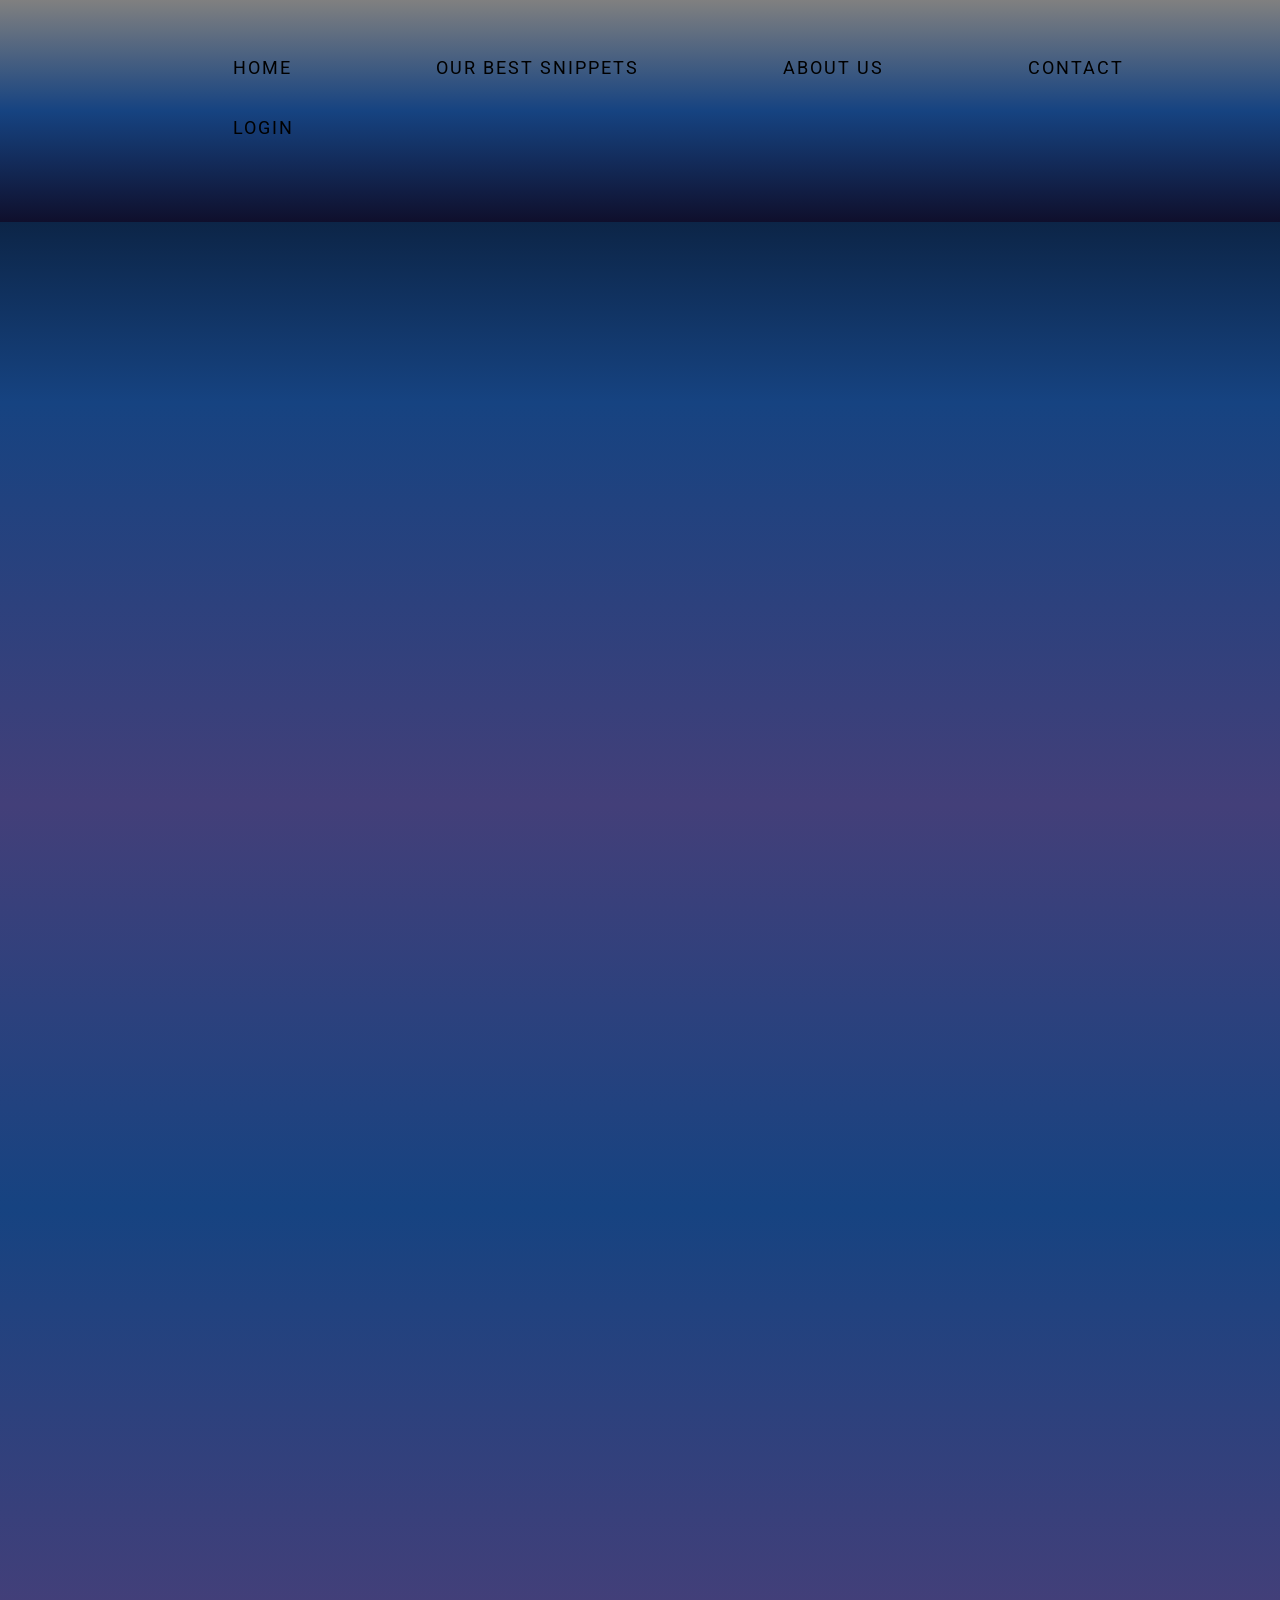
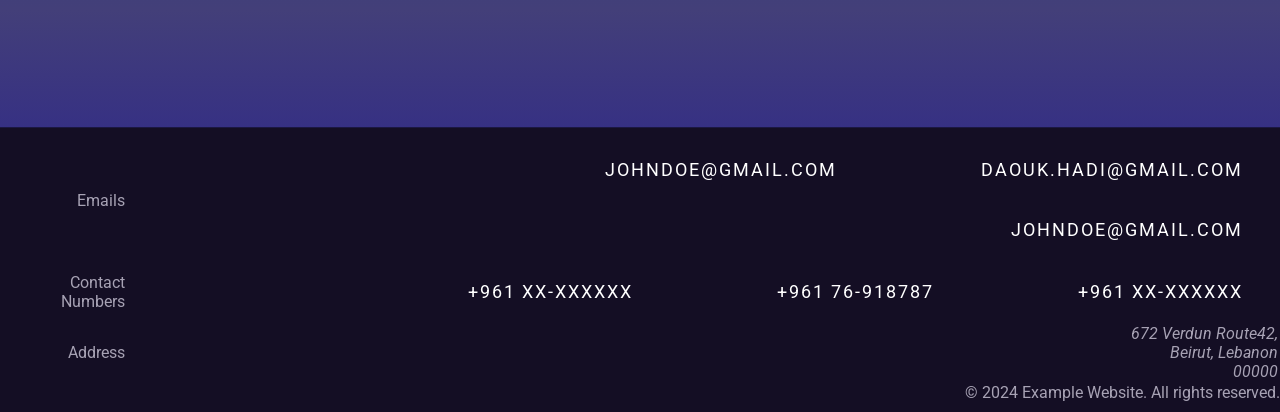
<file: index.html>
<!DOCTYPE html>
<html lang="en">

<head>
    <meta charset="UTF-8">
    <meta name="viewport" content="width=, initial-scale=1.0">
    <title>Document</title>
    <link rel="stylesheet" href="neonstyle.css">
    <link
        href="https://fonts.googleapis.com/css2?family=Roboto:ital,wght@0,100;0,300;0,400;0,500;0,700;0,900;1,100;1,300;1,400;1,500;1,700;1,900&display=swap"
        rel="stylesheet">


</head>

<body>

    <section id="header">
        <div>
            <ul>
                <li><a href="index.html">Home</a></li>
                <li><a href="ourbstsnp.html">Our best snippets</a></li>
                <li><a href="About_us.html">About us</a></li>
                <li><a href="#contact">Contact</a></li>
                <li><a href="loginpage.html">Login</a></li>
            </ul>
        </div>
    </section>



    <div class="container">
        <div class="box item-1 item-name">
            <video class="video" loop muted>
                <source src="box effects.mp4" type="video/mp4">

            </video>
        </div>
        <div class="box item-2 item-name">
            <video class="video" loop muted>
                <source src="button styles.mp4" type="video/mp4">
            </video>
        </div>
        <div class="box item-3 item-name">
            <video class="video" loop muted>
                <source src="Email Template.mp4" type="video/mp4">
            </video>
        </div>
        <div class="box item-4 item-name">
            <video class="video" loop muted>
                <source src="Modern Login Page.mp4" type="video/mp4">
            </video>
        </div>
    </div>


    <footer id="contact" style=" border-top: 1px solid #1b1842;
background-color: #140e24;
color: #a7a2b4;
text-align: right;
bottom: 0;
margin-top: 20px;
padding: 10px 0;
width: 100%;

">
        <div class="contact-info">
            <table>

                <tr>
                    <td>Emails</td>
                    <td>
                        <ul>
                            <li><a class="bottom-info" href="mailto:hdrdiab069@gmail.com">johndoe@gmail.com</a></li>
                            <li><a class="bottom-info" href="mailto:hadi@gmail.com">daouk.hadi@gmail.com</a></li>
                            <li><a class="bottom-info" href="mailto:sary@gmail.com">johndoe@gmail.com</a></li>
                        </ul>
                    </td>
                </tr>
                <tr>
                    <td>Contact Numbers</td>
                    <td>
                        <ul>
                            <li><a class="bottom-info" href="tel:+96181137136">+961 xx-xxxxxx</a></li>
                            <li><a class="bottom-info" href="tel:+96179137136">+961 76-918787</a></li>
                            <li><a class="bottom-info" href="tel:+96101137136">+961 xx-xxxxxx</a></li>
                        </ul>
                    </td>
                </tr>
                <tr>
                    <td>Address</td>
                    <td>
                        <address>
                            672 Verdun Route42, <br>
                            Beirut, Lebanon <br>
                            00000
                        </address>
                    </td>
                </tr>
            </table>
        </div>
        <p>&copy; 2024 Example Website. All rights reserved.</p>
    </footer>
</body>
<script src="script.js"></script>

</html>
</file>
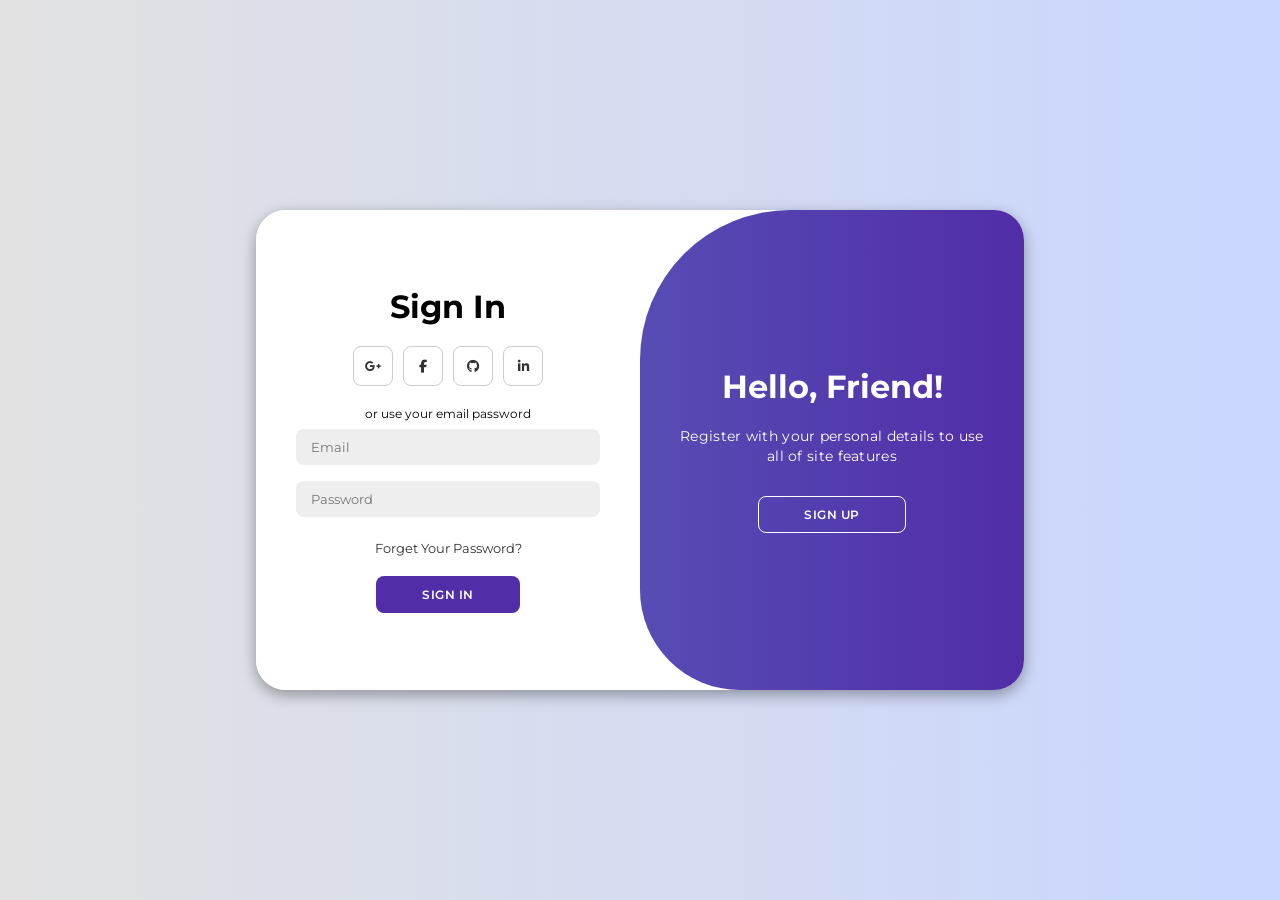
<file: Modern-Login-Page/index.html>
<!DOCTYPE html>
<html lang="en">

<head>
    <meta charset="UTF-8">
    <meta name="viewport" content="width=device-width, initial-scale=1.0">
    <link rel="stylesheet" href="https://cdnjs.cloudflare.com/ajax/libs/font-awesome/6.4.2/css/all.min.css">
    <link rel="stylesheet" href="style.css">
    <title>Modern Login Page</title>
</head>

<body>

    <div class="container" id="container">
        <div class="form-container sign-up">
            <form>
                <h1>Create Account</h1>
                <div class="social-icons">
                    <a href="#" class="icon"><i class="fa-brands fa-google-plus-g"></i></a>
                    <a href="#" class="icon"><i class="fa-brands fa-facebook-f"></i></a>
                    <a href="#" class="icon"><i class="fa-brands fa-github"></i></a>
                    <a href="#" class="icon"><i class="fa-brands fa-linkedin-in"></i></a>
                </div>
                <span>or use your email for registeration</span>
                <input type="text" placeholder="Name">
                <input type="email" placeholder="Email">
                <input type="password" placeholder="Password">
                <button>Sign Up</button>
            </form>
        </div>
        <div class="form-container sign-in">
            <form>
                <h1>Sign In</h1>
                <div class="social-icons">
                    <a href="#" class="icon"><i class="fa-brands fa-google-plus-g"></i></a>
                    <a href="#" class="icon"><i class="fa-brands fa-facebook-f"></i></a>
                    <a href="#" class="icon"><i class="fa-brands fa-github"></i></a>
                    <a href="#" class="icon"><i class="fa-brands fa-linkedin-in"></i></a>
                </div>
                <span>or use your email password</span>
                <input type="email" placeholder="Email">
                <input type="password" placeholder="Password">
                <a href="#">Forget Your Password?</a>
                <button>Sign In</button>
            </form>
        </div>
        <div class="toggle-container">
            <div class="toggle">
                <div class="toggle-panel toggle-left">
                    <h1>Welcome Back!</h1>
                    <p>Enter your personal details to use all of site features</p>
                    <button class="hidden" id="login">Sign In</button>
                </div>
                <div class="toggle-panel toggle-right">
                    <h1>Hello, Friend!</h1>
                    <p>Register with your personal details to use all of site features</p>
                    <button class="hidden" id="register">Sign Up</button>
                </div>
            </div>
        </div>
    </div>

    <script src="script.js"></script>
</body>

</html>
</file>
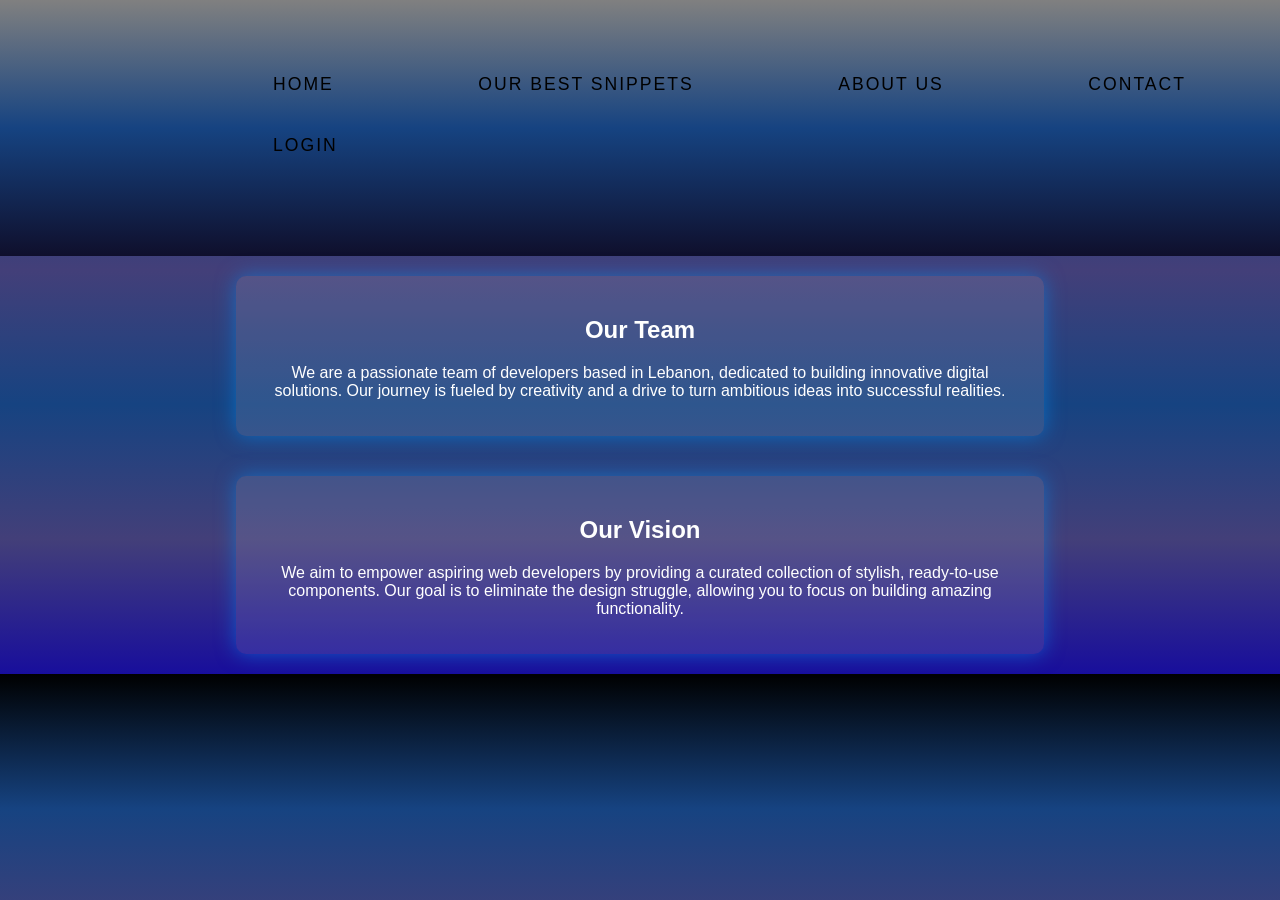
<file: About_us.html>
<!DOCTYPE html>
<html lang="en">

<head>
    <meta charset="UTF-8">
    <meta name="viewport" content="width=device-width, initial-scale=1.0">
    <title>About Us</title>
    <link rel="stylesheet" href="aboutusstyle.css"> <!-- Replace with your actual CSS file -->
</head>

<body>
    <div id="header">
        <ul>
            <li><a href="index.html">Home</a></li>
            <li><a href="construction.html">Our best snippets</a></li>
            <li><a href="About_us.html">About us</a></li>
            <li><a href="index.html#contact">Contact</a></li>
            <li><a href="loginpage.html">Login</a></li>
        </ul>
    </div>

    <div class="container">

        <div class="box">
            <h2 class="item-name">Our Team</h2>
            <p>We are a passionate team of developers based in Lebanon, dedicated to building innovative digital
                solutions. Our journey is fueled by creativity and a drive to turn ambitious ideas into successful
                realities.</p>
        </div>

        <div class="box">
            <h2 class="item-name">Our Vision</h2>
            <p>We aim to empower aspiring web developers by providing a curated collection of stylish, ready-to-use
                components. Our goal is to eliminate the design struggle, allowing you to focus on building amazing
                functionality.
            </p>
        </div>

        <!-- <div class="box">
            <h2 class="item-name">Watch Our Video</h2>
            <video class="video" controls>
                <source src="your-video.mp4" type="video/mp4"> 
                Your browser does not support the video tag.
            </video>
        </div> -->
    </div>


</body>

</html>
</file>
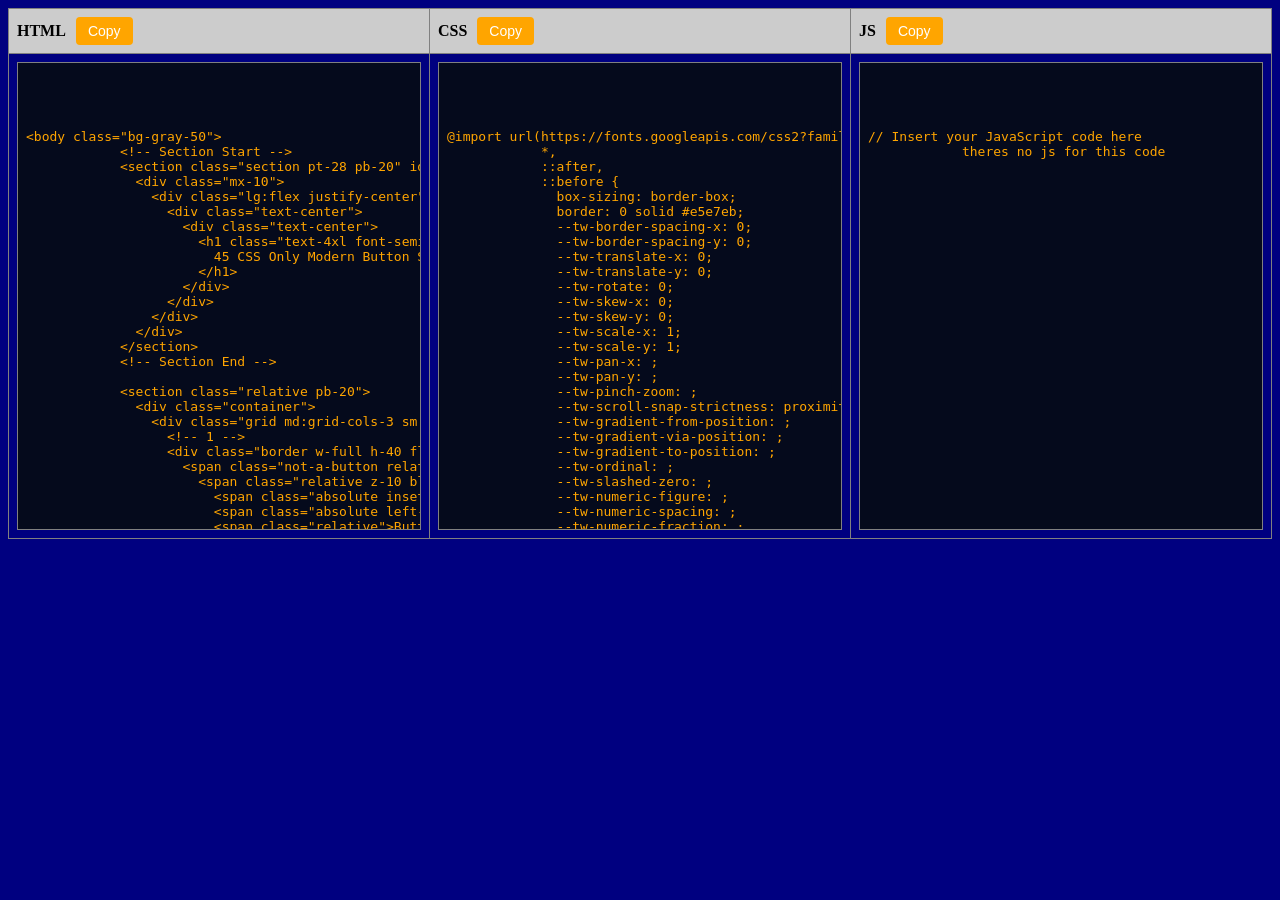
<file: boxshadow.html>
<!DOCTYPE html>
<html lang="en">
<head>
<meta charset="UTF-8">
<meta name="viewport" content="width=device-width, initial-scale=1.0">
<title>Code View in Table</title>
<link rel="stylesheet" type="text/css" href="styleforcode.css">
</head>
<body>

<table class="code-table">
  <thead>
    <tr>
      <th class="header-html">HTML<button class="copy-button" onclick="copyToClipboard('htmlCode')">Copy</button></th>
      <th class="header-css">CSS<button class="copy-button" onclick="copyToClipboard('cssCode')">Copy</button></th>
      <th class="header-js">JS<button class="copy-button" onclick="copyToClipboard('jsCode')">Copy</button></th>
    </tr>
  </thead>
  <tbody>
    <tr>
      <td>
        <!-- HTML Code Section -->
        <div class="code-section" id="htmlCode">
          
          <pre>&lt;body class="bg-gray-50"&gt;
            &lt;!-- Section Start --&gt;
            &lt;section class="section pt-28 pb-20" id="home"&gt;
              &lt;div class="mx-10"&gt;
                &lt;div class="lg:flex justify-center"&gt;
                  &lt;div class="text-center"&gt;
                    &lt;div class="text-center"&gt;
                      &lt;h1 class="text-4xl font-semibold leading-[50px] tracking-wide text-transparent bg-clip-text bg-gradient-to-l from-pink-400 to-blue-600 mb-10"&gt;
                        45 CSS Only Modern Button Styles
                      &lt;/h1&gt;
                    &lt;/div&gt;
                  &lt;/div&gt;
                &lt;/div&gt;
              &lt;/div&gt;
            &lt;/section&gt;
            &lt;!-- Section End --&gt;
          
            &lt;section class="relative pb-20"&gt;
              &lt;div class="container"&gt;
                &lt;div class="grid md:grid-cols-3 sm:grid-cols-2 grid-cols-1 gap-6"&gt;
                  &lt;!-- 1 --&gt;
                  &lt;div class="border w-full h-40 flex items-center justify-center"&gt;
                    &lt;span class="not-a-button relative inline-block text-lg group"&gt;
                      &lt;span class="relative z-10 block px-5 py-3 overflow-hidden font-medium leading-tight text-gray-800 transition-colors duration-300 ease-out border-2 border-gray-900 rounded-lg group-hover:text-white"&gt;
                        &lt;span class="absolute inset-0 w-full h-full px-5 py-3 rounded-lg bg-gray-50"&gt;&lt;/span&gt;
                        &lt;span class="absolute left-0 w-48 h-48 -ml-2 transition-all duration-300 origin-top-right -rotate-90 -translate-x-full translate-y-12 bg-gray-900 group-hover:-rotate-180 ease"&gt;&lt;/span&gt;
                        &lt;span class="relative"&gt;Button&lt;/span&gt;
                      &lt;/span&gt;
                      &lt;span class="absolute bottom-0 right-0 w-full h-12 -mb-1 -mr-1 transition-all duration-200 ease-linear bg-gray-900 rounded-lg group-hover:mb-0 group-hover:mr-0" data-rounded="rounded-lg"&gt;&lt;/span&gt;
                    &lt;/span&gt;
                  &lt;/div&gt;
                  &lt;!-- 2 --&gt;
                  &lt;div class="border w-full h-40 flex items-center justify-center"&gt;
                    &lt;span class="not-a-button relative inline-flex items-center justify-start py-3 pl-4 pr-12 overflow-hidden font-semibold shadow text-indigo-600 transition-all duration-150 ease-in-out rounded hover:pl-10 hover:pr-6 bg-gray-50 group"&gt;
                      &lt;span class="absolute bottom-0 left-0 w-full h-1 transition-all duration-150 ease-in-out bg-indigo-600 group-hover:h-full"&gt;&lt;/span&gt;
                      &lt;span class="absolute right-0 pr-4 duration-200 ease-out group-hover:translate-x-12"&gt;
                        &lt;svg class="w-5 h-5 text-green-400" fill="none" stroke="currentColor" viewBox="0 0 24 24" xmlns="http://www.w3.org/2000/svg"&gt;
                          &lt;path stroke-linecap="round" stroke-linejoin="round" stroke-width="2" d="M14 5l7 7m0 0l-7 7m7-7H3"&gt;&lt;/path&gt;
                        &lt;/svg&gt;
                      &lt;/span&gt;
                      &lt;span class="absolute left-0 pl-2.5 -translate-x-12 group-hover:translate-x-0 ease-out duration-200"&gt;
                        &lt;svg class="w-5 h-5 text-green-400" fill="none" stroke="currentColor" viewBox="0 0 24 24" xmlns="http://www.w3.org/2000/svg"&gt;
                          &lt;path stroke-linecap="round" stroke-linejoin="round" stroke-width="2" d="M14 5l7 7m0 0l-7 7m7-7H3"&gt;&lt;/path&gt;
                        &lt;/svg&gt;
                      &lt;/span&gt;
                      &lt;span class="relative w-full text-left transition-colors duration-200 ease-in-out group-hover:text-white"&gt;Button&lt;/span&gt;
                    &lt;/span&gt;
                  &lt;/div&gt;
                  &lt;!-- 3 --&gt;
                  &lt;div class="border w-full h-40 flex items-center justify-center"&gt;
                    &lt;span class="not-a-button relative px-5 py-2 font-medium text-white group"&gt;
                      &lt;span class="absolute inset-0 w-full h-full transition-all duration-300 ease-out transform translate-x-0 -skew-x-12 bg-purple-500 group-hover:bg-purple-700 group-hover:skew-x-12"&gt;&lt;/span&gt;
                      &lt;span class="absolute inset-0 w-full h-full transition-all duration-300 ease-out transform skew-x-12 bg-purple-700 group-hover:bg-purple-500 group-hover:-skew-x-12"&gt;&lt;/span&gt;
                      &lt;span class="absolute bottom-0 left-0 hidden w-10 h-20 transition-all duration-100 ease-out transform -translate-x-8 translate-y-10 bg-purple-600 -rotate-12"&gt;&lt;/span&gt;
                      &lt;span class="absolute bottom-0 right-0 hidden w-10 h-20 transition-all duration-100 ease-out transform translate-x-10 translate-y-8 bg-purple-400 -rotate-12"&gt;&lt;/span&gt;
                      &lt;span class="relative"&gt;Button&lt;/span&gt;
                    &lt;/span&gt;
                  &lt;/div&gt;
                &lt;/div&gt;
              &lt;/div&gt;
            &lt;/section&gt;
        &lt;/body&gt;
        &lt;/div&gt;
          &lt;!-- 4  --&gt;
          &lt;div class="border w-full h-40 flex items-center justify-center"&gt;
            &lt;a href="#_" class="rounded-md px-3.5 py-2 m-1 overflow-hidden relative group cursor-pointer border-2 font-medium border-indigo-600 text-indigo-600 "&gt;
              &lt;span class="absolute w-64 h-0 transition-all duration-300 origin-center rotate-45 -translate-x-20 bg-indigo-600 top-1/2 group-hover:h-64 group-hover:-translate-y-32 ease"&gt;&lt;/span&gt;
              &lt;span class="relative text-indigo-600 transition duration-300 group-hover:text-white ease"&gt;Button&lt;/span&gt;
            &lt;/a&gt;
          &lt;/div&gt;
          &lt;!-- 5 --&gt;
          &lt;div class="border w-full h-40 flex items-center justify-center"&gt;
            &lt;a href="#_" class="px-5 py-2.5 relative rounded group font-medium text-white inline-block"&gt;
              &lt;span class="absolute top-0 left-0 w-full h-full rounded opacity-50 filter blur-sm bg-gradient-to-br from-purple-600 to-blue-500"&gt;&lt;/span&gt;
              &lt;span class="h-full w-full inset-0 absolute mt-0.5 ml-0.5 bg-gradient-to-br filter group-active:opacity-0 rounded opacity-50 from-purple-600 to-blue-500"&gt;&lt;/span&gt;
              &lt;span class="absolute inset-0 w-full h-full transition-all duration-200 ease-out rounded shadow-xl bg-gradient-to-br filter group-active:opacity-0 group-hover:blur-sm from-purple-600 to-blue-500"&gt;&lt;/span&gt;
              &lt;span class="absolute inset-0 w-full h-full transition duration-200 ease-out rounded bg-gradient-to-br to-purple-600 from-blue-500"&gt;&lt;/span&gt;
              &lt;span class="relative"&gt;Button&lt;/span&gt;
            &lt;/a&gt;
          &lt;/div&gt;
          &lt;!-- 6 --&gt;
          &lt;div class="border w-full h-40 flex items-center justify-center"&gt;
            &lt;a href="#_" class="px-5 py-2.5 relative rounded group overflow-hidden font-medium bg-white text-purple-600 inline-block"&gt;
              &lt;span class="absolute top-0 left-0 flex w-full h-0 mb-0 transition-all duration-200 ease-out transform translate-y-0 bg-purple-600 group-hover:h-full opacity-90"&gt;&lt;/span&gt;
              &lt;span class="relative group-hover:text-white"&gt;Button&lt;/span&gt;
            &lt;/a&gt;
          &lt;/div&gt;
          &lt;!-- 7 --&gt;
          &lt;div class="border w-full h-40 flex items-center justify-center"&gt;
            &lt;a href="#_" class="rounded relative inline-flex group items-center justify-center px-3.5 py-2 m-1 cursor-pointer border-b-4 border-l-2 active:border-purple-600 active:shadow-none shadow-lg bg-gradient-to-tr from-purple-600 to-purple-500 border-purple-700 text-white"&gt;
              &lt;span class="absolute w-0 h-0 transition-all duration-300 ease-out bg-white rounded-full group-hover:w-32 group-hover:h-32 opacity-10"&gt;&lt;/span&gt;
              &lt;span class="relative"&gt;Button&lt;/span&gt;
            &lt;/a&gt;
          &lt;/div&gt;
          &lt;!-- 8 --&gt;
          &lt;div class="border w-full h-40 flex items-center justify-center"&gt;
            &lt;a href="#_" class="inline-flex overflow-hidden text-white bg-gray-900 rounded group"&gt;
              &lt;span class="px-3.5 py-2 text-white bg-purple-500 group-hover:bg-purple-600 flex items-center justify-center"&gt;
                &lt;svg class="w-5 h-5" fill="none" stroke="currentColor" viewBox="0 0 24 24" xmlns="http://www.w3.org/2000/svg"&gt;
                  &lt;path stroke-linecap="round" stroke-linejoin="round" stroke-width="2" d="M16 11V7a4 4 0 00-8 0v4M5 9h14l1 12H4L5 9z"&gt;&lt;/path&gt;
                &lt;/svg&gt;
              &lt;/span&gt;
              &lt;span class="pl-4 pr-5 py-2.5"&gt;Button&lt;/span&gt;
            &lt;/a&gt;
          &lt;/div&gt;
          &lt;!-- 9 --&gt;
          &lt;div class="border w-full h-40 flex items-center justify-center"&gt;
            &lt;a href="#_" class="relative inline-flex items-center px-12 py-3 overflow-hidden text-lg font-medium text-indigo-600 border-2 border-indigo-600 rounded-full hover:text-white group hover:bg-gray-50"&gt;
              &lt;span class="absolute left-0 block w-full h-0 transition-all bg-indigo-600 opacity-100 group-hover:h-full top-1/2 group-hover:top-0 duration-400 ease"&gt;&lt;/span&gt;
              &lt;span class="absolute right-0 flex items-center justify-start w-10 h-10 duration-300 transform translate-x-full group-hover:translate-x-0 ease"&gt;
                &lt;svg class="w-5 h-5" fill="none" stroke="currentColor" viewBox="0 0 24 24" xmlns="http://www.w3.org/2000/svg"&gt;
                  &lt;path stroke-linecap="round" stroke-linejoin="round" stroke-width="2" d="M14 5l7 7m0 0l-7 7m7-7H3"&gt;&lt;/path&gt;
                &lt;/svg&gt;
              &lt;/span&gt;
              &lt;span class="relative"&gt;Button&lt;/span&gt;
            &lt;/a&gt;
          &lt;/div&gt;
          &lt;!-- 10 --&gt;
          &lt;div class="border w-full h-40 flex items-center justify-center"&gt;
            &lt;a href="#_" class="relative px-6 py-3 font-bold text-black group"&gt;
              &lt;span class="absolute inset-0 w-full h-full transition duration-300 ease-out transform -translate-x-2 -translate-y-2 bg-red-300 group-hover:translate-x-0 group-hover:translate-y-0"&gt;&lt;/span&gt;
              &lt;span class="absolute inset-0 w-full h-full border-4 border-black"&gt;&lt;/span&gt;
              &lt;span class="relative"&gt;Button&lt;/span&gt;
            &lt;/a&gt;
          &lt;/div&gt;
          &lt;!-- 11 --&gt;
          &lt;div class="border w-full h-40 flex items-center justify-center"&gt;
            &lt;a href="#_" class="relative rounded px-5 py-2.5 overflow-hidden group bg-green-500 hover:bg-gradient-to-r hover:from-green-500 hover:to-green-400 text-white hover:ring-2 hover:ring-offset-2 hover:ring-green-400 transition-all ease-out duration-300"&gt;
              &lt;span class="absolute right-0 w-8 h-32 -mt-12 transition-all duration-1000 transform translate-x-12 bg-white opacity-10 rotate-12 group-hover:-translate-x-40 ease"&gt;&lt;/span&gt;
              &lt;span class="relative"&gt;Button&lt;/span&gt;
            &lt;/a&gt;
          &lt;/div&gt;
          &lt;/div&gt;
          &lt;!-- 12 --&gt;
          &lt;div class="border w-full h-40 flex items-center justify-center"&gt;
            &lt;a href="#_" class="relative inline-flex items-center justify-center p-4 px-5 py-3 overflow-hidden font-medium text-indigo-600 transition duration-300 ease-out rounded-full shadow-xl group hover:ring-1 hover:ring-purple-500"&gt;
              &lt;span class="absolute inset-0 w-full h-full bg-gradient-to-br from-blue-600 via-purple-600 to-pink-700"&gt;&lt;/span&gt;
              &lt;span class="absolute bottom-0 right-0 block w-64 h-64 mb-32 mr-4 transition duration-500 origin-bottom-left transform rotate-45 translate-x-24 bg-pink-500 rounded-full opacity-30 group-hover:rotate-90 ease"&gt;&lt;/span&gt;
              &lt;span class="relative text-white"&gt;Button&lt;/span&gt;
            &lt;/a&gt;
          &lt;/div&gt;
          &lt;!-- 13 --&gt;
          &lt;div class="border w-full h-40 flex items-center justify-center"&gt;
            &lt;a href="#_" class="relative px-10 py-3 font-medium text-white transition duration-300 bg-green-400 rounded-md hover:bg-green-500 ease"&gt;
              &lt;span class="absolute bottom-0 left-0 h-full -ml-2"&gt;
                &lt;svg viewBox="0 0 487 487" class="w-auto h-full opacity-100 object-stretch" xmlns="http://www.w3.org/2000/svg"&gt;
                  &lt;path d="M0 .3c67 2.1 134.1 4.3 186.3 37 52.2 32.7 89.6 95.8 112.8 150.6 23.2 54.8 32.3 101.4 61.2 149.9 28.9 48.4 77.7 98.8 126.4 149.2H0V.3z" fill="#FFF" fill-rule="nonzero" fill-opacity=".1"&gt;&lt;/path&gt;
                &lt;/svg&gt;
              &lt;/span&gt;
              &lt;span class="absolute top-0 right-0 w-12 h-full -mr-3"&gt;
                &lt;svg viewBox="0 0 487 487" class="object-cover w-full h-full" xmlns="http://www.w3.org/2000/svg"&gt;
                  &lt;path d="M487 486.7c-66.1-3.6-132.3-7.3-186.3-37s-95.9-85.3-126.2-137.2c-30.4-51.8-49.3-99.9-76.5-151.4C70.9 109.6 35.6 54.8.3 0H487v486.7z" fill="#FFF" fill-rule="nonzero" fill-opacity=".1"&gt;&lt;/path&gt;
                &lt;/svg&gt;
              &lt;/span&gt;
              &lt;span class="relative"&gt;Button&lt;/span&gt;
            &lt;/a&gt;
          &lt;/div&gt;
          &lt;!-- 14 --&gt;
          &lt;div class="border w-full h-40 flex items-center justify-center"&gt;
            &lt;a href="#_" class="relative px-5 py-3 overflow-hidden font-medium text-gray-600 bg-white border border-gray-100 rounded-lg shadow-inner group"&gt;
              &lt;span class="absolute top-0 left-0 w-0 h-0 transition-all duration-200 border-t-2 border-gray-600 group-hover:w-full ease"&gt;&lt;/span&gt;
              &lt;span class="absolute bottom-0 right-0 w-0 h-0 transition-all duration-200 border-b-2 border-gray-600 group-hover:w-full ease"&gt;&lt;/span&gt;
              &lt;span class="absolute top-0 left-0 w-full h-0 transition-all duration-300 delay-200 bg-gray-600 group-hover:h-full ease"&gt;&lt;/span&gt;
              &lt;span class="absolute bottom-0 left-0 w-full h-0 transition-all duration-300 delay-200 bg-gray-600 group-hover:h-full ease"&gt;&lt;/span&gt;
              &lt;span class="absolute inset-0 w-full h-full duration-300 delay-300 bg-gray-900 opacity-0 group-hover:opacity-100"&gt;&lt;/span&gt;
              &lt;span class="relative transition-colors duration-300 delay-200 group-hover:text-white ease"&gt;Button&lt;/span&gt;
            &lt;/a&gt;
          &lt;/div&gt;
          &lt;!-- 15 --&gt;
          &lt;div class="border w-full h-40 flex items-center justify-center"&gt;
            &lt;a href="#_" class="box-border relative z-30 inline-flex items-center justify-center w-auto px-8 py-3 overflow-hidden font-bold text-white transition-all duration-300 bg-indigo-600 rounded-md cursor-pointer group ring-offset-2 ring-1 ring-indigo-300 ring-offset-indigo-200 hover:ring-offset-indigo-500 ease focus:outline-none"&gt;
              &lt;span class="absolute bottom-0 right-0 w-8 h-20 -mb-8 -mr-5 transition-all duration-300 ease-out transform rotate-45 translate-x-1 bg-white opacity-10 group-hover:translate-x-0"&gt;&lt;/span&gt;
              &lt;span class="absolute top-0 left-0 w-20 h-8 -mt-1 -ml-12 transition-all duration-300 ease-out transform -rotate-45 -translate-x-1 bg-white opacity-10 group-hover:translate-x-0"&gt;&lt;/span&gt;
              &lt;span class="relative z-20 flex items-center text-sm"&gt;
                &lt;svg class="relative w-5 h-5 mr-2 text-white" fill="none" stroke="currentColor" viewBox="0 0 24 24" xmlns="http://www.w3.org/2000/svg"&gt;
                  &lt;path stroke-linecap="round" stroke-linejoin="round" stroke-width="2" d="M13 10V3L4 14h7v7l9-11h-7z"&gt;&lt;/path&gt;
                &lt;/svg&gt;
                Button
              &lt;/span&gt;
            &lt;/a&gt;
          &lt;/div&gt;
          &lt;!-- 16 --&gt;
          &lt;div class="border w-full h-40 flex items-center justify-center"&gt;
            &lt;a href="#_" class="relative z-30 inline-flex items-center justify-center w-auto px-8 py-3 overflow-hidden font-bold text-gray-500 transition-all duration-500 border border-gray-200 rounded-md cursor-pointer group ease bg-gradient-to-b from-white to-gray-50 hover:from-gray-50 hover:to-white active:to-white"&gt;
              &lt;span class="w-full h-0.5 absolute bottom-0 group-active:bg-transparent left-0 bg-gray-100"&gt;&lt;/span&gt;
              &lt;span class="h-full w-0.5 absolute bottom-0 group-active:bg-transparent right-0 bg-gray-100"&gt;&lt;/span&gt;
              Button
            &lt;/a&gt;
          &lt;/div&gt;
          &lt;!-- 17 --&gt;
          &lt;div class="border w-full h-40 flex items-center justify-center"&gt;
            &lt;a href="#_" class="relative inline-block px-4 py-2 font-medium group"&gt;
              &lt;span class="absolute inset-0 w-full h-full transition duration-200 ease-out transform translate-x-1 translate-y-1 bg-black group-hover:-translate-x-0 group-hover:-translate-y-0"&gt;&lt;/span&gt;
              &lt;span class="absolute inset-0 w-full h-full bg-white border-2 border-black group-hover:bg-black"&gt;&lt;/span&gt;
              &lt;span class="relative text-black group-hover:text-white"&gt;Button&lt;/span&gt;
            &lt;/a&gt;
          &lt;/div&gt;
          &lt;!-- 18 --&gt;
          &lt;div class="border w-full h-40 flex items-center justify-center"&gt;
            &lt;a href="#_" class="relative inline-flex items-center justify-center p-4 px-6 py-3 overflow-hidden font-medium text-indigo-600 transition duration-300 ease-out border-2 border-purple-500 rounded-full shadow-md group"&gt;
              &lt;span class="absolute inset-0 flex items-center justify-center w-full h-full text-white duration-300 -translate-x-full bg-purple-500 group-hover:translate-x-0 ease"&gt;
                &lt;svg class="w-6 h-6" fill="none" stroke="currentColor" viewBox="0 0 24 24" xmlns="http://www.w3.org/2000/svg"&gt;
                  &lt;path stroke-linecap="round" stroke-linejoin="round" stroke-width="2" d="M14 5l7 7m0 0l-7 7m7-7H3"&gt;&lt;/path&gt;
                &lt;/svg&gt;
              &lt;/span&gt;
              &lt;span class="absolute flex items-center justify-center w-full h-full text-purple-500 transition-all duration-300 transform group-hover:translate-x-full ease"&gt;Button&lt;/span&gt;
              &lt;span class="relative invisible"&gt;Button&lt;/span&gt;
            &lt;/a&gt;
          &lt;/div&gt;
          &lt;!-- 19 --&gt;
          &lt;div class="border w-full h-40 flex items-center justify-center"&gt;
            &lt;a href="#_" class="relative items-center justify-center inline-block p-4 px-5 py-3 overflow-hidden font-medium text-indigo-600 rounded-lg shadow-2xl group"&gt;
              &lt;span class="absolute top-0 left-0 w-40 h-40 -mt-10 -ml-3 transition-all duration-700 bg-red-500 rounded-full blur-md ease"&gt;&lt;/span&gt;
              &lt;span class="absolute inset-0 w-full h-full transition duration-700 group-hover:rotate-180 ease"&gt;
                &lt;span class="absolute bottom-0 left-0 w-24 h-24 -ml-10 bg-purple-500 rounded-full blur-md"&gt;&lt;/span&gt;
                &lt;span class="absolute bottom-0 right-0 w-24 h-24 -mr-10 bg-pink-500 rounded-full blur-md"&gt;&lt;/span&gt;
              &lt;/span&gt;
              &lt;span class="relative text-white"&gt;Button&lt;/span&gt;
            &lt;/a&gt;
          &lt;/div&gt;```
          &lt;/div&gt; &lt;!-- 20 --&gt;
          &lt;div class="border w-full h-40 flex items-center justify-center"&gt;
            &lt;a href="#_" class="relative inline-flex items-center justify-start px-6 py-3 overflow-hidden font-medium transition-all bg-red-500 rounded-xl group"&gt;
              &lt;span class="absolute top-0 right-0 inline-block w-4 h-4 transition-all duration-500 ease-in-out bg-red-700 rounded group-hover:-mr-4 group-hover:-mt-4"&gt;
                &lt;span class="absolute top-0 right-0 w-5 h-5 rotate-45 translate-x-1/2 -translate-y-1/2 bg-white"&gt;&lt;/span&gt;
              &lt;/span&gt;
              &lt;span class="absolute bottom-0 left-0 w-full h-full transition-all duration-500 ease-in-out delay-200 -translate-x-full translate-y-full bg-red-600 rounded-2xl group-hover:mb-12 group-hover:translate-x-0"&gt;&lt;/span&gt;
              &lt;span class="relative w-full text-left text-white transition-colors duration-200 ease-in-out group-hover:text-white"&gt;Button&lt;/span&gt;
            &lt;/a&gt;
          &lt;/div&gt;
          &lt;!-- 21 --&gt;
          &lt;div class="border w-full h-40 flex items-center justify-center"&gt;
            &lt;a href="#_" class="px-5 py-2.5 font-medium bg-blue-100/60 hover:bg-blue-100 hover:text-blue-600 text-blue-500 rounded-lg text-sm"&gt;
              Button
            &lt;/a&gt;
          &lt;/div&gt;
          &lt;!-- 22 --&gt;
          &lt;div class="border w-full h-40 flex items-center justify-center"&gt;
            &lt;a href="#_" class="inline-flex items-center justify-center px-4 py-2 text-base font-medium leading-6 text-white whitespace-no-wrap bg-blue-600 border border-blue-700 rounded-md shadow-sm hover:bg-blue-700 focus:outline-none focus:ring-2 focus:ring-offset-2 focus:ring-blue-500" data-rounded="rounded-md" data-primary="blue-600" data-primary-reset="{}"&gt;
              Button
            &lt;/a&gt;
          &lt;/div&gt;
          &lt;!-- 23 --&gt;
          &lt;div class="border w-full h-40 flex items-center justify-center"&gt;
            &lt;a href="#_" class="inline-flex items-center px-6 py-3 text-gray-500 bg-gray-100 rounded-md hover:bg-gray-200 hover:text-gray-600"&gt;
              Button
            &lt;/a&gt;
          &lt;/div&gt;
          &lt;!-- 24 --&gt;
          &lt;div class="border w-full h-40 flex items-center justify-center"&gt;
            &lt;a href="#_" class="inline-flex items-center justify-center px-4 py-2 text-base font-medium leading-6 text-gray-600 whitespace-no-wrap bg-white border border-gray-200 rounded-md shadow-sm hover:bg-gray-50 focus:outline-none focus:shadow-none"&gt;
              Button
            &lt;/a&gt;
          &lt;/div&gt;
          &lt;!-- 25 --&gt;
          &lt;div class="border w-full h-40 flex items-center justify-center"&gt;
            &lt;a href="#_" class="inline-flex items-center justify-center h-12 px-6 font-medium tracking-wide text-white transition duration-200 bg-gray-900 rounded-lg hover:bg-gray-800 focus:shadow-outline focus:outline-none"&gt;
              Button
            &lt;/a&gt;
          &lt;/div&gt;
          &lt;!-- 26 --&gt;
          &lt;div class="border w-full h-40 flex items-center justify-center"&gt;
            &lt;a href="#_" class="inline-flex items-center justify-center px-5 py-3 text-base font-medium text-center text-indigo-100 border border-indigo-500 rounded-lg shadow-sm cursor-pointer hover:text-white bg-gradient-to-br from-purple-500 via-indigo-500 to-indigo-500"&gt;
              &lt;svg class="w-5 h-5 mr-2" fill="none" stroke="currentColor" viewBox="0 0 24 24" xmlns="http://www.w3.org/2000/svg"&gt;
                &lt;path stroke-linecap="round" stroke-linejoin="round" stroke-width="2" d="M13 10V3L4 14h7v7l9-11h-7z"&gt;&lt;/path&gt;
              &lt;/svg&gt;
              &lt;span class="relative"&gt;Button&lt;/span&gt;
            &lt;/a&gt;
          &lt;/div&gt;
          &lt;!-- 27 --&gt;
          &lt;div class="border w-full h-40 flex items-center justify-center"&gt;
            &lt;a href="#_" class="inline-flex items-center justify-center w-full px-8 py-4 text-base font-bold leading-6 text-white bg-indigo-600 border border-transparent rounded-full md:w-auto hover:bg-indigo-500 focus:outline-none focus:ring-2 focus:ring-offset-2 focus:ring-indigo-600"&gt;
              Button
            &lt;/a&gt;
          &lt;/div&gt;
          &lt;!-- 28 --&gt;
          &lt;div class="border w-full h-40 flex items-center justify-center"&gt;
            &lt;a href="#_" class="inline-flex items-center justify-center w-full px-6 py-3 mb-2 text-lg text-white bg-green-500 rounded-md hover:bg-green-400 sm:w-auto sm:mb-0" data-primary="green-400" data-rounded="rounded-2xl" data-primary-reset="{}"&gt;
              Get Started
              &lt;svg class="w-4 h-4 ml-1" xmlns="http://www.w3.org/2000/svg" viewBox="0 0 20 20" fill="currentColor"&gt;
                &lt;path fill-rule="evenodd" d="M10.293 3.293a1 1 0 011.414 0l6 6a1 1 0 010 1.414l-6 6a1 1 0 01-1.414-1.414L14.586 11H3a1 1 0 110-2h11.586l-4.293-4.293a1 1 0 010-1.414z" clip-rule="evenodd"&gt;&lt;/path&gt;
              &lt;/svg&gt;
            &lt;/a&gt;
          &lt;/div&gt;
          &lt;!-- 29 --&gt;
          &lt;div class="border w-full h-40 flex items-center justify-center"&gt;
            &lt;a href="#_" class="relative px-6 py-3 font-bold text-white rounded-lg group"&gt;
              &lt;span class="absolute inset-0 w-full h-full transition duration-300 transform -translate-x-1 -translate-y-1 bg-purple-800 ease opacity-80 group-hover:translate-x-0 group-hover:translate-y-0"&gt;&lt;/span&gt;
              &lt;span class="absolute inset-0 w-full h-full transition duration-300 transform translate-x-1 translate-y-1 bg-pink-800 ease opacity-80 group-hover:translate-x-0 group-hover:translate-y-0 mix-blend-screen"&gt;&lt;/span&gt;
              &lt;span class="relative"&gt;Button&lt;/span&gt;
            &lt;/a&gt;
          &lt;/div&gt;
          &lt;!-- 30 --&gt;
          &lt;div class="border w-full h-40 flex items-center justify-center"&gt;
            &lt;a href="#_" class="relative inline-flex items-center justify-center px-6 py-3 overflow-hidden font-bold text-black hover:text-white rounded-md shadow-2xl group"&gt;
              &lt;span class="absolute inset-0 w-full h-full transition duration-300 ease-out opacity-0 bg-gradient-to-br from-pink-600 via-purple-700 to-blue-400 group-hover:opacity-100"&gt;&lt;/span&gt;
              &lt;!-- Top glass gradient --&gt;
              &lt;span class="absolute top-0 left-0 w-full bg-gradient-to-b from-white to-transparent opacity-5 h-1/3"&gt;&lt;/span&gt;
              &lt;!-- Bottom gradient --&gt;
              &lt;span class="absolute bottom-0 left-0 w-full h-1/3 bg-gradient-to-t from-white to-transparent opacity-5"&gt;&lt;/span&gt;
              &lt;!-- Left gradient --&gt;
              &lt;span class="absolute bottom-0 left-0 w-4 h-full bg-gradient-to-r from-white to-transparent opacity-5"&gt;&lt;/span&gt;
              &lt;!-- Right gradient --&gt;
              &lt;span class="absolute bottom-0 right-0 w-4 h-full bg-gradient-to-l from-white to-transparent opacity-5"&gt;&lt;/span&gt;
              &lt;span class="absolute inset-0 w-full h-full border border-white rounded-md opacity-10"&gt;&lt;/span&gt;
              &lt;span class="absolute w-0 h-0 transition-all duration-300 ease-out bg-white rounded-full group-hover:w-56 group-hover:h-56 opacity-5"&gt;&lt;/span&gt;
              &lt;span class="relative"&gt;Button&lt;/span&gt;
            &lt;/a&gt;
          &lt;/div&gt;
          &lt;!-- 31 --&gt;
          &lt;div class="border w-full h-40 flex items-center justify-center"&gt;
            &lt;a href="#_" class="relative p-0.5 inline-flex items-center justify-center font-bold overflow-hidden group rounded-md"&gt;
              &lt;span class="w-full h-full bg-gradient-to-br from-[#ff8a05] via-[#ff5478] to-[#ff00c6] group-hover:from-[#ff00c6] group-hover:via-[#ff5478] group-hover:to-[#ff8a05] absolute"&gt;&lt;/span&gt;
              &lt;span class="relative px-6 py-3 transition-all ease-out bg-gray-900 rounded-md group-hover:bg-opacity-0 duration-400"&gt;
                &lt;span class="relative text-white"&gt;Button&lt;/span&gt;
              &lt;/span&gt;
            &lt;/a&gt;
          &lt;/div&gt;
          &lt;!-- 32 --&gt;
          &lt;div class="border w-full h-40 flex items-center justify-center"&gt;
            &lt;a href="#_" class="relative inline-flex items-center justify-start px-5 py-3 overflow-hidden font-bold rounded-full group"&gt;
              &lt;span class="w-32 h-32 rotate-45 translate-x-12 -translate-y-2 absolute left-0 top-0 bg-black opacity-[3%]"&gt;&lt;/span&gt;
              &lt;span class="absolute top-0 left-0 w-48 h-48 -mt-1 transition-all duration-500 ease-in-out rotate-45 -translate-x-56 -translate-y-24 bg-black opacity-100 group-hover:-translate-x-8"&gt;&lt;/span&gt;
              &lt;span class="relative w-full text-left text-blbg-black transition-colors duration-200 ease-in-out group-hover:text-gray-200"&gt;Button&lt;/span&gt;
              &lt;span class="absolute inset-0 border-2 border-blbg-black rounded-full"&gt;&lt;/span&gt;
            &lt;/a&gt;
          &lt;/div&gt;
          &lt;!-- 33 --&gt;
          &lt;div class="border w-full h-40 flex items-center justify-center"&gt;
            &lt;a href="#_" class="relative items-center justify-start inline-block px-5 py-3 overflow-hidden font-medium transition-all shadow bg-blue-600 rounded-full hover:bg-white group"&gt;
              &lt;span class="absolute inset-0 border-0 group-hover:border-[25px] ease-linear duration-100 transition-all border-white rounded-full"&gt;&lt;/span&gt;
              &lt;span class="relative w-full text-left text-white transition-colors duration-200 ease-in-out group-hover:text-blue-600"&gt;Button&lt;/span&gt;
            &lt;/a&gt;
          &lt;/div&gt;
          &lt;!-- 34 --&gt;
          &lt;div class="border w-full h-40 flex items-center justify-center"&gt;
            &lt;a href="#_" class="relative inline-flex items-center justify-start px-6 py-3 overflow-hidden font-medium transition-all shadow bg-white rounded hover:bg-white group"&gt;
              &lt;span class="w-48 h-48 rounded rotate-[-40deg] bg-purple-600 absolute bottom-0 left-0 -translate-x-full ease-out duration-500 transition-all translate-y-full mb-9 ml-9 group-hover:ml-0 group-hover:mb-32 group-hover:translate-x-0"&gt;&lt;/span&gt;
              &lt;span class="relative w-full text-left text-black transition-colors duration-300 ease-in-out group-hover:text-white"&gt;Button&lt;/span&gt;
            &lt;/a&gt;
          &lt;/div&gt;
          &lt;!-- 35 --   &lt;
          &lt;div class="border w-full h-40 flex items-center justify-center"&gt;
  &lt;a href="#_" class="relative inline-flex items-center justify-center px-6 py-3 text-lg font-medium tracking-tighter text-white bg-transparent shadow rounded-md group"&gt;
    &lt;span class="absolute inset-0 w-full h-full mt-1 ml-1 transition-all duration-300 ease-in-out bg-purple-600 rounded-md group-hover:mt-0 group-hover:ml-0"&gt;&lt;/span&gt;
    &lt;span class="absolute inset-0 w-full h-full bg-white rounded-md "&gt;&lt;/span&gt;
    &lt;span class="absolute inset-0 w-full h-full transition-all duration-200 ease-in-out delay-100 bg-purple-600 rounded-md opacity-0 group-hover:opacity-100 "&gt;&lt;/span&gt;
    &lt;span class="relative text-purple-600 transition-colors duration-200 ease-in-out delay-100 group-hover:text-white"&gt;Button&lt;/span&gt;
  &lt;/a&gt;
&lt;/div&gt;
&lt;!-- 36 --&gt;
&lt;div class="border w-full h-40 flex items-center justify-center"&gt;
  &lt;a href="#_" class="relative inline-flex items-center justify-center px-10 py-4 overflow-hidden font-mono font-medium tracking-tighter text-white bg-gray-800 rounded-lg group"&gt;
    &lt;span class="absolute w-0 h-0 transition-all duration-500 ease-out bg-green-500 rounded-full group-hover:w-56 group-hover:h-56"&gt;&lt;/span&gt;
    &lt;span class="absolute inset-0 w-full h-full -mt-1 rounded-lg opacity-30 bg-gradient-to-b from-transparent via-transparent to-gray-700"&gt;&lt;/span&gt;
    &lt;span class="relative"&gt;Button&lt;/span&gt;
  &lt;/a&gt;
&lt;/div&gt;
&lt;!-- 37 --&gt;
&lt;div class="border w-full h-40 flex items-center justify-center"&gt;
  &lt;a href="#_" class="inline-flex items-center w-full px-5 py-3 mb-3 mr-1 text-base font-semibold text-white no-underline align-middle bg-blue-600 border border-transparent border-solid rounded-md cursor-pointer select-none sm:mb-0 sm:w-auto hover:bg-blue-700 hover:border-blue-700 hover:text-white focus-within:bg-blue-700 focus-within:border-blue-700"&gt;
    Button
    &lt;svg class="w-4 h-4 ml-2" fill="none" stroke="currentColor" viewBox="0 0 24 24" xmlns="http://www.w3.org/2000/svg"&gt;
      &lt;path stroke-linecap="round" stroke-linejoin="round" stroke-width="2" d="M14 5l7 7m0 0l-7 7m7-7H3"&gt;&lt;/path&gt;
    &lt;/svg&gt;
  &lt;/a&gt;
&lt;/div&gt;
&lt;!-- 38 --&gt;
&lt;div class="border w-full h-40 flex items-center justify-center"&gt;
  &lt;a href="#_" class="relative inline-block w-auto px-6 py-3 overflow-hidden text-base font-semibold text-center shadow text-gray-800 rounded-lg bg-gray-50 hover:text-black hover:bg-white"&gt;
    Button
  &lt;/a&gt;
&lt;/div&gt;
&lt;!-- 39 --&gt;
&lt;div class="border w-full h-40 flex items-center justify-center"&gt;
  &lt;a href="#_" class="px-10 py-4 text-xl font-semibold text-center text-white transition duration-300 rounded-lg hover:from-purple-600 hover:to-pink-600 ease bg-gradient-to-br from-purple-500 to-pink-500 md:w-auto"&gt;
    Button
  &lt;/a&gt;
&lt;/div&gt;
&lt;!-- 40 --&gt;
&lt;div class="border w-full h-40 flex items-center justify-center"&gt;
  &lt;a href="#_" class="inline-flex items-center justify-center h-16 px-10 py-0 text-xl font-semibold text-center text-gray-900 no-underline align-middle transition-all duration-300 ease-in-out bg-transparent border-2 border-gray-600 border-solid rounded-full cursor-pointer select-none hover:text-blue-600 hover:border-blue-600 focus:shadow-xs focus:no-underline"&gt;
    Button
  &lt;/a&gt;
&lt;/div&gt;
&lt;!-- 41 --&gt;
&lt;div class="border w-full h-40 flex items-center justify-center"&gt;
  &lt;a href="#_" class="inline-block py-4 text-xl text-white bg-gray-800 px-7 hover:bg-gray-700 rounded-xl"&gt;
    Button
  &lt;/a&gt;
&lt;/div&gt;
&lt;!-- 42 --&gt;
&lt;div class="border w-full h-40 flex items-center justify-center"&gt;
  &lt;a href="#_" class="inline-block px-5 py-2 mx-auto text-white bg-blue-600 rounded-full hover:bg-blue-700 md:mx-0"&gt;
    Button
  &lt;/a&gt;
&lt;/div&gt;
&lt;!-- 43 --&gt;
&lt;div class="border w-full h-40 flex items-center justify-center"&gt;
  &lt;a href="#_" class="inline-block items-center justify-center px-4 py-2 text-base font-medium leading-6 text-white whitespace-no-wrap bg-sky-500 border-2 border-transparent rounded-full shadow-sm hover:bg-transparent hover:text-sky-500 hover:border-sky-500 focus:outline-none"&gt;
    Button
  &lt;/a&gt;
&lt;/div&gt;
&lt;!-- 44 --&gt;
&lt;div class="border w-full h-40 flex items-center justify-center"&gt;
  &lt;a href="#_" class="w-full py-4 text-xl text-center text-white transition-colors duration-300 bg-green-400 rounded-full hover:bg-green-500 ease px-9 md:w-auto"&gt;
    Button
  &lt;/a&gt;
&lt;/div&gt;
&lt;!-- 45 --&gt;
&lt;div class="border w-full h-40 flex items-center justify-center"&gt;
  &lt;button class="btn p-4 relative border-0 uppercase text-amber-300 shadow bg-transparent hover:delay-[.5s] transition-all duration-500 hover:text-white before:absolute before:left-0 before:bottom-0 before:h-[2px] before:w-0 before:transition-all before:duration-500 before:bg-amber-300 before:hover:w-full after:absolute after:left-0 after:bottom-0 after:h-0 after:w-full after:transition-all after:duration-500 after:bg-amber-300 after:hover:h-full after:text-white after:-z-10 after:hover:delay-[0.4s]"&gt;
    Hover me
  &lt;/button&gt;
&lt;/div&gt;
       
            


             
</pre>
        </div>
      </td>
      <td>
        <!-- CSS Code Section -->
        <div class="code-section" id="cssCode">
          <!-- Insert your CSS code here -->
          <pre>@import url(https://fonts.googleapis.com/css2?family=REM:wght@100;200;400;500;600;700;800&display=swap);
            *,
            ::after,
            ::before {
              box-sizing: border-box;
              border: 0 solid #e5e7eb;
              --tw-border-spacing-x: 0;
              --tw-border-spacing-y: 0;
              --tw-translate-x: 0;
              --tw-translate-y: 0;
              --tw-rotate: 0;
              --tw-skew-x: 0;
              --tw-skew-y: 0;
              --tw-scale-x: 1;
              --tw-scale-y: 1;
              --tw-pan-x: ;
              --tw-pan-y: ;
              --tw-pinch-zoom: ;
              --tw-scroll-snap-strictness: proximity;
              --tw-gradient-from-position: ;
              --tw-gradient-via-position: ;
              --tw-gradient-to-position: ;
              --tw-ordinal: ;
              --tw-slashed-zero: ;
              --tw-numeric-figure: ;
              --tw-numeric-spacing: ;
              --tw-numeric-fraction: ;
              --tw-ring-inset: ;
              --tw-ring-offset-width: 0px;
              --tw-ring-offset-color: #fff;
              --tw-ring-color: rgb(59 130 246 / 0.5);
              --tw-ring-offset-shadow: 0 0 #0000;
              --tw-ring-shadow: 0 0 #0000;
              --tw-shadow: 0 0 #0000;
              --tw-shadow-colored: 0 0 #0000;
              --tw-blur: ;
              --tw-brightness: ;
              --tw-contrast: ;
              --tw-grayscale: ;
              --tw-hue-rotate: ;
              --tw-invert: ;
              --tw-saturate: ;
              --tw-sepia: ;
              --tw-drop-shadow: ;
              --tw-backdrop-blur: ;
              --tw-backdrop-brightness: ;
              --tw-backdrop-contrast: ;
              --tw-backdrop-grayscale: ;
              --tw-backdrop-hue-rotate: ;
              --tw-backdrop-invert: ;
              --tw-backdrop-opacity: ;
              --tw-backdrop-saturate: ;
              --tw-backdrop-sepia: ;
            }
            ::after,
            ::before {
              --tw-content: "";
            }
            html {
              line-height: 1.5;
              -webkit-text-size-adjust: 100%;
              -moz-tab-size: 4;
              -o-tab-size: 4;
              tab-size: 4;
              font-family: REM, sans-serif;
              font-feature-settings: normal;
              font-variation-settings: normal;
              position: relative;
              scroll-behavior: smooth;
            }
            body {
              margin: 0;
              line-height: inherit;
            }
            hr {
              height: 0;
              color: inherit;
              border-top-width: 1px;
            }
            abbr:where([title]) {
              -webkit-text-decoration: underline dotted;
              text-decoration: underline dotted;
            }
            h1,
            h2,
            h3,
            h4,
            h5,
            h6 {
              font-size: inherit;
            }
            a {
              color: inherit;
              text-decoration: inherit;
            }
            b,
            strong {
              font-weight: bolder;
            }
            code,
            kbd,
            pre,
            samp {
              font-family: ui-monospace, SFMono-Regular, Menlo, Monaco, Consolas,
                "Liberation Mono", "Courier New", monospace;
              font-size: 1em;
            }
            small {
              font-size: 80%;
            }
            sub,
            sup {
              font-size: 75%;
              line-height: 0;
              position: relative;
              vertical-align: baseline;
            }
            sub {
              bottom: -0.25em;
            }
            sup {
              top: -0.5em;
            }
            table {
              text-indent: 0;
              border-color: inherit;
              border-collapse: collapse;
            }
            button,
            input,
            optgroup,
            select,
            textarea {
              font-family: inherit;
              font-feature-settings: inherit;
              font-variation-settings: inherit;
              font-size: 100%;
              font-weight: inherit;
              line-height: inherit;
              color: inherit;
              margin: 0;
              padding: 0;
            }
            button,
            select {
              text-transform: none;
            }
            [type="button"],
            [type="reset"],
            [type="submit"],
            button {
              -webkit-appearance: button;
              background-color: transparent;
              background-image: none;
            }
            :-moz-focusring {
              outline: auto;
            }
            :-moz-ui-invalid {
              box-shadow: none;
            }
            progress {
              vertical-align: baseline;
            }
            ::-webkit-inner-spin-button,
            ::-webkit-outer-spin-button {
              height: auto;
            }
            [type="search"] {
              -webkit-appearance: textfield;
              outline-offset: -2px;
            }
            ::-webkit-search-decoration {
              -webkit-appearance: none;
            }
            ::-webkit-file-upload-button {
              -webkit-appearance: button;
              font: inherit;
            }
            summary {
              display: list-item;
            }
            blockquote,
            dd,
            dl,
            figure,
            h1,
            h2,
            h3,
            h4,
            h5,
            h6,
            hr,
            p,
            pre {
              margin: 0;
            }
            fieldset {
              margin: 0;
              padding: 0;
            }
            dialog,
            legend {
              padding: 0;
            }
            menu,
            ol,
            ul {
              list-style: none;
              margin: 0;
              padding: 0;
            }
            textarea {
              resize: vertical;
            }
            input::-moz-placeholder,
            textarea::-moz-placeholder {
              opacity: 1;
              color: #9ca3af;
            }
            input::placeholder,
            textarea::placeholder {
              opacity: 1;
              color: #9ca3af;
            }
            [role="button"],
            button {
              cursor: pointer;
            }
            :disabled {
              cursor: default;
            }
            audio,
            canvas,
            embed,
            iframe,
            img,
            object,
            svg,
            video {
              display: block;
              vertical-align: middle;
            }
            img,
            video {
              max-width: 100%;
              height: auto;
            }
            [hidden] {
              display: none;
            }
            ::backdrop {
              --tw-border-spacing-x: 0;
              --tw-border-spacing-y: 0;
              --tw-translate-x: 0;
              --tw-translate-y: 0;
              --tw-rotate: 0;
              --tw-skew-x: 0;
              --tw-skew-y: 0;
              --tw-scale-x: 1;
              --tw-scale-y: 1;
              --tw-pan-x: ;
              --tw-pan-y: ;
              --tw-pinch-zoom: ;
              --tw-scroll-snap-strictness: proximity;
              --tw-gradient-from-position: ;
              --tw-gradient-via-position: ;
              --tw-gradient-to-position: ;
              --tw-ordinal: ;
              --tw-slashed-zero: ;
              --tw-numeric-figure: ;
              --tw-numeric-spacing: ;
              --tw-numeric-fraction: ;
              --tw-ring-inset: ;
              --tw-ring-offset-width: 0px;
              --tw-ring-offset-color: #fff;
              --tw-ring-color: rgb(59 130 246 / 0.5);
              --tw-ring-offset-shadow: 0 0 #0000;
              --tw-ring-shadow: 0 0 #0000;
              --tw-shadow: 0 0 #0000;
              --tw-shadow-colored: 0 0 #0000;
              --tw-blur: ;
              --tw-brightness: ;
              --tw-contrast: ;
              --tw-grayscale: ;
              --tw-hue-rotate: ;
              --tw-invert: ;
              --tw-saturate: ;
              --tw-sepia: ;
              --tw-drop-shadow: ;
              --tw-backdrop-blur: ;
              --tw-backdrop-brightness: ;
              --tw-backdrop-contrast: ;
              --tw-backdrop-grayscale: ;
              --tw-backdrop-hue-rotate: ;
              --tw-backdrop-invert: ;
              --tw-backdrop-opacity: ;
              --tw-backdrop-saturate: ;
              --tw-backdrop-sepia: ;
            }
            .container {
              width: 100%;
              margin-right: auto;
              margin-left: auto;
              padding-right: 1rem;
              padding-left: 1rem;
            }
            @media (min-width: 640px) {
              .container {
                max-width: 640px;
                padding-right: 1rem;
                padding-left: 1rem;
              }
            }
            @media (min-width: 768px) {
              .container {
                max-width: 768px;
                padding-right: 1rem;
                padding-left: 1rem;
              }
            }
            @media (min-width: 1024px) {
              .container {
                max-width: 1024px;
                padding-right: 1rem;
                padding-left: 1rem;
              }
            }
            @media (min-width: 1280px) {
              .container {
                max-width: 1280px;
                padding-right: 3rem;
                padding-left: 3rem;
              }
            }
            @media (min-width: 1536px) {
              .container {
                max-width: 1536px;
                padding-right: 14rem;
                padding-left: 14rem;
              }
            }
            .invisible {
              visibility: hidden;
            }
            .absolute {
              position: absolute;
            }
            .relative {
              position: relative;
            }
            .inset-0 {
              inset: 0px;
            }
            .bottom-0 {
              bottom: 0;
            }
            .left-0 {
              left: 0;
            }
            .right-0 {
              right: 0;
            }
            .top-0 {
              top: 0;
            }
            .top-1\/2 {
              top: 50%;
            }
            .z-10 {
              z-index: 10;
            }
            .z-20 {
              z-index: 20;
            }
            .z-30 {
              z-index: 30;
            }
            .m-1 {
              margin: 0.25rem;
            }
            .mx-10 {
              margin-left: 2.5rem;
              margin-right: 2.5rem;
            }
            .mx-auto {
              margin-left: auto;
              margin-right: auto;
            }
            .-mb-1 {
              margin-bottom: -0.25rem;
            }
            .-mb-8 {
              margin-bottom: -2rem;
            }
            .-ml-10 {
              margin-left: -2.5rem;
            }
            .-ml-12 {
              margin-left: -3rem;
            }
            .-ml-2 {
              margin-left: -0.5rem;
            }
            .-ml-3 {
              margin-left: -0.75rem;
            }
            .-mr-1 {
              margin-right: -0.25rem;
            }
            .-mr-10 {
              margin-right: -2.5rem;
            }
            .-mr-3 {
              margin-right: -0.75rem;
            }
            .-mr-5 {
              margin-right: -1.25rem;
            }
            .-mt-1 {
              margin-top: -0.25rem;
            }
            .-mt-10 {
              margin-top: -2.5rem;
            }
            .-mt-12 {
              margin-top: -3rem;
            }
            .mb-0 {
              margin-bottom: 0;
            }
            .mb-10 {
              margin-bottom: 2.5rem;
            }
            .mb-2 {
              margin-bottom: 0.5rem;
            }
            .mb-3 {
              margin-bottom: 0.75rem;
            }
            .mb-32 {
              margin-bottom: 8rem;
            }
            .mb-9 {
              margin-bottom: 2.25rem;
            }
            .ml-0 {
              margin-left: 0;
            }
            .ml-0\.5 {
              margin-left: 0.125rem;
            }
            .ml-1 {
              margin-left: 0.25rem;
            }
            .ml-2 {
              margin-left: 0.5rem;
            }
            .ml-9 {
              margin-left: 2.25rem;
            }
            .mr-1 {
              margin-right: 0.25rem;
            }
            .mr-2 {
              margin-right: 0.5rem;
            }
            .mr-4 {
              margin-right: 1rem;
            }
            .mt-0 {
              margin-top: 0;
            }
            .mt-0\.5 {
              margin-top: 0.125rem;
            }
            .mt-1 {
              margin-top: 0.25rem;
            }
            .box-border {
              box-sizing: border-box;
            }
            .block {
              display: block;
            }
            .inline-block {
              display: inline-block;
            }
            .flex {
              display: flex;
            }
            .inline-flex {
              display: inline-flex;
            }
            .grid {
              display: grid;
            }
            .hidden {
              display: none;
            }
            .h-0 {
              height: 0;
            }
            .h-0\.5 {
              height: 0.125rem;
            }
            .h-1 {
              height: 0.25rem;
            }
            .h-1\/3 {
              height: 33.333333%;
            }
            .h-10 {
              height: 2.5rem;
            }
            .h-12 {
              height: 3rem;
            }
            .h-16 {
              height: 4rem;
            }
            .h-20 {
              height: 5rem;
            }
            .h-24 {
              height: 6rem;
            }
            .h-32 {
              height: 8rem;
            }
            .h-4 {
              height: 1rem;
            }
            .h-40 {
              height: 10rem;
            }
            .h-48 {
              height: 12rem;
            }
            .h-5 {
              height: 1.25rem;
            }
            .h-6 {
              height: 1.5rem;
            }
            .h-64 {
              height: 16rem;
            }
            .h-8 {
              height: 2rem;
            }
            .h-full {
              height: 100%;
            }
            .w-0 {
              width: 0;
            }
            .w-0\.5 {
              width: 0.125rem;
            }
            .w-10 {
              width: 2.5rem;
            }
            .w-12 {
              width: 3rem;
            }
            .w-20 {
              width: 5rem;
            }
            .w-24 {
              width: 6rem;
            }
            .w-32 {
              width: 8rem;
            }
            .w-4 {
              width: 1rem;
            }
            .w-40 {
              width: 10rem;
            }
            .w-48 {
              width: 12rem;
            }
            .w-5 {
              width: 1.25rem;
            }
            .w-6 {
              width: 1.5rem;
            }
            .w-64 {
              width: 16rem;
            }
            .w-8 {
              width: 2rem;
            }
            .w-auto {
              width: auto;
            }
            .w-full {
              width: 100%;
            }
            .origin-bottom-left {
              transform-origin: bottom left;
            }
            .origin-center {
              transform-origin: center;
            }
            .origin-top-right {
              transform-origin: top right;
            }
            .-translate-x-1 {
              --tw-translate-x: -0.25rem;
              transform: translate(var(--tw-translate-x), var(--tw-translate-y))
                rotate(var(--tw-rotate)) skewX(var(--tw-skew-x)) skewY(var(--tw-skew-y))
                scaleX(var(--tw-scale-x)) scaleY(var(--tw-scale-y));
            }
            .-translate-x-12 {
              --tw-translate-x: -3rem;
              transform: translate(var(--tw-translate-x), var(--tw-translate-y))
                rotate(var(--tw-rotate)) skewX(var(--tw-skew-x)) skewY(var(--tw-skew-y))
                scaleX(var(--tw-scale-x)) scaleY(var(--tw-scale-y));
            }
            .-translate-x-2 {
              --tw-translate-x: -0.5rem;
              transform: translate(var(--tw-translate-x), var(--tw-translate-y))
                rotate(var(--tw-rotate)) skewX(var(--tw-skew-x)) skewY(var(--tw-skew-y))
                scaleX(var(--tw-scale-x)) scaleY(var(--tw-scale-y));
            }
            .-translate-x-20 {
              --tw-translate-x: -5rem;
              transform: translate(var(--tw-translate-x), var(--tw-translate-y))
                rotate(var(--tw-rotate)) skewX(var(--tw-skew-x)) skewY(var(--tw-skew-y))
                scaleX(var(--tw-scale-x)) scaleY(var(--tw-scale-y));
            }
            .-translate-x-56 {
              --tw-translate-x: -14rem;
              transform: translate(var(--tw-translate-x), var(--tw-translate-y))
                rotate(var(--tw-rotate)) skewX(var(--tw-skew-x)) skewY(var(--tw-skew-y))
                scaleX(var(--tw-scale-x)) scaleY(var(--tw-scale-y));
            }
            .-translate-x-8 {
              --tw-translate-x: -2rem;
              transform: translate(var(--tw-translate-x), var(--tw-translate-y))
                rotate(var(--tw-rotate)) skewX(var(--tw-skew-x)) skewY(var(--tw-skew-y))
                scaleX(var(--tw-scale-x)) scaleY(var(--tw-scale-y));
            }
            .-translate-x-full {
              --tw-translate-x: -100%;
              transform: translate(var(--tw-translate-x), var(--tw-translate-y))
                rotate(var(--tw-rotate)) skewX(var(--tw-skew-x)) skewY(var(--tw-skew-y))
                scaleX(var(--tw-scale-x)) scaleY(var(--tw-scale-y));
            }
            .-translate-y-1 {
              --tw-translate-y: -0.25rem;
              transform: translate(var(--tw-translate-x), var(--tw-translate-y))
                rotate(var(--tw-rotate)) skewX(var(--tw-skew-x)) skewY(var(--tw-skew-y))
                scaleX(var(--tw-scale-x)) scaleY(var(--tw-scale-y));
            }
            .-translate-y-1\/2 {
              --tw-translate-y: -50%;
              transform: translate(var(--tw-translate-x), var(--tw-translate-y))
                rotate(var(--tw-rotate)) skewX(var(--tw-skew-x)) skewY(var(--tw-skew-y))
                scaleX(var(--tw-scale-x)) scaleY(var(--tw-scale-y));
            }
            .-translate-y-2 {
              --tw-translate-y: -0.5rem;
              transform: translate(var(--tw-translate-x), var(--tw-translate-y))
                rotate(var(--tw-rotate)) skewX(var(--tw-skew-x)) skewY(var(--tw-skew-y))
                scaleX(var(--tw-scale-x)) scaleY(var(--tw-scale-y));
            }
            .-translate-y-24 {
              --tw-translate-y: -6rem;
              transform: translate(var(--tw-translate-x), var(--tw-translate-y))
                rotate(var(--tw-rotate)) skewX(var(--tw-skew-x)) skewY(var(--tw-skew-y))
                scaleX(var(--tw-scale-x)) scaleY(var(--tw-scale-y));
            }
            .translate-x-0 {
              --tw-translate-x: 0px;
              transform: translate(var(--tw-translate-x), var(--tw-translate-y))
                rotate(var(--tw-rotate)) skewX(var(--tw-skew-x)) skewY(var(--tw-skew-y))
                scaleX(var(--tw-scale-x)) scaleY(var(--tw-scale-y));
            }
            .translate-x-1 {
              --tw-translate-x: 0.25rem;
              transform: translate(var(--tw-translate-x), var(--tw-translate-y))
                rotate(var(--tw-rotate)) skewX(var(--tw-skew-x)) skewY(var(--tw-skew-y))
                scaleX(var(--tw-scale-x)) scaleY(var(--tw-scale-y));
            }
            .translate-x-1\/2 {
              --tw-translate-x: 50%;
              transform: translate(var(--tw-translate-x), var(--tw-translate-y))
                rotate(var(--tw-rotate)) skewX(var(--tw-skew-x)) skewY(var(--tw-skew-y))
                scaleX(var(--tw-scale-x)) scaleY(var(--tw-scale-y));
            }
            .translate-x-10 {
              --tw-translate-x: 2.5rem;
              transform: translate(var(--tw-translate-x), var(--tw-translate-y))
                rotate(var(--tw-rotate)) skewX(var(--tw-skew-x)) skewY(var(--tw-skew-y))
                scaleX(var(--tw-scale-x)) scaleY(var(--tw-scale-y));
            }
            .translate-x-12 {
              --tw-translate-x: 3rem;
              transform: translate(var(--tw-translate-x), var(--tw-translate-y))
                rotate(var(--tw-rotate)) skewX(var(--tw-skew-x)) skewY(var(--tw-skew-y))
                scaleX(var(--tw-scale-x)) scaleY(var(--tw-scale-y));
            }
            .translate-x-24 {
              --tw-translate-x: 6rem;
              transform: translate(var(--tw-translate-x), var(--tw-translate-y))
                rotate(var(--tw-rotate)) skewX(var(--tw-skew-x)) skewY(var(--tw-skew-y))
                scaleX(var(--tw-scale-x)) scaleY(var(--tw-scale-y));
            }
            .translate-x-full {
              --tw-translate-x: 100%;
              transform: translate(var(--tw-translate-x), var(--tw-translate-y))
                rotate(var(--tw-rotate)) skewX(var(--tw-skew-x)) skewY(var(--tw-skew-y))
                scaleX(var(--tw-scale-x)) scaleY(var(--tw-scale-y));
            }
            .translate-y-0 {
              --tw-translate-y: 0px;
              transform: translate(var(--tw-translate-x), var(--tw-translate-y))
                rotate(var(--tw-rotate)) skewX(var(--tw-skew-x)) skewY(var(--tw-skew-y))
                scaleX(var(--tw-scale-x)) scaleY(var(--tw-scale-y));
            }
            .translate-y-1 {
              --tw-translate-y: 0.25rem;
              transform: translate(var(--tw-translate-x), var(--tw-translate-y))
                rotate(var(--tw-rotate)) skewX(var(--tw-skew-x)) skewY(var(--tw-skew-y))
                scaleX(var(--tw-scale-x)) scaleY(var(--tw-scale-y));
            }
            .translate-y-10 {
              --tw-translate-y: 2.5rem;
              transform: translate(var(--tw-translate-x), var(--tw-translate-y))
                rotate(var(--tw-rotate)) skewX(var(--tw-skew-x)) skewY(var(--tw-skew-y))
                scaleX(var(--tw-scale-x)) scaleY(var(--tw-scale-y));
            }
            .translate-y-12 {
              --tw-translate-y: 3rem;
              transform: translate(var(--tw-translate-x), var(--tw-translate-y))
                rotate(var(--tw-rotate)) skewX(var(--tw-skew-x)) skewY(var(--tw-skew-y))
                scaleX(var(--tw-scale-x)) scaleY(var(--tw-scale-y));
            }
            .translate-y-8 {
              --tw-translate-y: 2rem;
              transform: translate(var(--tw-translate-x), var(--tw-translate-y))
                rotate(var(--tw-rotate)) skewX(var(--tw-skew-x)) skewY(var(--tw-skew-y))
                scaleX(var(--tw-scale-x)) scaleY(var(--tw-scale-y));
            }
            .translate-y-full {
              --tw-translate-y: 100%;
              transform: translate(var(--tw-translate-x), var(--tw-translate-y))
                rotate(var(--tw-rotate)) skewX(var(--tw-skew-x)) skewY(var(--tw-skew-y))
                scaleX(var(--tw-scale-x)) scaleY(var(--tw-scale-y));
            }
            .-rotate-12 {
              --tw-rotate: -12deg;
              transform: translate(var(--tw-translate-x), var(--tw-translate-y))
                rotate(var(--tw-rotate)) skewX(var(--tw-skew-x)) skewY(var(--tw-skew-y))
                scaleX(var(--tw-scale-x)) scaleY(var(--tw-scale-y));
            }
            .-rotate-45 {
              --tw-rotate: -45deg;
              transform: translate(var(--tw-translate-x), var(--tw-translate-y))
                rotate(var(--tw-rotate)) skewX(var(--tw-skew-x)) skewY(var(--tw-skew-y))
                scaleX(var(--tw-scale-x)) scaleY(var(--tw-scale-y));
            }
            .-rotate-90 {
              --tw-rotate: -90deg;
              transform: translate(var(--tw-translate-x), var(--tw-translate-y))
                rotate(var(--tw-rotate)) skewX(var(--tw-skew-x)) skewY(var(--tw-skew-y))
                scaleX(var(--tw-scale-x)) scaleY(var(--tw-scale-y));
            }
            .rotate-12 {
              --tw-rotate: 12deg;
              transform: translate(var(--tw-translate-x), var(--tw-translate-y))
                rotate(var(--tw-rotate)) skewX(var(--tw-skew-x)) skewY(var(--tw-skew-y))
                scaleX(var(--tw-scale-x)) scaleY(var(--tw-scale-y));
            }
            .rotate-45 {
              --tw-rotate: 45deg;
              transform: translate(var(--tw-translate-x), var(--tw-translate-y))
                rotate(var(--tw-rotate)) skewX(var(--tw-skew-x)) skewY(var(--tw-skew-y))
                scaleX(var(--tw-scale-x)) scaleY(var(--tw-scale-y));
            }
            .rotate-\[-40deg\] {
              --tw-rotate: -40deg;
              transform: translate(var(--tw-translate-x), var(--tw-translate-y))
                rotate(var(--tw-rotate)) skewX(var(--tw-skew-x)) skewY(var(--tw-skew-y))
                scaleX(var(--tw-scale-x)) scaleY(var(--tw-scale-y));
            }
            .-skew-x-12 {
              --tw-skew-x: -12deg;
              transform: translate(var(--tw-translate-x), var(--tw-translate-y))
                rotate(var(--tw-rotate)) skewX(var(--tw-skew-x)) skewY(var(--tw-skew-y))
                scaleX(var(--tw-scale-x)) scaleY(var(--tw-scale-y));
            }
            .skew-x-12 {
              --tw-skew-x: 12deg;
              transform: translate(var(--tw-translate-x), var(--tw-translate-y))
                rotate(var(--tw-rotate)) skewX(var(--tw-skew-x)) skewY(var(--tw-skew-y))
                scaleX(var(--tw-scale-x)) scaleY(var(--tw-scale-y));
            }
            .transform {
              transform: translate(var(--tw-translate-x), var(--tw-translate-y))
                rotate(var(--tw-rotate)) skewX(var(--tw-skew-x)) skewY(var(--tw-skew-y))
                scaleX(var(--tw-scale-x)) scaleY(var(--tw-scale-y));
            }
            .cursor-pointer {
              cursor: pointer;
            }
            .select-none {
              -webkit-user-select: none;
              -moz-user-select: none;
              user-select: none;
            }
            .grid-cols-1 {
              grid-template-columns: repeat(1, minmax(0, 1fr));
            }
            .items-center {
              align-items: center;
            }
            .justify-start {
              justify-content: flex-start;
            }
            .justify-center {
              justify-content: center;
            }
            .gap-6 {
              gap: 1.5rem;
            }
            .overflow-hidden {
              overflow: hidden;
            }
            .rounded {
              border-radius: 0.25rem;
            }
            .rounded-2xl {
              border-radius: 1rem;
            }
            .rounded-full {
              border-radius: 9999px;
            }
            .rounded-lg {
              border-radius: 0.5rem;
            }
            .rounded-md {
              border-radius: 0.375rem;
            }
            .rounded-xl {
              border-radius: 0.75rem;
            }
            .border {
              border-width: 1px;
            }
            .border-0 {
              border-width: 0;
            }
            .border-2 {
              border-width: 2px;
            }
            .border-4 {
              border-width: 4px;
            }
            .border-b-2 {
              border-bottom-width: 2px;
            }
            .border-b-4 {
              border-bottom-width: 4px;
            }
            .border-l-2 {
              border-left-width: 2px;
            }
            .border-t-2 {
              border-top-width: 2px;
            }
            .border-solid {
              border-style: solid;
            }
            .border-black {
              --tw-border-opacity: 1;
              border-color: rgb(0 0 0 / var(--tw-border-opacity));
            }
            .border-blue-700 {
              --tw-border-opacity: 1;
              border-color: rgb(29 78 216 / var(--tw-border-opacity));
            }
            .border-gray-100 {
              --tw-border-opacity: 1;
              border-color: rgb(243 244 246 / var(--tw-border-opacity));
            }
            .border-gray-200 {
              --tw-border-opacity: 1;
              border-color: rgb(229 231 235 / var(--tw-border-opacity));
            }
            .border-gray-600 {
              --tw-border-opacity: 1;
              border-color: rgb(75 85 99 / var(--tw-border-opacity));
            }
            .border-gray-900 {
              --tw-border-opacity: 1;
              border-color: rgb(17 24 39 / var(--tw-border-opacity));
            }
            .border-indigo-500 {
              --tw-border-opacity: 1;
              border-color: rgb(99 102 241 / var(--tw-border-opacity));
            }
            .border-indigo-600 {
              --tw-border-opacity: 1;
              border-color: rgb(79 70 229 / var(--tw-border-opacity));
            }
            .border-purple-500 {
              --tw-border-opacity: 1;
              border-color: rgb(168 85 247 / var(--tw-border-opacity));
            }
            .border-purple-700 {
              --tw-border-opacity: 1;
              border-color: rgb(126 34 206 / var(--tw-border-opacity));
            }
            .border-transparent {
              border-color: transparent;
            }
            .border-white {
              --tw-border-opacity: 1;
              border-color: rgb(255 255 255 / var(--tw-border-opacity));
            }
            .bg-black {
              --tw-bg-opacity: 1;
              background-color: rgb(0 0 0 / var(--tw-bg-opacity));
            }
            .bg-blue-100\/60 {
              background-color: rgb(219 234 254 / 0.6);
            }
            .bg-blue-600 {
              --tw-bg-opacity: 1;
              background-color: rgb(37 99 235 / var(--tw-bg-opacity));
            }
            .bg-gray-100 {
              --tw-bg-opacity: 1;
              background-color: rgb(243 244 246 / var(--tw-bg-opacity));
            }
            .bg-gray-50 {
              --tw-bg-opacity: 1;
              background-color: rgb(249 250 251 / var(--tw-bg-opacity));
            }
            .bg-gray-600 {
              --tw-bg-opacity: 1;
              background-color: rgb(75 85 99 / var(--tw-bg-opacity));
            }
            .bg-gray-800 {
              --tw-bg-opacity: 1;
              background-color: rgb(31 41 55 / var(--tw-bg-opacity));
            }
            .bg-gray-900 {
              --tw-bg-opacity: 1;
              background-color: rgb(17 24 39 / var(--tw-bg-opacity));
            }
            .bg-green-400 {
              --tw-bg-opacity: 1;
              background-color: rgb(74 222 128 / var(--tw-bg-opacity));
            }
            .bg-green-500 {
              --tw-bg-opacity: 1;
              background-color: rgb(34 197 94 / var(--tw-bg-opacity));
            }
            .bg-indigo-600 {
              --tw-bg-opacity: 1;
              background-color: rgb(79 70 229 / var(--tw-bg-opacity));
            }
            .bg-pink-500 {
              --tw-bg-opacity: 1;
              background-color: rgb(236 72 153 / var(--tw-bg-opacity));
            }
            .bg-pink-800 {
              --tw-bg-opacity: 1;
              background-color: rgb(157 23 77 / var(--tw-bg-opacity));
            }
            .bg-purple-400 {
              --tw-bg-opacity: 1;
              background-color: rgb(192 132 252 / var(--tw-bg-opacity));
            }
            .bg-purple-500 {
              --tw-bg-opacity: 1;
              background-color: rgb(168 85 247 / var(--tw-bg-opacity));
            }
            .bg-purple-600 {
              --tw-bg-opacity: 1;
              background-color: rgb(147 51 234 / var(--tw-bg-opacity));
            }
            .bg-purple-700 {
              --tw-bg-opacity: 1;
              background-color: rgb(126 34 206 / var(--tw-bg-opacity));
            }
            .bg-purple-800 {
              --tw-bg-opacity: 1;
              background-color: rgb(107 33 168 / var(--tw-bg-opacity));
            }
            .bg-red-300 {
              --tw-bg-opacity: 1;
              background-color: rgb(252 165 165 / var(--tw-bg-opacity));
            }
            .bg-red-500 {
              --tw-bg-opacity: 1;
              background-color: rgb(239 68 68 / var(--tw-bg-opacity));
            }
            .bg-red-600 {
              --tw-bg-opacity: 1;
              background-color: rgb(220 38 38 / var(--tw-bg-opacity));
            }
            .bg-red-700 {
              --tw-bg-opacity: 1;
              background-color: rgb(185 28 28 / var(--tw-bg-opacity));
            }
            .bg-sky-500 {
              --tw-bg-opacity: 1;
              background-color: rgb(14 165 233 / var(--tw-bg-opacity));
            }
            .bg-transparent {
              background-color: transparent;
            }
            .bg-white {
              --tw-bg-opacity: 1;
              background-color: rgb(255 255 255 / var(--tw-bg-opacity));
            }
            .bg-gradient-to-b {
              background-image: linear-gradient(to bottom, var(--tw-gradient-stops));
            }
            .bg-gradient-to-br {
              background-image: linear-gradient(to bottom right, var(--tw-gradient-stops));
            }
            .bg-gradient-to-l {
              background-image: linear-gradient(to left, var(--tw-gradient-stops));
            }
            .bg-gradient-to-r {
              background-image: linear-gradient(to right, var(--tw-gradient-stops));
            }
            .bg-gradient-to-t {
              background-image: linear-gradient(to top, var(--tw-gradient-stops));
            }
            .bg-gradient-to-tr {
              background-image: linear-gradient(to top right, var(--tw-gradient-stops));
            }
            .from-\[\#ff8a05\] {
              --tw-gradient-from: #ff8a05 var(--tw-gradient-from-position);
              --tw-gradient-to: rgb(255 138 5 / 0) var(--tw-gradient-to-position);
              --tw-gradient-stops: var(--tw-gradient-from), var(--tw-gradient-to);
            }
            .from-blue-500 {
              --tw-gradient-from: #3b82f6 var(--tw-gradient-from-position);
              --tw-gradient-to: rgb(59 130 246 / 0) var(--tw-gradient-to-position);
              --tw-gradient-stops: var(--tw-gradient-from), var(--tw-gradient-to);
            }
            .from-blue-600 {
              --tw-gradient-from: #2563eb var(--tw-gradient-from-position);
              --tw-gradient-to: rgb(37 99 235 / 0) var(--tw-gradient-to-position);
              --tw-gradient-stops: var(--tw-gradient-from), var(--tw-gradient-to);
            }
            .from-pink-400 {
              --tw-gradient-from: #f472b6 var(--tw-gradient-from-position);
              --tw-gradient-to: rgb(244 114 182 / 0) var(--tw-gradient-to-position);
              --tw-gradient-stops: var(--tw-gradient-from), var(--tw-gradient-to);
            }
            .from-pink-600 {
              --tw-gradient-from: #db2777 var(--tw-gradient-from-position);
              --tw-gradient-to: rgb(219 39 119 / 0) var(--tw-gradient-to-position);
              --tw-gradient-stops: var(--tw-gradient-from), var(--tw-gradient-to);
            }
            .from-purple-500 {
              --tw-gradient-from: #a855f7 var(--tw-gradient-from-position);
              --tw-gradient-to: rgb(168 85 247 / 0) var(--tw-gradient-to-position);
              --tw-gradient-stops: var(--tw-gradient-from), var(--tw-gradient-to);
            }
            .from-purple-600 {
              --tw-gradient-from: #9333ea var(--tw-gradient-from-position);
              --tw-gradient-to: rgb(147 51 234 / 0) var(--tw-gradient-to-position);
              --tw-gradient-stops: var(--tw-gradient-from), var(--tw-gradient-to);
            }
            .from-transparent {
              --tw-gradient-from: transparent var(--tw-gradient-from-position);
              --tw-gradient-to: rgb(0 0 0 / 0) var(--tw-gradient-to-position);
              --tw-gradient-stops: var(--tw-gradient-from), var(--tw-gradient-to);
            }
            .from-white {
              --tw-gradient-from: #fff var(--tw-gradient-from-position);
              --tw-gradient-to: rgb(255 255 255 / 0) var(--tw-gradient-to-position);
              --tw-gradient-stops: var(--tw-gradient-from), var(--tw-gradient-to);
            }
            .via-\[\#ff5478\] {
              --tw-gradient-to: rgb(255 84 120 / 0) var(--tw-gradient-to-position);
              --tw-gradient-stops: var(--tw-gradient-from),
                #ff5478 var(--tw-gradient-via-position), var(--tw-gradient-to);
            }
            .via-indigo-500 {
              --tw-gradient-to: rgb(99 102 241 / 0) var(--tw-gradient-to-position);
              --tw-gradient-stops: var(--tw-gradient-from),
                #6366f1 var(--tw-gradient-via-position), var(--tw-gradient-to);
            }
            .via-purple-600 {
              --tw-gradient-to: rgb(147 51 234 / 0) var(--tw-gradient-to-position);
              --tw-gradient-stops: var(--tw-gradient-from),
                #9333ea var(--tw-gradient-via-position), var(--tw-gradient-to);
            }
            .via-purple-700 {
              --tw-gradient-to: rgb(126 34 206 / 0) var(--tw-gradient-to-position);
              --tw-gradient-stops: var(--tw-gradient-from),
                #7e22ce var(--tw-gradient-via-position), var(--tw-gradient-to);
            }
            .via-transparent {
              --tw-gradient-to: rgb(0 0 0 / 0) var(--tw-gradient-to-position);
              --tw-gradient-stops: var(--tw-gradient-from),
                transparent var(--tw-gradient-via-position), var(--tw-gradient-to);
            }
            .to-\[\#ff00c6\] {
              --tw-gradient-to: #ff00c6 var(--tw-gradient-to-position);
            }
            .to-blue-400 {
              --tw-gradient-to: #60a5fa var(--tw-gradient-to-position);
            }
            .to-blue-500 {
              --tw-gradient-to: #3b82f6 var(--tw-gradient-to-position);
            }
            .to-blue-600 {
              --tw-gradient-to: #2563eb var(--tw-gradient-to-position);
            }
            .to-gray-50 {
              --tw-gradient-to: #f9fafb var(--tw-gradient-to-position);
            }
            .to-gray-700 {
              --tw-gradient-to: #374151 var(--tw-gradient-to-position);
            }
            .to-indigo-500 {
              --tw-gradient-to: #6366f1 var(--tw-gradient-to-position);
            }
            .to-pink-500 {
              --tw-gradient-to: #ec4899 var(--tw-gradient-to-position);
            }
            .to-pink-700 {
              --tw-gradient-to: #be185d var(--tw-gradient-to-position);
            }
            .to-purple-500 {
              --tw-gradient-to: #a855f7 var(--tw-gradient-to-position);
            }
            .to-purple-600 {
              --tw-gradient-to: #9333ea var(--tw-gradient-to-position);
            }
            .to-transparent {
              --tw-gradient-to: transparent var(--tw-gradient-to-position);
            }
            .bg-clip-text {
              -webkit-background-clip: text;
              background-clip: text;
            }
            .object-cover {
              -o-object-fit: cover;
              object-fit: cover;
            }
            .p-0 {
              padding: 0;
            }
            .p-0\.5 {
              padding: 0.125rem;
            }
            .p-4 {
              padding: 1rem;
            }
            .px-10 {
              padding-left: 2.5rem;
              padding-right: 2.5rem;
            }
            .px-12 {
              padding-left: 3rem;
              padding-right: 3rem;
            }
            .px-3 {
              padding-left: 0.75rem;
              padding-right: 0.75rem;
            }
            .px-3\.5 {
              padding-left: 0.875rem;
              padding-right: 0.875rem;
            }
            .px-4 {
              padding-left: 1rem;
              padding-right: 1rem;
            }
            .px-5 {
              padding-left: 1.25rem;
              padding-right: 1.25rem;
            }
            .px-6 {
              padding-left: 1.5rem;
              padding-right: 1.5rem;
            }
            .px-7 {
              padding-left: 1.75rem;
              padding-right: 1.75rem;
            }
            .px-8 {
              padding-left: 2rem;
              padding-right: 2rem;
            }
            .px-9 {
              padding-left: 2.25rem;
              padding-right: 2.25rem;
            }
            .py-0 {
              padding-top: 0;
              padding-bottom: 0;
            }
            .py-2 {
              padding-top: 0.5rem;
              padding-bottom: 0.5rem;
            }
            .py-2\.5 {
              padding-top: 0.625rem;
              padding-bottom: 0.625rem;
            }
            .py-3 {
              padding-top: 0.75rem;
              padding-bottom: 0.75rem;
            }
            .py-4 {
              padding-top: 1rem;
              padding-bottom: 1rem;
            }
            .pb-20 {
              padding-bottom: 5rem;
            }
            .pl-2 {
              padding-left: 0.5rem;
            }
            .pl-2\.5 {
              padding-left: 0.625rem;
            }
            .pl-4 {
              padding-left: 1rem;
            }
            .pr-12 {
              padding-right: 3rem;
            }
            .pr-4 {
              padding-right: 1rem;
            }
            .pr-5 {
              padding-right: 1.25rem;
            }
            .pt-28 {
              padding-top: 7rem;
            }
            .text-left {
              text-align: left;
            }
            .text-center {
              text-align: center;
            }
            .align-middle {
              vertical-align: middle;
            }
            .text-4xl {
              font-size: 2.25rem;
              line-height: 2.5rem;
            }
            .text-base {
              font-size: 1rem;
              line-height: 1.5rem;
            }
            .text-lg {
              font-size: 1.125rem;
              line-height: 1.75rem;
            }
            .text-sm {
              font-size: 0.875rem;
              line-height: 1.25rem;
            }
            .text-xl {
              font-size: 1.25rem;
              line-height: 1.75rem;
            }
            .font-bold {
              font-weight: 700;
            }
            .font-medium {
              font-weight: 500;
            }
            .font-semibold {
              font-weight: 600;
            }
            .uppercase {
              text-transform: uppercase;
            }
            .leading-6 {
              line-height: 1.5rem;
            }
            .leading-\[50px\] {
              line-height: 50px;
            }
            .leading-tight {
              line-height: 1.25;
            }
            .tracking-tighter {
              letter-spacing: -0.05em;
            }
            .tracking-wide {
              letter-spacing: 0.025em;
            }
            .text-amber-300 {
              --tw-text-opacity: 1;
              color: rgb(252 211 77 / var(--tw-text-opacity));
            }
            .text-black {
              --tw-text-opacity: 1;
              color: rgb(0 0 0 / var(--tw-text-opacity));
            }
            .text-blue-500 {
              --tw-text-opacity: 1;
              color: rgb(59 130 246 / var(--tw-text-opacity));
            }
            .text-gray-500 {
              --tw-text-opacity: 1;
              color: rgb(107 114 128 / var(--tw-text-opacity));
            }
            .text-gray-600 {
              --tw-text-opacity: 1;
              color: rgb(75 85 99 / var(--tw-text-opacity));
            }
            .text-gray-800 {
              --tw-text-opacity: 1;
              color: rgb(31 41 55 / var(--tw-text-opacity));
            }
            .text-gray-900 {
              --tw-text-opacity: 1;
              color: rgb(17 24 39 / var(--tw-text-opacity));
            }
            .text-green-400 {
              --tw-text-opacity: 1;
              color: rgb(74 222 128 / var(--tw-text-opacity));
            }
            .text-indigo-100 {
              --tw-text-opacity: 1;
              color: rgb(224 231 255 / var(--tw-text-opacity));
            }
            .text-indigo-600 {
              --tw-text-opacity: 1;
              color: rgb(79 70 229 / var(--tw-text-opacity));
            }
            .text-purple-500 {
              --tw-text-opacity: 1;
              color: rgb(168 85 247 / var(--tw-text-opacity));
            }
            .text-purple-600 {
              --tw-text-opacity: 1;
              color: rgb(147 51 234 / var(--tw-text-opacity));
            }
            .text-transparent {
              color: transparent;
            }
            .text-white {
              --tw-text-opacity: 1;
              color: rgb(255 255 255 / var(--tw-text-opacity));
            }
            .no-underline {
              text-decoration-line: none;
            }
            .opacity-0 {
              opacity: 0;
            }
            .opacity-10 {
              opacity: 0.1;
            }
            .opacity-100 {
              opacity: 1;
            }
            .opacity-30 {
              opacity: 0.3;
            }
            .opacity-5 {
              opacity: 0.05;
            }
            .opacity-50 {
              opacity: 0.5;
            }
            .opacity-80 {
              opacity: 0.8;
            }
            .opacity-90 {
              opacity: 0.9;
            }
            .opacity-\[3\%\] {
              opacity: 3%;
            }
            .mix-blend-screen {
              mix-blend-mode: screen;
            }
            .shadow {
              --tw-shadow: 0 1px 3px 0 rgb(0 0 0 / 0.1), 0 1px 2px -1px rgb(0 0 0 / 0.1);
              --tw-shadow-colored: 0 1px 3px 0 var(--tw-shadow-color),
                0 1px 2px -1px var(--tw-shadow-color);
              box-shadow: var(--tw-ring-offset-shadow, 0 0 #0000),
                var(--tw-ring-shadow, 0 0 #0000), var(--tw-shadow);
            }
            .shadow-2xl {
              --tw-shadow: 0 25px 50px -12px rgb(0 0 0 / 0.25);
              --tw-shadow-colored: 0 25px 50px -12px var(--tw-shadow-color);
              box-shadow: var(--tw-ring-offset-shadow, 0 0 #0000),
                var(--tw-ring-shadow, 0 0 #0000), var(--tw-shadow);
            }
            .shadow-inner {
              --tw-shadow: inset 0 2px 4px 0 rgb(0 0 0 / 0.05);
              --tw-shadow-colored: inset 0 2px 4px 0 var(--tw-shadow-color);
              box-shadow: var(--tw-ring-offset-shadow, 0 0 #0000),
                var(--tw-ring-shadow, 0 0 #0000), var(--tw-shadow);
            }
            .shadow-lg {
              --tw-shadow: 0 10px 15px -3px rgb(0 0 0 / 0.1),
                0 4px 6px -4px rgb(0 0 0 / 0.1);
              --tw-shadow-colored: 0 10px 15px -3px var(--tw-shadow-color),
                0 4px 6px -4px var(--tw-shadow-color);
              box-shadow: var(--tw-ring-offset-shadow, 0 0 #0000),
                var(--tw-ring-shadow, 0 0 #0000), var(--tw-shadow);
            }
            .shadow-md {
              --tw-shadow: 0 4px 6px -1px rgb(0 0 0 / 0.1), 0 2px 4px -2px rgb(0 0 0 / 0.1);
              --tw-shadow-colored: 0 4px 6px -1px var(--tw-shadow-color),
                0 2px 4px -2px var(--tw-shadow-color);
              box-shadow: var(--tw-ring-offset-shadow, 0 0 #0000),
                var(--tw-ring-shadow, 0 0 #0000), var(--tw-shadow);
            }
            .shadow-sm {
              --tw-shadow: 0 1px 2px 0 rgb(0 0 0 / 0.05);
              --tw-shadow-colored: 0 1px 2px 0 var(--tw-shadow-color);
              box-shadow: var(--tw-ring-offset-shadow, 0 0 #0000),
                var(--tw-ring-shadow, 0 0 #0000), var(--tw-shadow);
            }
            .shadow-xl {
              --tw-shadow: 0 20px 25px -5px rgb(0 0 0 / 0.1),
                0 8px 10px -6px rgb(0 0 0 / 0.1);
              --tw-shadow-colored: 0 20px 25px -5px var(--tw-shadow-color),
                0 8px 10px -6px var(--tw-shadow-color);
              box-shadow: var(--tw-ring-offset-shadow, 0 0 #0000),
                var(--tw-ring-shadow, 0 0 #0000), var(--tw-shadow);
            }
            .ring-1 {
              --tw-ring-offset-shadow: var(--tw-ring-inset) 0 0 0
                var(--tw-ring-offset-width) var(--tw-ring-offset-color);
              --tw-ring-shadow: var(--tw-ring-inset) 0 0 0
                calc(1px + var(--tw-ring-offset-width)) var(--tw-ring-color);
              box-shadow: var(--tw-ring-offset-shadow), var(--tw-ring-shadow),
                var(--tw-shadow, 0 0 #0000);
            }
            .ring-indigo-300 {
              --tw-ring-opacity: 1;
              --tw-ring-color: rgb(165 180 252 / var(--tw-ring-opacity));
            }
            .ring-offset-2 {
              --tw-ring-offset-width: 2px;
            }
            .ring-offset-indigo-200 {
              --tw-ring-offset-color: #c7d2fe;
            }
            .blur-md {
              --tw-blur: blur(12px);
              filter: var(--tw-blur) var(--tw-brightness) var(--tw-contrast)
                var(--tw-grayscale) var(--tw-hue-rotate) var(--tw-invert) var(--tw-saturate)
                var(--tw-sepia) var(--tw-drop-shadow);
            }
            .blur-sm {
              --tw-blur: blur(4px);
              filter: var(--tw-blur) var(--tw-brightness) var(--tw-contrast)
                var(--tw-grayscale) var(--tw-hue-rotate) var(--tw-invert) var(--tw-saturate)
                var(--tw-sepia) var(--tw-drop-shadow);
            }
            .filter {
              filter: var(--tw-blur) var(--tw-brightness) var(--tw-contrast)
                var(--tw-grayscale) var(--tw-hue-rotate) var(--tw-invert) var(--tw-saturate)
                var(--tw-sepia) var(--tw-drop-shadow);
            }
            .transition {
              transition-property: color, background-color, border-color,
                text-decoration-color, fill, stroke, opacity, box-shadow, transform, filter,
                backdrop-filter, -webkit-backdrop-filter;
              transition-timing-function: cubic-bezier(0.4, 0, 0.2, 1);
              transition-duration: 150ms;
            }
            .transition-all {
              transition-property: all;
              transition-timing-function: cubic-bezier(0.4, 0, 0.2, 1);
              transition-duration: 150ms;
            }
            .transition-colors {
              transition-property: color, background-color, border-color,
                text-decoration-color, fill, stroke;
              transition-timing-function: cubic-bezier(0.4, 0, 0.2, 1);
              transition-duration: 150ms;
            }
            .delay-100 {
              transition-delay: 0.1s;
            }
            .delay-200 {
              transition-delay: 0.2s;
            }
            .delay-300 {
              transition-delay: 0.3s;
            }
            .duration-100 {
              transition-duration: 0.1s;
            }
            .duration-1000 {
              transition-duration: 1s;
            }
            .duration-150 {
              transition-duration: 150ms;
            }
            .duration-200 {
              transition-duration: 0.2s;
            }
            .duration-300 {
              transition-duration: 0.3s;
            }
            .duration-500 {
              transition-duration: 0.5s;
            }
            .duration-700 {
              transition-duration: 0.7s;
            }
            .ease-in-out {
              transition-timing-function: cubic-bezier(0.4, 0, 0.2, 1);
            }
            .ease-linear {
              transition-timing-function: linear;
            }
            .ease-out {
              transition-timing-function: cubic-bezier(0, 0, 0.2, 1);
            }
            body {
              font-size: 15px;
              overflow-x: hidden;
              --tw-text-opacity: 1;
              color: rgb(55 65 81 / var(--tw-text-opacity));
            }
            h1,
            h2,
            h3,
            h4,
            h5,
            h6 {
              font-weight: 600;
            }
            .before\:absolute::before {
              content: var(--tw-content);
              position: absolute;
            }
            .before\:bottom-0::before {
              content: var(--tw-content);
              bottom: 0;
            }
            .before\:left-0::before {
              content: var(--tw-content);
              left: 0;
            }
            .before\:h-\[2px\]::before {
              content: var(--tw-content);
              height: 2px;
            }
            .before\:w-0::before {
              content: var(--tw-content);
              width: 0;
            }
            .before\:bg-amber-300::before {
              content: var(--tw-content);
              --tw-bg-opacity: 1;
              background-color: rgb(252 211 77 / var(--tw-bg-opacity));
            }
            .before\:transition-all::before {
              content: var(--tw-content);
              transition-property: all;
              transition-timing-function: cubic-bezier(0.4, 0, 0.2, 1);
              transition-duration: 150ms;
            }
            .before\:duration-500::before {
              content: var(--tw-content);
              transition-duration: 0.5s;
            }
            .after\:absolute::after {
              content: var(--tw-content);
              position: absolute;
            }
            .after\:bottom-0::after {
              content: var(--tw-content);
              bottom: 0;
            }
            .after\:left-0::after {
              content: var(--tw-content);
              left: 0;
            }
            .after\:-z-10::after {
              content: var(--tw-content);
              z-index: -10;
            }
            .after\:h-0::after {
              content: var(--tw-content);
              height: 0;
            }
            .after\:w-full::after {
              content: var(--tw-content);
              width: 100%;
            }
            .after\:bg-amber-300::after {
              content: var(--tw-content);
              --tw-bg-opacity: 1;
              background-color: rgb(252 211 77 / var(--tw-bg-opacity));
            }
            .after\:text-white::after {
              content: var(--tw-content);
              --tw-text-opacity: 1;
              color: rgb(255 255 255 / var(--tw-text-opacity));
            }
            .after\:transition-all::after {
              content: var(--tw-content);
              transition-property: all;
              transition-timing-function: cubic-bezier(0.4, 0, 0.2, 1);
              transition-duration: 150ms;
            }
            .after\:duration-500::after {
              content: var(--tw-content);
              transition-duration: 0.5s;
            }
            .focus-within\:border-blue-700:focus-within {
              --tw-border-opacity: 1;
              border-color: rgb(29 78 216 / var(--tw-border-opacity));
            }
            .focus-within\:bg-blue-700:focus-within {
              --tw-bg-opacity: 1;
              background-color: rgb(29 78 216 / var(--tw-bg-opacity));
            }
            .hover\:border-blue-600:hover {
              --tw-border-opacity: 1;
              border-color: rgb(37 99 235 / var(--tw-border-opacity));
            }
            .hover\:border-blue-700:hover {
              --tw-border-opacity: 1;
              border-color: rgb(29 78 216 / var(--tw-border-opacity));
            }
            .hover\:border-sky-500:hover {
              --tw-border-opacity: 1;
              border-color: rgb(14 165 233 / var(--tw-border-opacity));
            }
            .hover\:bg-blue-100:hover {
              --tw-bg-opacity: 1;
              background-color: rgb(219 234 254 / var(--tw-bg-opacity));
            }
            .hover\:bg-blue-700:hover {
              --tw-bg-opacity: 1;
              background-color: rgb(29 78 216 / var(--tw-bg-opacity));
            }
            .hover\:bg-gray-200:hover {
              --tw-bg-opacity: 1;
              background-color: rgb(229 231 235 / var(--tw-bg-opacity));
            }
            .hover\:bg-gray-50:hover {
              --tw-bg-opacity: 1;
              background-color: rgb(249 250 251 / var(--tw-bg-opacity));
            }
            .hover\:bg-gray-700:hover {
              --tw-bg-opacity: 1;
              background-color: rgb(55 65 81 / var(--tw-bg-opacity));
            }
            .hover\:bg-gray-800:hover {
              --tw-bg-opacity: 1;
              background-color: rgb(31 41 55 / var(--tw-bg-opacity));
            }
            .hover\:bg-green-400:hover {
              --tw-bg-opacity: 1;
              background-color: rgb(74 222 128 / var(--tw-bg-opacity));
            }
            .hover\:bg-green-500:hover {
              --tw-bg-opacity: 1;
              background-color: rgb(34 197 94 / var(--tw-bg-opacity));
            }
            .hover\:bg-indigo-500:hover {
              --tw-bg-opacity: 1;
              background-color: rgb(99 102 241 / var(--tw-bg-opacity));
            }
            .hover\:bg-transparent:hover {
              background-color: transparent;
            }
            .hover\:bg-white:hover {
              --tw-bg-opacity: 1;
              background-color: rgb(255 255 255 / var(--tw-bg-opacity));
            }
            .hover\:bg-gradient-to-r:hover {
              background-image: linear-gradient(to right, var(--tw-gradient-stops));
            }
            .hover\:from-gray-50:hover {
              --tw-gradient-from: #f9fafb var(--tw-gradient-from-position);
              --tw-gradient-to: rgb(249 250 251 / 0) var(--tw-gradient-to-position);
              --tw-gradient-stops: var(--tw-gradient-from), var(--tw-gradient-to);
            }
            .hover\:from-green-500:hover {
              --tw-gradient-from: #22c55e var(--tw-gradient-from-position);
              --tw-gradient-to: rgb(34 197 94 / 0) var(--tw-gradient-to-position);
              --tw-gradient-stops: var(--tw-gradient-from), var(--tw-gradient-to);
            }
            .hover\:from-purple-600:hover {
              --tw-gradient-from: #9333ea var(--tw-gradient-from-position);
              --tw-gradient-to: rgb(147 51 234 / 0) var(--tw-gradient-to-position);
              --tw-gradient-stops: var(--tw-gradient-from), var(--tw-gradient-to);
            }
            .hover\:to-green-400:hover {
              --tw-gradient-to: #4ade80 var(--tw-gradient-to-position);
            }
            .hover\:to-pink-600:hover {
              --tw-gradient-to: #db2777 var(--tw-gradient-to-position);
            }
            .hover\:to-white:hover {
              --tw-gradient-to: #fff var(--tw-gradient-to-position);
            }
            .hover\:pl-10:hover {
              padding-left: 2.5rem;
            }
            .hover\:pr-6:hover {
              padding-right: 1.5rem;
            }
            .hover\:text-black:hover {
              --tw-text-opacity: 1;
              color: rgb(0 0 0 / var(--tw-text-opacity));
            }
            .hover\:text-blue-600:hover {
              --tw-text-opacity: 1;
              color: rgb(37 99 235 / var(--tw-text-opacity));
            }
            .hover\:text-gray-600:hover {
              --tw-text-opacity: 1;
              color: rgb(75 85 99 / var(--tw-text-opacity));
            }
            .hover\:text-sky-500:hover {
              --tw-text-opacity: 1;
              color: rgb(14 165 233 / var(--tw-text-opacity));
            }
            .hover\:text-white:hover {
              --tw-text-opacity: 1;
              color: rgb(255 255 255 / var(--tw-text-opacity));
            }
            .hover\:ring-1:hover {
              --tw-ring-offset-shadow: var(--tw-ring-inset) 0 0 0
                var(--tw-ring-offset-width) var(--tw-ring-offset-color);
              --tw-ring-shadow: var(--tw-ring-inset) 0 0 0
                calc(1px + var(--tw-ring-offset-width)) var(--tw-ring-color);
              box-shadow: var(--tw-ring-offset-shadow), var(--tw-ring-shadow),
                var(--tw-shadow, 0 0 #0000);
            }
            .hover\:ring-2:hover {
              --tw-ring-offset-shadow: var(--tw-ring-inset) 0 0 0
                var(--tw-ring-offset-width) var(--tw-ring-offset-color);
              --tw-ring-shadow: var(--tw-ring-inset) 0 0 0
                calc(2px + var(--tw-ring-offset-width)) var(--tw-ring-color);
              box-shadow: var(--tw-ring-offset-shadow), var(--tw-ring-shadow),
                var(--tw-shadow, 0 0 #0000);
            }
            .hover\:ring-green-400:hover {
              --tw-ring-opacity: 1;
              --tw-ring-color: rgb(74 222 128 / var(--tw-ring-opacity));
            }
            .hover\:ring-purple-500:hover {
              --tw-ring-opacity: 1;
              --tw-ring-color: rgb(168 85 247 / var(--tw-ring-opacity));
            }
            .hover\:ring-offset-2:hover {
              --tw-ring-offset-width: 2px;
            }
            .hover\:ring-offset-indigo-500:hover {
              --tw-ring-offset-color: #6366f1;
            }
            .hover\:delay-\[\.5s\]:hover {
              transition-delay: 0.5s;
            }
            .before\:hover\:w-full:hover::before {
              content: var(--tw-content);
              width: 100%;
            }
            .after\:hover\:h-full:hover::after {
              content: var(--tw-content);
              height: 100%;
            }
            .after\:hover\:delay-\[0\.4s\]:hover::after {
              content: var(--tw-content);
              transition-delay: 0.4s;
            }
            .focus\:no-underline:focus {
              text-decoration-line: none;
            }
            .focus\:shadow-none:focus {
              --tw-shadow: 0 0 #0000;
              --tw-shadow-colored: 0 0 #0000;
              box-shadow: var(--tw-ring-offset-shadow, 0 0 #0000),
                var(--tw-ring-shadow, 0 0 #0000), var(--tw-shadow);
            }
            .focus\:outline-none:focus {
              outline: transparent solid 2px;
              outline-offset: 2px;
            }
            .focus\:ring-2:focus {
              --tw-ring-offset-shadow: var(--tw-ring-inset) 0 0 0
                var(--tw-ring-offset-width) var(--tw-ring-offset-color);
              --tw-ring-shadow: var(--tw-ring-inset) 0 0 0
                calc(2px + var(--tw-ring-offset-width)) var(--tw-ring-color);
              box-shadow: var(--tw-ring-offset-shadow), var(--tw-ring-shadow),
                var(--tw-shadow, 0 0 #0000);
            }
            .focus\:ring-blue-500:focus {
              --tw-ring-opacity: 1;
              --tw-ring-color: rgb(59 130 246 / var(--tw-ring-opacity));
            }
            .focus\:ring-indigo-600:focus {
              --tw-ring-opacity: 1;
              --tw-ring-color: rgb(79 70 229 / var(--tw-ring-opacity));
            }
            .focus\:ring-offset-2:focus {
              --tw-ring-offset-width: 2px;
            }
            .active\:border-purple-600:active {
              --tw-border-opacity: 1;
              border-color: rgb(147 51 234 / var(--tw-border-opacity));
            }
            .active\:to-white:active {
              --tw-gradient-to: #fff var(--tw-gradient-to-position);
            }
            .active\:shadow-none:active {
              --tw-shadow: 0 0 #0000;
              --tw-shadow-colored: 0 0 #0000;
              box-shadow: var(--tw-ring-offset-shadow, 0 0 #0000),
                var(--tw-ring-shadow, 0 0 #0000), var(--tw-shadow);
            }
            .group:hover .group-hover\:top-0 {
              top: 0;
            }
            .group:hover .group-hover\:-mr-4 {
              margin-right: -1rem;
            }
            .group:hover .group-hover\:-mt-4 {
              margin-top: -1rem;
            }
            .group:hover .group-hover\:mb-0 {
              margin-bottom: 0;
            }
            .group:hover .group-hover\:mb-12 {
              margin-bottom: 3rem;
            }
            .group:hover .group-hover\:mb-32 {
              margin-bottom: 8rem;
            }
            .group:hover .group-hover\:ml-0 {
              margin-left: 0;
            }
            .group:hover .group-hover\:mr-0 {
              margin-right: 0;
            }
            .group:hover .group-hover\:mt-0 {
              margin-top: 0;
            }
            .group:hover .group-hover\:h-32 {
              height: 8rem;
            }
            .group:hover .group-hover\:h-56 {
              height: 14rem;
            }
            .group:hover .group-hover\:h-64 {
              height: 16rem;
            }
            .group:hover .group-hover\:h-full {
              height: 100%;
            }
            .group:hover .group-hover\:w-32 {
              width: 8rem;
            }
            .group:hover .group-hover\:w-56 {
              width: 14rem;
            }
            .group:hover .group-hover\:w-full {
              width: 100%;
            }
            .group:hover .group-hover\:-translate-x-0 {
              --tw-translate-x: -0px;
              transform: translate(var(--tw-translate-x), var(--tw-translate-y))
                rotate(var(--tw-rotate)) skewX(var(--tw-skew-x)) skewY(var(--tw-skew-y))
                scaleX(var(--tw-scale-x)) scaleY(var(--tw-scale-y));
            }
            .group:hover .group-hover\:-translate-x-40 {
              --tw-translate-x: -10rem;
              transform: translate(var(--tw-translate-x), var(--tw-translate-y))
                rotate(var(--tw-rotate)) skewX(var(--tw-skew-x)) skewY(var(--tw-skew-y))
                scaleX(var(--tw-scale-x)) scaleY(var(--tw-scale-y));
            }
            .group:hover .group-hover\:-translate-x-8 {
              --tw-translate-x: -2rem;
              transform: translate(var(--tw-translate-x), var(--tw-translate-y))
                rotate(var(--tw-rotate)) skewX(var(--tw-skew-x)) skewY(var(--tw-skew-y))
                scaleX(var(--tw-scale-x)) scaleY(var(--tw-scale-y));
            }
            .group:hover .group-hover\:-translate-y-0 {
              --tw-translate-y: -0px;
              transform: translate(var(--tw-translate-x), var(--tw-translate-y))
                rotate(var(--tw-rotate)) skewX(var(--tw-skew-x)) skewY(var(--tw-skew-y))
                scaleX(var(--tw-scale-x)) scaleY(var(--tw-scale-y));
            }
            .group:hover .group-hover\:-translate-y-32 {
              --tw-translate-y: -8rem;
              transform: translate(var(--tw-translate-x), var(--tw-translate-y))
                rotate(var(--tw-rotate)) skewX(var(--tw-skew-x)) skewY(var(--tw-skew-y))
                scaleX(var(--tw-scale-x)) scaleY(var(--tw-scale-y));
            }
            .group:hover .group-hover\:translate-x-0 {
              --tw-translate-x: 0px;
              transform: translate(var(--tw-translate-x), var(--tw-translate-y))
                rotate(var(--tw-rotate)) skewX(var(--tw-skew-x)) skewY(var(--tw-skew-y))
                scaleX(var(--tw-scale-x)) scaleY(var(--tw-scale-y));
            }
            .group:hover .group-hover\:translate-x-12 {
              --tw-translate-x: 3rem;
              transform: translate(var(--tw-translate-x), var(--tw-translate-y))
                rotate(var(--tw-rotate)) skewX(var(--tw-skew-x)) skewY(var(--tw-skew-y))
                scaleX(var(--tw-scale-x)) scaleY(var(--tw-scale-y));
            }
            .group:hover .group-hover\:translate-x-full {
              --tw-translate-x: 100%;
              transform: translate(var(--tw-translate-x), var(--tw-translate-y))
                rotate(var(--tw-rotate)) skewX(var(--tw-skew-x)) skewY(var(--tw-skew-y))
                scaleX(var(--tw-scale-x)) scaleY(var(--tw-scale-y));
            }
            .group:hover .group-hover\:translate-y-0 {
              --tw-translate-y: 0px;
              transform: translate(var(--tw-translate-x), var(--tw-translate-y))
                rotate(var(--tw-rotate)) skewX(var(--tw-skew-x)) skewY(var(--tw-skew-y))
                scaleX(var(--tw-scale-x)) scaleY(var(--tw-scale-y));
            }
            .group:hover .group-hover\:-rotate-180 {
              --tw-rotate: -180deg;
              transform: translate(var(--tw-translate-x), var(--tw-translate-y))
                rotate(var(--tw-rotate)) skewX(var(--tw-skew-x)) skewY(var(--tw-skew-y))
                scaleX(var(--tw-scale-x)) scaleY(var(--tw-scale-y));
            }
            .group:hover .group-hover\:rotate-180 {
              --tw-rotate: 180deg;
              transform: translate(var(--tw-translate-x), var(--tw-translate-y))
                rotate(var(--tw-rotate)) skewX(var(--tw-skew-x)) skewY(var(--tw-skew-y))
                scaleX(var(--tw-scale-x)) scaleY(var(--tw-scale-y));
            }
            .group:hover .group-hover\:rotate-90 {
              --tw-rotate: 90deg;
              transform: translate(var(--tw-translate-x), var(--tw-translate-y))
                rotate(var(--tw-rotate)) skewX(var(--tw-skew-x)) skewY(var(--tw-skew-y))
                scaleX(var(--tw-scale-x)) scaleY(var(--tw-scale-y));
            }
            .group:hover .group-hover\:-skew-x-12 {
              --tw-skew-x: -12deg;
              transform: translate(var(--tw-translate-x), var(--tw-translate-y))
                rotate(var(--tw-rotate)) skewX(var(--tw-skew-x)) skewY(var(--tw-skew-y))
                scaleX(var(--tw-scale-x)) scaleY(var(--tw-scale-y));
            }
            .group:hover .group-hover\:skew-x-12 {
              --tw-skew-x: 12deg;
              transform: translate(var(--tw-translate-x), var(--tw-translate-y))
                rotate(var(--tw-rotate)) skewX(var(--tw-skew-x)) skewY(var(--tw-skew-y))
                scaleX(var(--tw-scale-x)) scaleY(var(--tw-scale-y));
            }
            .group:hover .group-hover\:border-\[25px\] {
              border-width: 25px;
            }
            .group:hover .group-hover\:bg-black {
              --tw-bg-opacity: 1;
              background-color: rgb(0 0 0 / var(--tw-bg-opacity));
            }
            .group:hover .group-hover\:bg-purple-500 {
              --tw-bg-opacity: 1;
              background-color: rgb(168 85 247 / var(--tw-bg-opacity));
            }
            .group:hover .group-hover\:bg-purple-600 {
              --tw-bg-opacity: 1;
              background-color: rgb(147 51 234 / var(--tw-bg-opacity));
            }
            .group:hover .group-hover\:bg-purple-700 {
              --tw-bg-opacity: 1;
              background-color: rgb(126 34 206 / var(--tw-bg-opacity));
            }
            .group:hover .group-hover\:bg-opacity-0 {
              --tw-bg-opacity: 0;
            }
            .group:hover .group-hover\:from-\[\#ff00c6\] {
              --tw-gradient-from: #ff00c6 var(--tw-gradient-from-position);
              --tw-gradient-to: rgb(255 0 198 / 0) var(--tw-gradient-to-position);
              --tw-gradient-stops: var(--tw-gradient-from), var(--tw-gradient-to);
            }
            .group:hover .group-hover\:via-\[\#ff5478\] {
              --tw-gradient-to: rgb(255 84 120 / 0) var(--tw-gradient-to-position);
              --tw-gradient-stops: var(--tw-gradient-from),
                #ff5478 var(--tw-gradient-via-position), var(--tw-gradient-to);
            }
            .group:hover .group-hover\:to-\[\#ff8a05\] {
              --tw-gradient-to: #ff8a05 var(--tw-gradient-to-position);
            }
            .group:hover .group-hover\:text-blue-600 {
              --tw-text-opacity: 1;
              color: rgb(37 99 235 / var(--tw-text-opacity));
            }
            .group:hover .group-hover\:text-gray-200 {
              --tw-text-opacity: 1;
              color: rgb(229 231 235 / var(--tw-text-opacity));
            }
            .group:hover .group-hover\:text-white {
              --tw-text-opacity: 1;
              color: rgb(255 255 255 / var(--tw-text-opacity));
            }
            .group:hover .group-hover\:opacity-100 {
              opacity: 1;
            }
            .group:hover .group-hover\:blur-sm {
              --tw-blur: blur(4px);
              filter: var(--tw-blur) var(--tw-brightness) var(--tw-contrast)
                var(--tw-grayscale) var(--tw-hue-rotate) var(--tw-invert) var(--tw-saturate)
                var(--tw-sepia) var(--tw-drop-shadow);
            }
            .group:active .group-active\:bg-transparent {
              background-color: transparent;
            }
            .group:active .group-active\:opacity-0 {
              opacity: 0;
            }
            @media (min-width: 640px) {
              .sm\:mb-0 {
                margin-bottom: 0;
              }
              .sm\:w-auto {
                width: auto;
              }
              .sm\:grid-cols-2 {
                grid-template-columns: repeat(2, minmax(0, 1fr));
              }
            }
            @media (min-width: 768px) {
              .md\:mx-0 {
                margin-left: 0;
                margin-right: 0;
              }
              .md\:w-auto {
                width: auto;
              }
              .md\:grid-cols-3 {
                grid-template-columns: repeat(3, minmax(0, 1fr));
              }
            }
            @media (min-width: 1024px) {
              .lg\:flex {
                display: flex;
              }
            }
            /*# sourceMappingURL=style.min.css.map */
            </pre>
        </div>
      </td>
      <td>
        <!-- JavaScript Code Section -->
        <div class="code-section" id="jsCode">
          <!-- Insert your JavaScript code here -->
          <pre>// Insert your JavaScript code here
            theres no js for this code




























          </pre>
        </div>
      </td>
    </tr>
  </tbody>
</table>

<script src="boxshadow.js"></script>
</body>
</html>
</file>
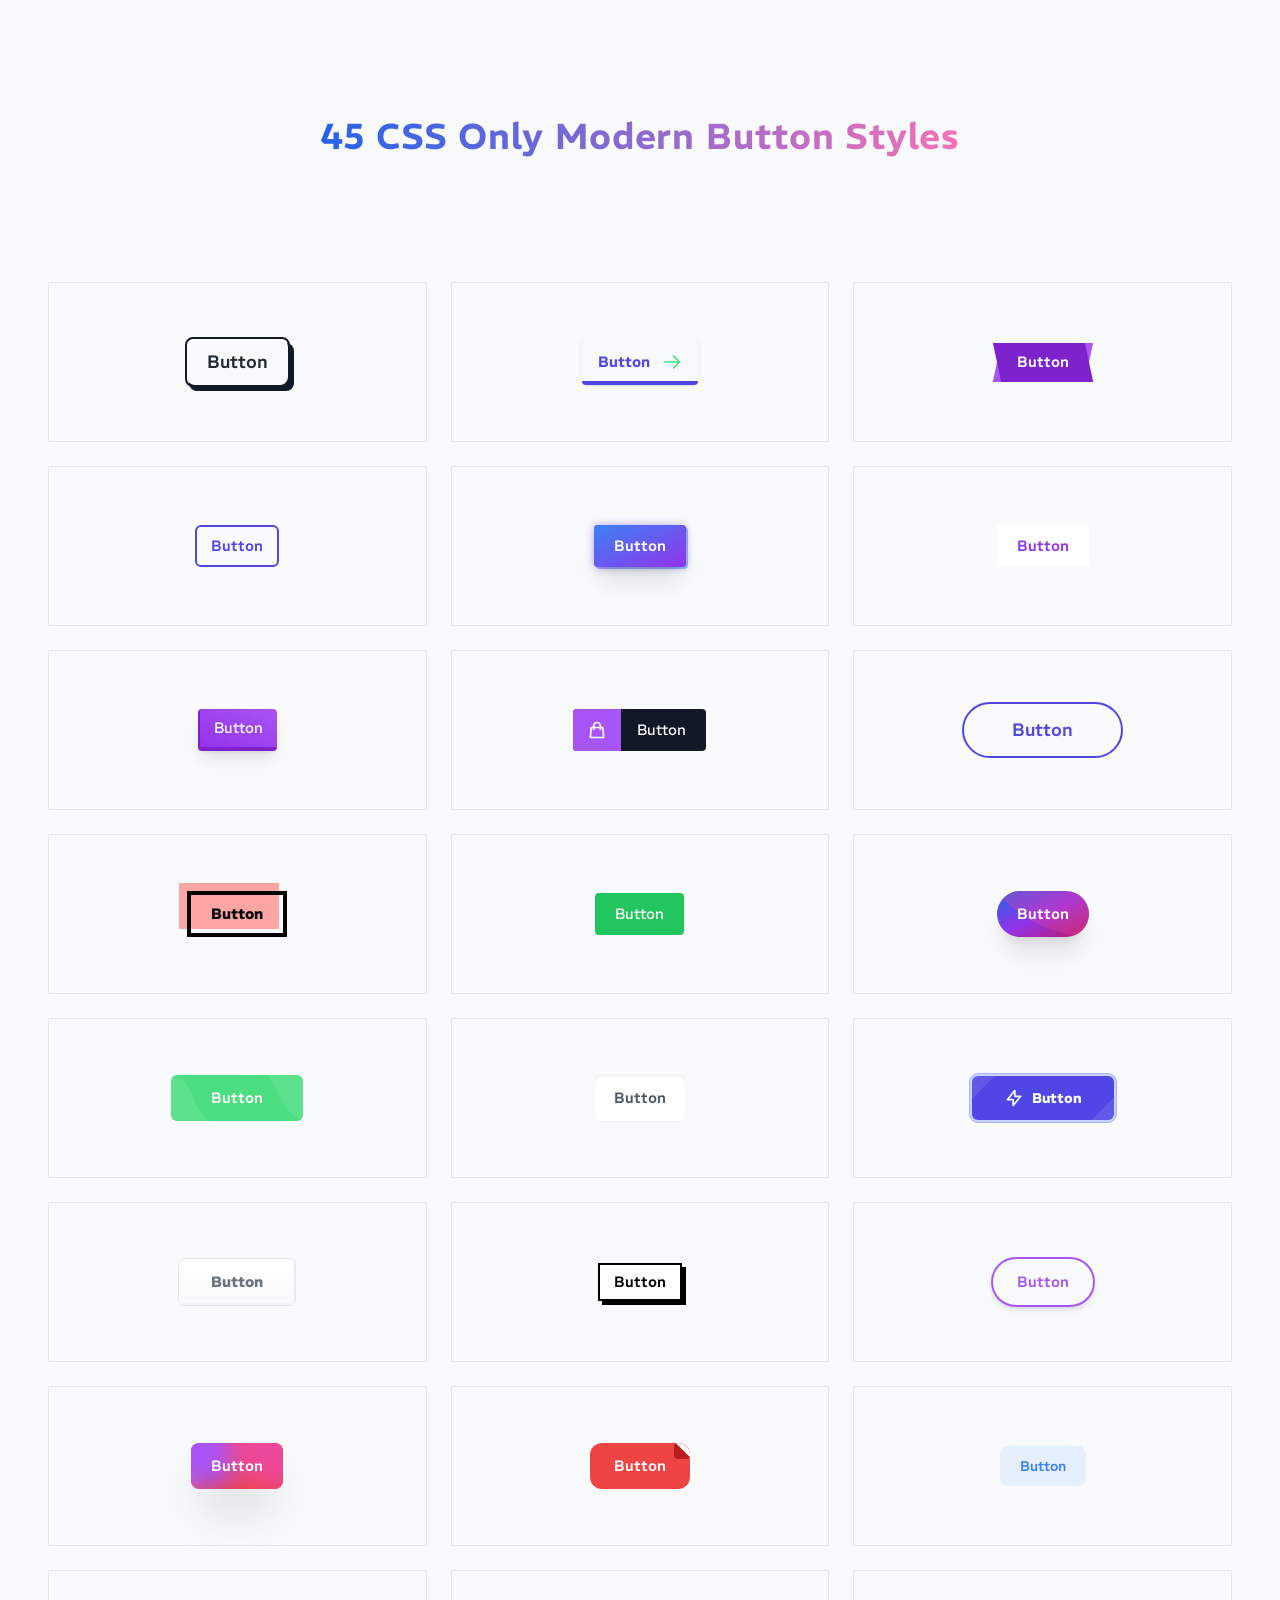
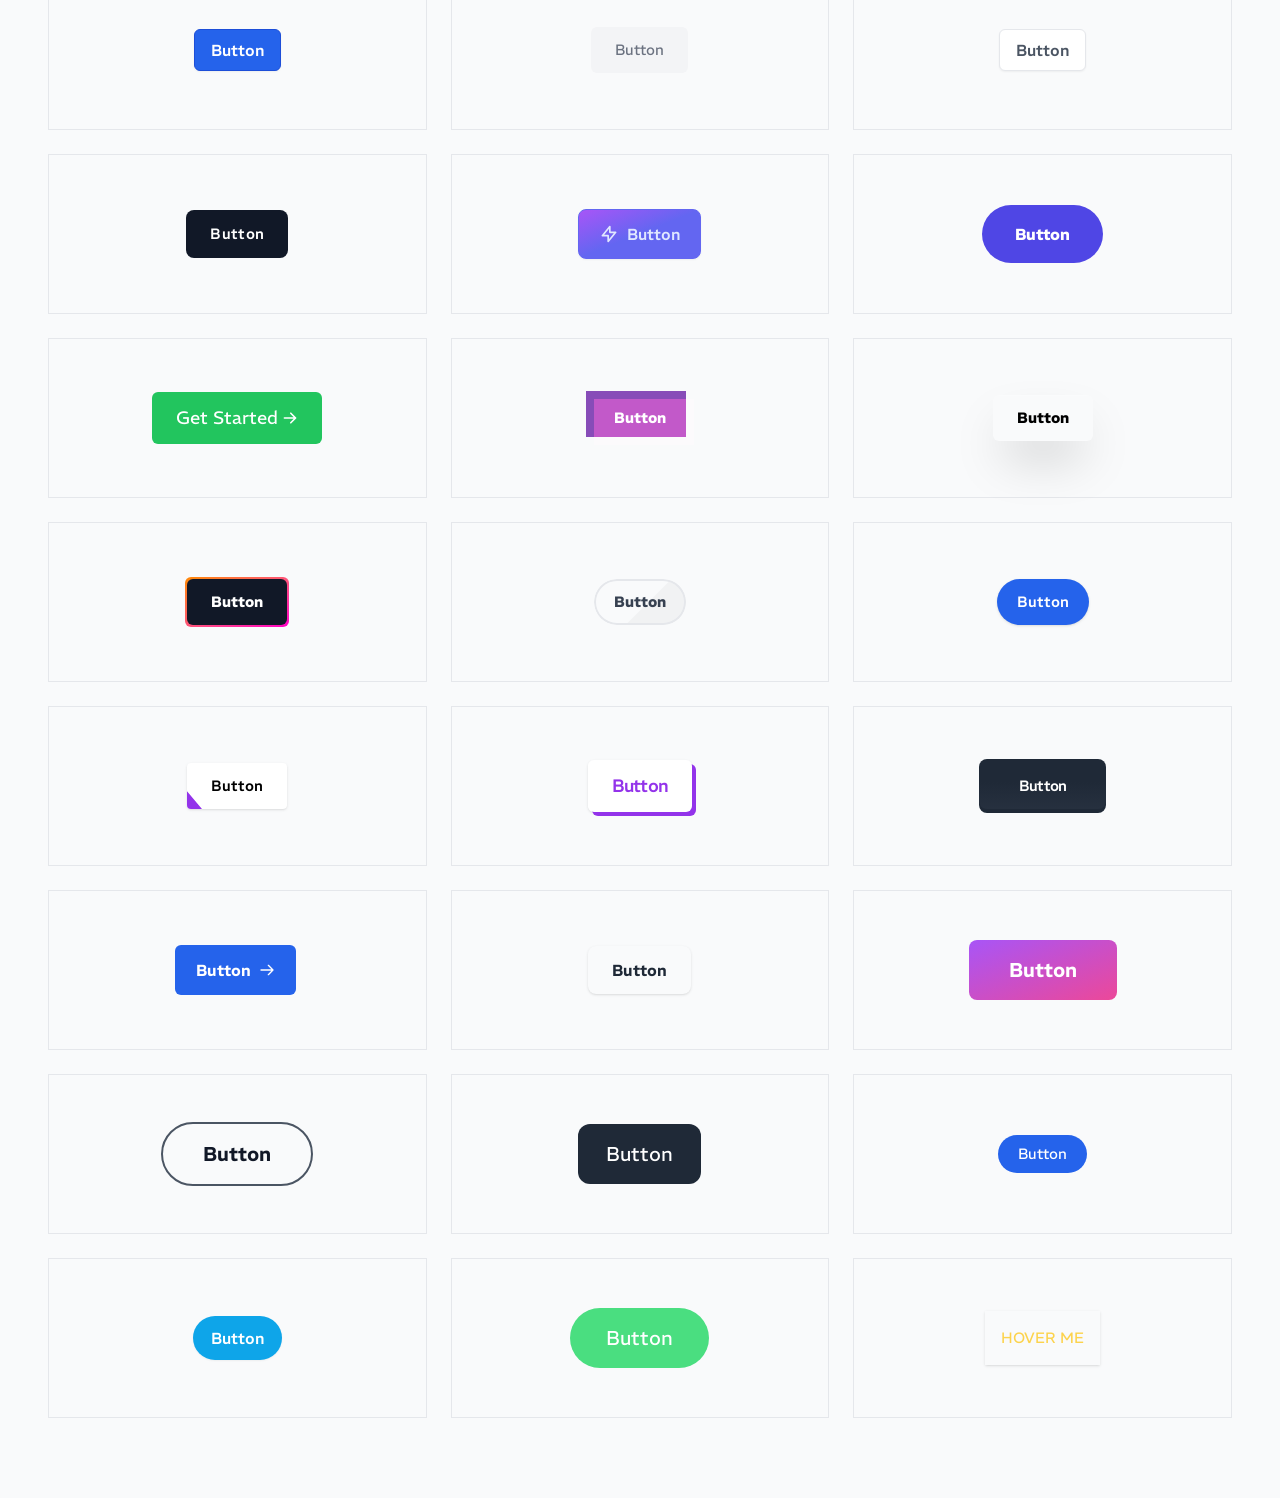
<file: buttons-page.html>
<!DOCTYPE html>
<html lang="en">

<head>
  <meta charset="UTF-8">
  <meta name="viewport" content="width=device-width, initial-scale=1.0">
  <title>Document</title>
  <link rel="stylesheet" href="buttons-pagecss.css">
</head>

<body class="bg-gray-50">
  <!-- Section Start -->
  <section class="section pt-28 pb-20" id="home">
    <div class="mx-10">
      <div class="lg:flex justify-center">
        <div class="text-center">
          <div class="text-center">
            <h1
              class="text-4xl font-semibold leading-[50px] tracking-wide text-transparent bg-clip-text bg-gradient-to-l from-pink-400 to-blue-600 mb-10">
              45 CSS Only Modern Button Styles
            </h1>
          </div>
        </div>
      </div>
    </div>
  </section>
  <!-- Section End -->

  <section class="relative pb-20">
    <div class="container">
      <div class="grid md:grid-cols-3 sm:grid-cols-2 grid-cols-1 gap-6">
        <!-- 1 -->
        <div class="border w-full h-40 flex items-center justify-center">
          <a href="#_" class="relative inline-block text-lg group">
            <span
              class="relative z-10 block px-5 py-3 overflow-hidden font-medium leading-tight text-gray-800 transition-colors duration-300 ease-out border-2 border-gray-900 rounded-lg group-hover:text-white">
              <span class="absolute inset-0 w-full h-full px-5 py-3 rounded-lg bg-gray-50"></span>
              <span
                class="absolute left-0 w-48 h-48 -ml-2 transition-all duration-300 origin-top-right -rotate-90 -translate-x-full translate-y-12 bg-gray-900 group-hover:-rotate-180 ease"></span>
              <span class="relative">Button</span>
            </span>
            <span
              class="absolute bottom-0 right-0 w-full h-12 -mb-1 -mr-1 transition-all duration-200 ease-linear bg-gray-900 rounded-lg group-hover:mb-0 group-hover:mr-0"
              data-rounded="rounded-lg"></span>
          </a>
        </div>
        <!-- 2 -->
        <div class="border w-full h-40 flex items-center justify-center">
          <a href="https://loadmcx.com" target="_blank"
            class="relative inline-flex items-center justify-start py-3 pl-4 pr-12 overflow-hidden font-semibold shadow text-indigo-600 transition-all duration-150 ease-in-out rounded hover:pl-10 hover:pr-6 bg-gray-50 group">
            <span
              class="absolute bottom-0 left-0 w-full h-1 transition-all duration-150 ease-in-out bg-indigo-600 group-hover:h-full"></span>
            <span class="absolute right-0 pr-4 duration-200 ease-out group-hover:translate-x-12">
              <svg class="w-5 h-5 text-green-400" fill="none" stroke="currentColor" viewBox="0 0 24 24"
                xmlns="http://www.w3.org/2000/svg">
                <path stroke-linecap="round" stroke-linejoin="round" stroke-width="2" d="M14 5l7 7m0 0l-7 7m7-7H3">
                </path>
              </svg>
            </span>
            <span class="absolute left-0 pl-2.5 -translate-x-12 group-hover:translate-x-0 ease-out duration-200">
              <svg class="w-5 h-5 text-green-400" fill="none" stroke="currentColor" viewBox="0 0 24 24"
                xmlns="http://www.w3.org/2000/svg">
                <path stroke-linecap="round" stroke-linejoin="round" stroke-width="2" d="M14 5l7 7m0 0l-7 7m7-7H3">
                </path>
              </svg>
            </span>
            <span
              class="relative w-full text-left transition-colors duration-200 ease-in-out group-hover:text-white">Button</span>
          </a>
        </div>
        <!-- 3 -->
        <div class="border w-full h-40 flex items-center justify-center">
          <a href="#_" class="relative px-5 py-2 font-medium text-white group">
            <span
              class="absolute inset-0 w-full h-full transition-all duration-300 ease-out transform translate-x-0 -skew-x-12 bg-purple-500 group-hover:bg-purple-700 group-hover:skew-x-12"></span>
            <span
              class="absolute inset-0 w-full h-full transition-all duration-300 ease-out transform skew-x-12 bg-purple-700 group-hover:bg-purple-500 group-hover:-skew-x-12"></span>
            <span
              class="absolute bottom-0 left-0 hidden w-10 h-20 transition-all duration-100 ease-out transform -translate-x-8 translate-y-10 bg-purple-600 -rotate-12"></span>
            <span
              class="absolute bottom-0 right-0 hidden w-10 h-20 transition-all duration-100 ease-out transform translate-x-10 translate-y-8 bg-purple-400 -rotate-12"></span>
            <span class="relative">Button</span>
          </a>
        </div>
        <!-- 4  -->
        <div class="border w-full h-40 flex items-center justify-center">
          <a href="#_"
            class="rounded-md px-3.5 py-2 m-1 overflow-hidden relative group cursor-pointer border-2 font-medium border-indigo-600 text-indigo-600 ">
            <span
              class="absolute w-64 h-0 transition-all duration-300 origin-center rotate-45 -translate-x-20 bg-indigo-600 top-1/2 group-hover:h-64 group-hover:-translate-y-32 ease"></span>
            <span class="relative text-indigo-600 transition duration-300 group-hover:text-white ease">Button</span>
          </a>
        </div>
        <!-- 5 -->
        <div class="border w-full h-40 flex items-center justify-center">
          <a href="#_" class="px-5 py-2.5 relative rounded group font-medium text-white inline-block">
            <span
              class="absolute top-0 left-0 w-full h-full rounded opacity-50 filter blur-sm bg-gradient-to-br from-purple-600 to-blue-500"></span>
            <span
              class="h-full w-full inset-0 absolute mt-0.5 ml-0.5 bg-gradient-to-br filter group-active:opacity-0 rounded opacity-50 from-purple-600 to-blue-500"></span>
            <span
              class="absolute inset-0 w-full h-full transition-all duration-200 ease-out rounded shadow-xl bg-gradient-to-br filter group-active:opacity-0 group-hover:blur-sm from-purple-600 to-blue-500"></span>
            <span
              class="absolute inset-0 w-full h-full transition duration-200 ease-out rounded bg-gradient-to-br to-purple-600 from-blue-500"></span>
            <span class="relative">Button</span>
          </a>
        </div>
        <!-- 6 -->
        <div class="border w-full h-40 flex items-center justify-center">
          <a href="#_"
            class="px-5 py-2.5 relative rounded group overflow-hidden font-medium bg-white text-purple-600 inline-block">
            <span
              class="absolute top-0 left-0 flex w-full h-0 mb-0 transition-all duration-200 ease-out transform translate-y-0 bg-purple-600 group-hover:h-full opacity-90"></span>
            <span class="relative group-hover:text-white">Button</span>
          </a>
        </div>
        <!-- 7 -->
        <div class="border w-full h-40 flex items-center justify-center">
          <a href="#_"
            class="rounded relative inline-flex group items-center justify-center px-3.5 py-2 m-1 cursor-pointer border-b-4 border-l-2 active:border-purple-600 active:shadow-none shadow-lg bg-gradient-to-tr from-purple-600 to-purple-500 border-purple-700 text-white">
            <span
              class="absolute w-0 h-0 transition-all duration-300 ease-out bg-white rounded-full group-hover:w-32 group-hover:h-32 opacity-10"></span>
            <span class="relative">Button</span>
          </a>
        </div>
        <!-- 8 -->
        <div class="border w-full h-40 flex items-center justify-center">
          <a href="#_" class="inline-flex overflow-hidden text-white bg-gray-900 rounded group">
            <span
              class="px-3.5 py-2 text-white bg-purple-500 group-hover:bg-purple-600 flex items-center justify-center">
              <svg class="w-5 h-5" fill="none" stroke="currentColor" viewBox="0 0 24 24"
                xmlns="http://www.w3.org/2000/svg">
                <path stroke-linecap="round" stroke-linejoin="round" stroke-width="2"
                  d="M16 11V7a4 4 0 00-8 0v4M5 9h14l1 12H4L5 9z"></path>
              </svg>
            </span>
            <span class="pl-4 pr-5 py-2.5">Button</span>
          </a>
        </div>
        <!-- 9 -->
        <div class="border w-full h-40 flex items-center justify-center">
          <a href="#_"
            class="relative inline-flex items-center px-12 py-3 overflow-hidden text-lg font-medium text-indigo-600 border-2 border-indigo-600 rounded-full hover:text-white group hover:bg-gray-50">
            <span
              class="absolute left-0 block w-full h-0 transition-all bg-indigo-600 opacity-100 group-hover:h-full top-1/2 group-hover:top-0 duration-400 ease"></span>
            <span
              class="absolute right-0 flex items-center justify-start w-10 h-10 duration-300 transform translate-x-full group-hover:translate-x-0 ease">
              <svg class="w-5 h-5" fill="none" stroke="currentColor" viewBox="0 0 24 24"
                xmlns="http://www.w3.org/2000/svg">
                <path stroke-linecap="round" stroke-linejoin="round" stroke-width="2" d="M14 5l7 7m0 0l-7 7m7-7H3">
                </path>
              </svg>
            </span>
            <span class="relative">Button</span>
          </a>
        </div>
        <!-- 10 -->
        <div class="border w-full h-40 flex items-center justify-center">
          <a href="#_" class="relative px-6 py-3 font-bold text-black group">
            <span
              class="absolute inset-0 w-full h-full transition duration-300 ease-out transform -translate-x-2 -translate-y-2 bg-red-300 group-hover:translate-x-0 group-hover:translate-y-0"></span>
            <span class="absolute inset-0 w-full h-full border-4 border-black"></span>
            <span class="relative">Button</span>
          </a>
        </div>
        <!-- 11 -->
        <div class="border w-full h-40 flex items-center justify-center">
          <a href="#_"
            class="relative rounded px-5 py-2.5 overflow-hidden group bg-green-500 hover:bg-gradient-to-r hover:from-green-500 hover:to-green-400 text-white hover:ring-2 hover:ring-offset-2 hover:ring-green-400 transition-all ease-out duration-300">
            <span
              class="absolute right-0 w-8 h-32 -mt-12 transition-all duration-1000 transform translate-x-12 bg-white opacity-10 rotate-12 group-hover:-translate-x-40 ease"></span>
            <span class="relative">Button</span>
          </a>
        </div>
        <!-- 12 -->
        <div class="border w-full h-40 flex items-center justify-center">
          <a href="#_"
            class="relative inline-flex items-center justify-center p-4 px-5 py-3 overflow-hidden font-medium text-indigo-600 transition duration-300 ease-out rounded-full shadow-xl group hover:ring-1 hover:ring-purple-500">
            <span
              class="absolute inset-0 w-full h-full bg-gradient-to-br from-blue-600 via-purple-600 to-pink-700"></span>
            <span
              class="absolute bottom-0 right-0 block w-64 h-64 mb-32 mr-4 transition duration-500 origin-bottom-left transform rotate-45 translate-x-24 bg-pink-500 rounded-full opacity-30 group-hover:rotate-90 ease"></span>
            <span class="relative text-white">Button</span>
          </a>
        </div>
        <!-- 13 -->
        <div class="border w-full h-40 flex items-center justify-center">
          <a href="#_"
            class="relative px-10 py-3 font-medium text-white transition duration-300 bg-green-400 rounded-md hover:bg-green-500 ease">
            <span class="absolute bottom-0 left-0 h-full -ml-2">
              <svg viewBox="0 0 487 487" class="w-auto h-full opacity-100 object-stretch"
                xmlns="http://www.w3.org/2000/svg">
                <path
                  d="M0 .3c67 2.1 134.1 4.3 186.3 37 52.2 32.7 89.6 95.8 112.8 150.6 23.2 54.8 32.3 101.4 61.2 149.9 28.9 48.4 77.7 98.8 126.4 149.2H0V.3z"
                  fill="#FFF" fill-rule="nonzero" fill-opacity=".1"></path>
              </svg>
            </span>
            <span class="absolute top-0 right-0 w-12 h-full -mr-3">
              <svg viewBox="0 0 487 487" class="object-cover w-full h-full" xmlns="http://www.w3.org/2000/svg">
                <path
                  d="M487 486.7c-66.1-3.6-132.3-7.3-186.3-37s-95.9-85.3-126.2-137.2c-30.4-51.8-49.3-99.9-76.5-151.4C70.9 109.6 35.6 54.8.3 0H487v486.7z"
                  fill="#FFF" fill-rule="nonzero" fill-opacity=".1"></path>
              </svg>
            </span>
            <span class="relative">Button</span>
          </a>
        </div>
        <!-- 14 -->
        <div class="border w-full h-40 flex items-center justify-center">
          <a href="#_"
            class="relative px-5 py-3 overflow-hidden font-medium text-gray-600 bg-white border border-gray-100 rounded-lg shadow-inner group">
            <span
              class="absolute top-0 left-0 w-0 h-0 transition-all duration-200 border-t-2 border-gray-600 group-hover:w-full ease"></span>
            <span
              class="absolute bottom-0 right-0 w-0 h-0 transition-all duration-200 border-b-2 border-gray-600 group-hover:w-full ease"></span>
            <span
              class="absolute top-0 left-0 w-full h-0 transition-all duration-300 delay-200 bg-gray-600 group-hover:h-full ease"></span>
            <span
              class="absolute bottom-0 left-0 w-full h-0 transition-all duration-300 delay-200 bg-gray-600 group-hover:h-full ease"></span>
            <span
              class="absolute inset-0 w-full h-full duration-300 delay-300 bg-gray-900 opacity-0 group-hover:opacity-100"></span>
            <span class="relative transition-colors duration-300 delay-200 group-hover:text-white ease">Button</span>
          </a>
        </div>
        <!-- 15 -->
        <div class="border w-full h-40 flex items-center justify-center">
          <a href="#_"
            class="box-border relative z-30 inline-flex items-center justify-center w-auto px-8 py-3 overflow-hidden font-bold text-white transition-all duration-300 bg-indigo-600 rounded-md cursor-pointer group ring-offset-2 ring-1 ring-indigo-300 ring-offset-indigo-200 hover:ring-offset-indigo-500 ease focus:outline-none">
            <span
              class="absolute bottom-0 right-0 w-8 h-20 -mb-8 -mr-5 transition-all duration-300 ease-out transform rotate-45 translate-x-1 bg-white opacity-10 group-hover:translate-x-0"></span>
            <span
              class="absolute top-0 left-0 w-20 h-8 -mt-1 -ml-12 transition-all duration-300 ease-out transform -rotate-45 -translate-x-1 bg-white opacity-10 group-hover:translate-x-0"></span>
            <span class="relative z-20 flex items-center text-sm">
              <svg class="relative w-5 h-5 mr-2 text-white" fill="none" stroke="currentColor" viewBox="0 0 24 24"
                xmlns="http://www.w3.org/2000/svg">
                <path stroke-linecap="round" stroke-linejoin="round" stroke-width="2" d="M13 10V3L4 14h7v7l9-11h-7z">
                </path>
              </svg>
              Button
            </span>
          </a>
        </div>
        <!-- 16 -->
        <div class="border w-full h-40 flex items-center justify-center">
          <a href="#_"
            class="relative z-30 inline-flex items-center justify-center w-auto px-8 py-3 overflow-hidden font-bold text-gray-500 transition-all duration-500 border border-gray-200 rounded-md cursor-pointer group ease bg-gradient-to-b from-white to-gray-50 hover:from-gray-50 hover:to-white active:to-white">
            <span class="w-full h-0.5 absolute bottom-0 group-active:bg-transparent left-0 bg-gray-100"></span>
            <span class="h-full w-0.5 absolute bottom-0 group-active:bg-transparent right-0 bg-gray-100"></span>
            Button
          </a>
        </div>
        <!-- 17 -->
        <div class="border w-full h-40 flex items-center justify-center">
          <a href="#_" class="relative inline-block px-4 py-2 font-medium group">
            <span
              class="absolute inset-0 w-full h-full transition duration-200 ease-out transform translate-x-1 translate-y-1 bg-black group-hover:-translate-x-0 group-hover:-translate-y-0"></span>
            <span class="absolute inset-0 w-full h-full bg-white border-2 border-black group-hover:bg-black"></span>
            <span class="relative text-black group-hover:text-white">Button</span>
          </a>
        </div>
        <!-- 18 -->
        <div class="border w-full h-40 flex items-center justify-center">
          <a href="#_"
            class="relative inline-flex items-center justify-center p-4 px-6 py-3 overflow-hidden font-medium text-indigo-600 transition duration-300 ease-out border-2 border-purple-500 rounded-full shadow-md group">
            <span
              class="absolute inset-0 flex items-center justify-center w-full h-full text-white duration-300 -translate-x-full bg-purple-500 group-hover:translate-x-0 ease">
              <svg class="w-6 h-6" fill="none" stroke="currentColor" viewBox="0 0 24 24"
                xmlns="http://www.w3.org/2000/svg">
                <path stroke-linecap="round" stroke-linejoin="round" stroke-width="2" d="M14 5l7 7m0 0l-7 7m7-7H3">
                </path>
              </svg>
            </span>
            <span
              class="absolute flex items-center justify-center w-full h-full text-purple-500 transition-all duration-300 transform group-hover:translate-x-full ease">Button</span>
            <span class="relative invisible">Button</span>
          </a>
        </div>
        <!-- 19 -->
        <div class="border w-full h-40 flex items-center justify-center">
          <a href="#_"
            class="relative items-center justify-center inline-block p-4 px-5 py-3 overflow-hidden font-medium text-indigo-600 rounded-lg shadow-2xl group">
            <span
              class="absolute top-0 left-0 w-40 h-40 -mt-10 -ml-3 transition-all duration-700 bg-red-500 rounded-full blur-md ease"></span>
            <span class="absolute inset-0 w-full h-full transition duration-700 group-hover:rotate-180 ease">
              <span class="absolute bottom-0 left-0 w-24 h-24 -ml-10 bg-purple-500 rounded-full blur-md"></span>
              <span class="absolute bottom-0 right-0 w-24 h-24 -mr-10 bg-pink-500 rounded-full blur-md"></span>
            </span>
            <span class="relative text-white">Button</span>
          </a>
        </div>
        <!-- 20 -->
        <div class="border w-full h-40 flex items-center justify-center">
          <a href="#_"
            class="relative inline-flex items-center justify-start px-6 py-3 overflow-hidden font-medium transition-all bg-red-500 rounded-xl group">
            <span
              class="absolute top-0 right-0 inline-block w-4 h-4 transition-all duration-500 ease-in-out bg-red-700 rounded group-hover:-mr-4 group-hover:-mt-4">
              <span class="absolute top-0 right-0 w-5 h-5 rotate-45 translate-x-1/2 -translate-y-1/2 bg-white"></span>
            </span>
            <span
              class="absolute bottom-0 left-0 w-full h-full transition-all duration-500 ease-in-out delay-200 -translate-x-full translate-y-full bg-red-600 rounded-2xl group-hover:mb-12 group-hover:translate-x-0"></span>
            <span
              class="relative w-full text-left text-white transition-colors duration-200 ease-in-out group-hover:text-white">Button</span>
          </a>
        </div>
        <!-- 21 -->
        <div class="border w-full h-40 flex items-center justify-center">
          <a href="#_"
            class="px-5 py-2.5 font-medium bg-blue-100/60 hover:bg-blue-100 hover:text-blue-600 text-blue-500 rounded-lg text-sm">
            Button
          </a>
        </div>
        <!-- 22 -->
        <div class="border w-full h-40 flex items-center justify-center">
          <a href="#_"
            class="inline-flex items-center justify-center px-4 py-2 text-base font-medium leading-6 text-white whitespace-no-wrap bg-blue-600 border border-blue-700 rounded-md shadow-sm hover:bg-blue-700 focus:outline-none focus:ring-2 focus:ring-offset-2 focus:ring-blue-500"
            data-rounded="rounded-md" data-primary="blue-600" data-primary-reset="{}">
            Button
          </a>
        </div>
        <!-- 23 -->
        <div class="border w-full h-40 flex items-center justify-center">
          <a href="#_"
            class="inline-flex items-center px-6 py-3 text-gray-500 bg-gray-100 rounded-md hover:bg-gray-200 hover:text-gray-600">
            Button
          </a>
        </div>
        <!-- 24 -->
        <div class="border w-full h-40 flex items-center justify-center">
          <a href="#_"
            class="inline-flex items-center justify-center px-4 py-2 text-base font-medium leading-6 text-gray-600 whitespace-no-wrap bg-white border border-gray-200 rounded-md shadow-sm hover:bg-gray-50 focus:outline-none focus:shadow-none">
            Button
          </a>
        </div>
        <!-- 25 -->
        <div class="border w-full h-40 flex items-center justify-center">
          <a href="#_"
            class="inline-flex items-center justify-center h-12 px-6 font-medium tracking-wide text-white transition duration-200 bg-gray-900 rounded-lg hover:bg-gray-800 focus:shadow-outline focus:outline-none">
            Button
          </a>
        </div>
        <!-- 26 -->
        <div class="border w-full h-40 flex items-center justify-center">
          <a href="#_"
            class="inline-flex items-center justify-center px-5 py-3 text-base font-medium text-center text-indigo-100 border border-indigo-500 rounded-lg shadow-sm cursor-pointer hover:text-white bg-gradient-to-br from-purple-500 via-indigo-500 to-indigo-500">
            <svg class="w-5 h-5 mr-2" fill="none" stroke="currentColor" viewBox="0 0 24 24"
              xmlns="http://www.w3.org/2000/svg">
              <path stroke-linecap="round" stroke-linejoin="round" stroke-width="2" d="M13 10V3L4 14h7v7l9-11h-7z">
              </path>
            </svg>
            <span class="relative">Button</span>
          </a>
        </div>
        <!-- 27 -->
        <div class="border w-full h-40 flex items-center justify-center">
          <a href="#_"
            class="inline-flex items-center justify-center w-full px-8 py-4 text-base font-bold leading-6 text-white bg-indigo-600 border border-transparent rounded-full md:w-auto hover:bg-indigo-500 focus:outline-none focus:ring-2 focus:ring-offset-2 focus:ring-indigo-600">
            Button
          </a>
        </div>
        <!-- 28 -->
        <div class="border w-full h-40 flex items-center justify-center">
          <a href="#_"
            class="inline-flex items-center justify-center w-full px-6 py-3 mb-2 text-lg text-white bg-green-500 rounded-md hover:bg-green-400 sm:w-auto sm:mb-0"
            data-primary="green-400" data-rounded="rounded-2xl" data-primary-reset="{}">
            Get Started
            <svg class="w-4 h-4 ml-1" xmlns="http://www.w3.org/2000/svg" viewBox="0 0 20 20" fill="currentColor">
              <path fill-rule="evenodd"
                d="M10.293 3.293a1 1 0 011.414 0l6 6a1 1 0 010 1.414l-6 6a1 1 0 01-1.414-1.414L14.586 11H3a1 1 0 110-2h11.586l-4.293-4.293a1 1 0 010-1.414z"
                clip-rule="evenodd"></path>
            </svg>
          </a>
        </div>
        <!-- 29 -->
        <div class="border w-full h-40 flex items-center justify-center">
          <a href="#_" class="relative px-6 py-3 font-bold text-white rounded-lg group">
            <span
              class="absolute inset-0 w-full h-full transition duration-300 transform -translate-x-1 -translate-y-1 bg-purple-800 ease opacity-80 group-hover:translate-x-0 group-hover:translate-y-0"></span>
            <span
              class="absolute inset-0 w-full h-full transition duration-300 transform translate-x-1 translate-y-1 bg-pink-800 ease opacity-80 group-hover:translate-x-0 group-hover:translate-y-0 mix-blend-screen"></span>
            <span class="relative">Button</span>
          </a>
        </div>
        <!-- 30 -->
        <div class="border w-full h-40 flex items-center justify-center">
          <a href="#_"
            class="relative inline-flex items-center justify-center px-6 py-3 overflow-hidden font-bold text-black hover:text-white rounded-md shadow-2xl group">
            <span
              class="absolute inset-0 w-full h-full transition duration-300 ease-out opacity-0 bg-gradient-to-br from-pink-600 via-purple-700 to-blue-400 group-hover:opacity-100"></span>
            <!-- Top glass gradient -->
            <span
              class="absolute top-0 left-0 w-full bg-gradient-to-b from-white to-transparent opacity-5 h-1/3"></span>
            <!-- Bottom gradient -->
            <span
              class="absolute bottom-0 left-0 w-full h-1/3 bg-gradient-to-t from-white to-transparent opacity-5"></span>
            <!-- Left gradient -->
            <span
              class="absolute bottom-0 left-0 w-4 h-full bg-gradient-to-r from-white to-transparent opacity-5"></span>
            <!-- Right gradient -->
            <span
              class="absolute bottom-0 right-0 w-4 h-full bg-gradient-to-l from-white to-transparent opacity-5"></span>
            <span class="absolute inset-0 w-full h-full border border-white rounded-md opacity-10"></span>
            <span
              class="absolute w-0 h-0 transition-all duration-300 ease-out bg-white rounded-full group-hover:w-56 group-hover:h-56 opacity-5"></span>
            <span class="relative">Button</span>
          </a>
        </div>
        <!-- 31 -->
        <div class="border w-full h-40 flex items-center justify-center">
          <a href="#_"
            class="relative p-0.5 inline-flex items-center justify-center font-bold overflow-hidden group rounded-md">
            <span
              class="w-full h-full bg-gradient-to-br from-[#ff8a05] via-[#ff5478] to-[#ff00c6] group-hover:from-[#ff00c6] group-hover:via-[#ff5478] group-hover:to-[#ff8a05] absolute"></span>
            <span
              class="relative px-6 py-3 transition-all ease-out bg-gray-900 rounded-md group-hover:bg-opacity-0 duration-400">
              <span class="relative text-white">Button</span>
            </span>
          </a>
        </div>
        <!-- 32 -->
        <div class="border w-full h-40 flex items-center justify-center">
          <a href="#_"
            class="relative inline-flex items-center justify-start px-5 py-3 overflow-hidden font-bold rounded-full group">
            <span
              class="w-32 h-32 rotate-45 translate-x-12 -translate-y-2 absolute left-0 top-0 bg-black opacity-[3%]"></span>
            <span
              class="absolute top-0 left-0 w-48 h-48 -mt-1 transition-all duration-500 ease-in-out rotate-45 -translate-x-56 -translate-y-24 bg-black opacity-100 group-hover:-translate-x-8"></span>
            <span
              class="relative w-full text-left text-blbg-black transition-colors duration-200 ease-in-out group-hover:text-gray-200">Button</span>
            <span class="absolute inset-0 border-2 border-blbg-black rounded-full"></span>
          </a>
        </div>
        <!-- 33 -->
        <div class="border w-full h-40 flex items-center justify-center">
          <a href="#_"
            class="relative items-center justify-start inline-block px-5 py-3 overflow-hidden font-medium transition-all shadow bg-blue-600 rounded-full hover:bg-white group">
            <span
              class="absolute inset-0 border-0 group-hover:border-[25px] ease-linear duration-100 transition-all border-white rounded-full"></span>
            <span
              class="relative w-full text-left text-white transition-colors duration-200 ease-in-out group-hover:text-blue-600">Button</span>
          </a>
        </div>
        <!-- 34 -->
        <div class="border w-full h-40 flex items-center justify-center">
          <a href="#_"
            class="relative inline-flex items-center justify-start px-6 py-3 overflow-hidden font-medium transition-all shadow bg-white rounded hover:bg-white group">
            <span
              class="w-48 h-48 rounded rotate-[-40deg] bg-purple-600 absolute bottom-0 left-0 -translate-x-full ease-out duration-500 transition-all translate-y-full mb-9 ml-9 group-hover:ml-0 group-hover:mb-32 group-hover:translate-x-0"></span>
            <span
              class="relative w-full text-left text-black transition-colors duration-300 ease-in-out group-hover:text-white">Button</span>
          </a>
        </div>
        <!-- 35 -->
        <div class="border w-full h-40 flex items-center justify-center">
          <a href="#_"
            class="relative inline-flex items-center justify-center px-6 py-3 text-lg font-medium tracking-tighter text-white bg-transparent shadow rounded-md group">
            <span
              class="absolute inset-0 w-full h-full mt-1 ml-1 transition-all duration-300 ease-in-out bg-purple-600 rounded-md group-hover:mt-0 group-hover:ml-0"></span>
            <span class="absolute inset-0 w-full h-full bg-white rounded-md "></span>
            <span
              class="absolute inset-0 w-full h-full transition-all duration-200 ease-in-out delay-100 bg-purple-600 rounded-md opacity-0 group-hover:opacity-100 "></span>
            <span
              class="relative text-purple-600 transition-colors duration-200 ease-in-out delay-100 group-hover:text-white">Button</span>
          </a>
        </div>
        <!-- 36 -->
        <div class="border w-full h-40 flex items-center justify-center">
          <a href="#_"
            class="relative inline-flex items-center justify-center px-10 py-4 overflow-hidden font-mono font-medium tracking-tighter text-white bg-gray-800 rounded-lg group">
            <span
              class="absolute w-0 h-0 transition-all duration-500 ease-out bg-green-500 rounded-full group-hover:w-56 group-hover:h-56"></span>
            <span
              class="absolute inset-0 w-full h-full -mt-1 rounded-lg opacity-30 bg-gradient-to-b from-transparent via-transparent to-gray-700"></span>
            <span class="relative">Button</span>
          </a>
        </div>
        <!-- 37 -->
        <div class="border w-full h-40 flex items-center justify-center">
          <a href="#_"
            class="inline-flex items-center w-full px-5 py-3 mb-3 mr-1 text-base font-semibold text-white no-underline align-middle bg-blue-600 border border-transparent border-solid rounded-md cursor-pointer select-none sm:mb-0 sm:w-auto hover:bg-blue-700 hover:border-blue-700 hover:text-white focus-within:bg-blue-700 focus-within:border-blue-700">
            Button
            <svg class="w-4 h-4 ml-2" fill="none" stroke="currentColor" viewBox="0 0 24 24"
              xmlns="http://www.w3.org/2000/svg">
              <path stroke-linecap="round" stroke-linejoin="round" stroke-width="2" d="M14 5l7 7m0 0l-7 7m7-7H3"></path>
            </svg>
          </a>
        </div>
        <!-- 38 -->
        <div class="border w-full h-40 flex items-center justify-center">
          <a href="#_"
            class="relative inline-block w-auto px-6 py-3 overflow-hidden text-base font-semibold text-center shadow text-gray-800 rounded-lg bg-gray-50 hover:text-black hover:bg-white">
            Button
          </a>
        </div>
        <!-- 39 -->
        <div class="border w-full h-40 flex items-center justify-center">
          <a href="#_"
            class="px-10 py-4 text-xl font-semibold text-center text-white transition duration-300 rounded-lg hover:from-purple-600 hover:to-pink-600 ease bg-gradient-to-br from-purple-500 to-pink-500 md:w-auto">
            Button
          </a>
        </div>
        <!-- 40 -->
        <div class="border w-full h-40 flex items-center justify-center">
          <a href="#_"
            class="inline-flex items-center justify-center h-16 px-10 py-0 text-xl font-semibold text-center text-gray-900 no-underline align-middle transition-all duration-300 ease-in-out bg-transparent border-2 border-gray-600 border-solid rounded-full cursor-pointer select-none hover:text-blue-600 hover:border-blue-600 focus:shadow-xs focus:no-underline">
            Button
          </a>
        </div>
        <!-- 41 -->
        <div class="border w-full h-40 flex items-center justify-center">
          <a href="#_" class="inline-block py-4 text-xl text-white bg-gray-800 px-7 hover:bg-gray-700 rounded-xl">
            Button
          </a>
        </div>
        <!-- 42 -->
        <div class="border w-full h-40 flex items-center justify-center">
          <a href="#_"
            class="inline-block px-5 py-2 mx-auto text-white bg-blue-600 rounded-full hover:bg-blue-700 md:mx-0">
            Button
          </a>
        </div>
        <!-- 43 -->
        <div class="border w-full h-40 flex items-center justify-center">
          <a href="#_"
            class="inline-block items-center justify-center px-4 py-2 text-base font-medium leading-6 text-white whitespace-no-wrap bg-sky-500 border-2 border-transparent rounded-full shadow-sm hover:bg-transparent hover:text-sky-500 hover:border-sky-500 focus:outline-none">
            Button
          </a>
        </div>
        <!-- 44 -->
        <div class="border w-full h-40 flex items-center justify-center">
          <a href="#_"
            class="w-full py-4 text-xl text-center text-white transition-colors duration-300 bg-green-400 rounded-full hover:bg-green-500 ease px-9 md:w-auto">
            Button
          </a>
        </div>
        <!-- 45 -->
        <div class="border w-full h-40 flex items-center justify-center">
          <button
            class="btn p-4 relative border-0 uppercase text-amber-300 shadow bg-transparent hover:delay-[.5s] transition-all duration-500 hover:text-white before:absolute before:left-0 before:bottom-0 before:h-[2px] before:w-0 before:transition-all before:duration-500 before:bg-amber-300 before:hover:w-full after:absolute after:left-0 after:bottom-0 after:h-0 after:w-full after:transition-all after:duration-500 after:bg-amber-300 after:hover:h-full after:text-white after:-z-10 after:hover:delay-[0.4s]">
            Hover me
          </button>
        </div>
      </div>
    </div><!-- Container End -->
  </section>

</html>
</file>
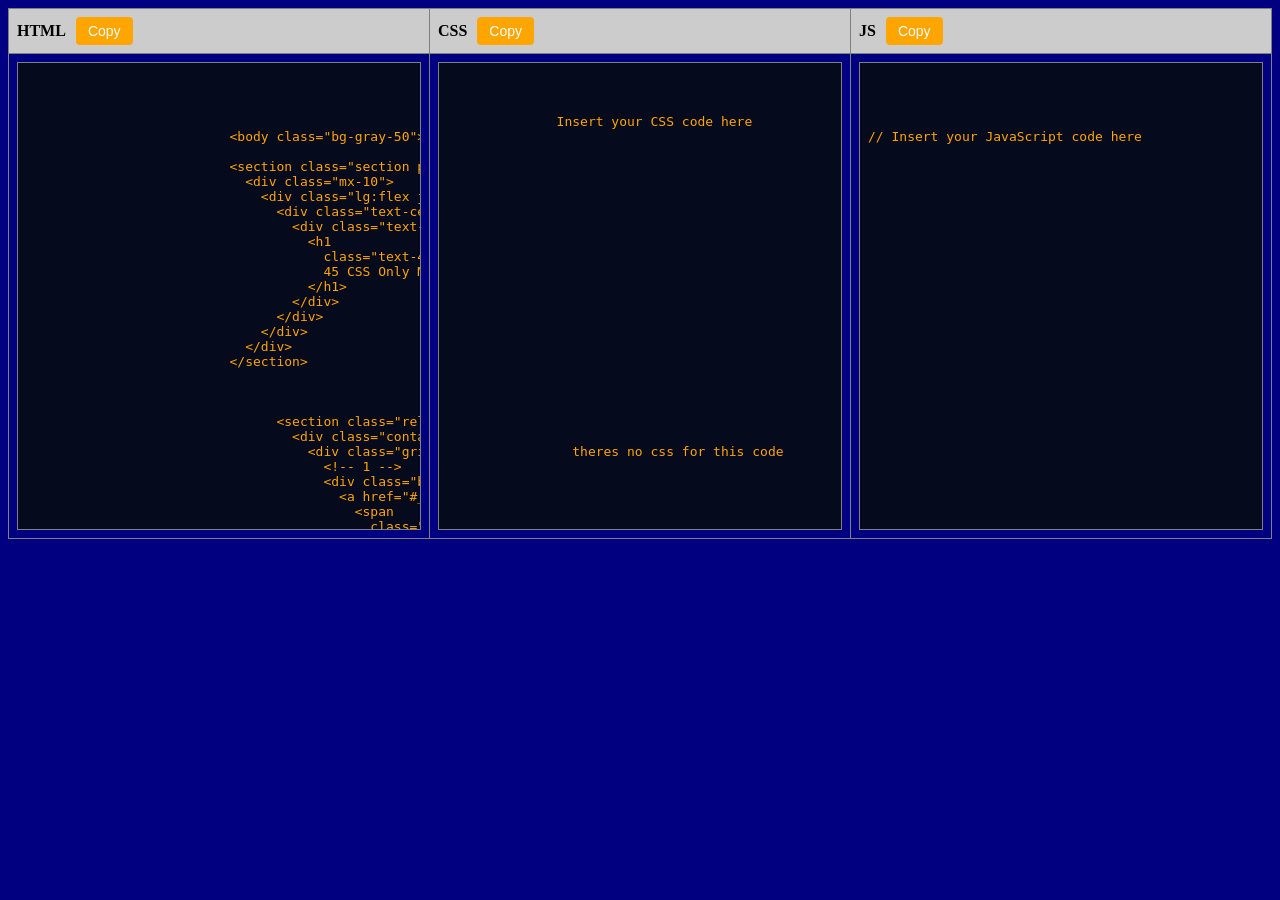
<file: buttonstyles.html>
<!DOCTYPE html>
<html lang="en">

<head>
  <meta charset="UTF-8">
  <meta name="viewport" content="width=device-width, initial-scale=1.0">
  <title>Code View in Table</title>
  <link rel="stylesheet" type="text/css" href="styleforcode.css">
</head>

<body>

  <table class="code-table">
    <thead>
      <tr>
        <th class="header-html">HTML<button class="copy-button" onclick="copyToClipboard('htmlCode')">Copy</button></th>
        <th class="header-css">CSS<button class="copy-button" onclick="copyToClipboard('cssCode')">Copy</button>
        </th>
        <th class="header-js">JS<button class="copy-button" onclick="copyToClipboard('jsCode')">Copy</button>
        </th>
      </tr>
    </thead>
    <tbody>
      <tr>
        <td>
          <!-- HTML Code Section -->
          <div class="code-section" id="htmlCode">

            <pre>
                          &lt;body class=&quot;bg-gray-50&quot;&gt;
                             <!-- Section Start -->
                          &lt;section class=&quot;section pt-28 pb-20&quot; id=&quot;home&quot;&gt;
                            &lt;div class=&quot;mx-10&quot;&gt;
                              &lt;div class=&quot;lg:flex justify-center&quot;&gt;
                                &lt;div class=&quot;text-center&quot;&gt;
                                  &lt;div class=&quot;text-center&quot;&gt;
                                    &lt;h1
                                      class=&quot;text-4xl font-semibold leading-[50px] tracking-wide text-transparent bg-clip-text bg-gradient-to-l from-pink-400 to-blue-600 mb-10&quot;&gt;
                                      45 CSS Only Modern Button Styles
                                    &lt;/h1&gt;
                                  &lt;/div&gt;
                                &lt;/div&gt;
                              &lt;/div&gt;
                            &lt;/div&gt;
                          &lt;/section&gt;

                                <!-- Section End -->
                              
                                &lt;section class=&quot;relative pb-20&quot;&gt;
                                  &lt;div class=&quot;container&quot;&gt;
                                    &lt;div class=&quot;grid md:grid-cols-3 sm:grid-cols-2 grid-cols-1 gap-6&quot;&gt;
                                      &lt;!-- 1 --&gt;
                                      &lt;div class=&quot;border w-full h-40 flex items-center justify-center&quot;&gt;
                                        &lt;a href=&quot;#_&quot; class=&quot;relative inline-block text-lg group&quot;&gt;
                                          &lt;span
                                            class=&quot;relative z-10 block px-5 py-3 overflow-hidden font-medium leading-tight text-gray-800 transition-colors duration-300 ease-out border-2 border-gray-900 rounded-lg group-hover:text-white&quot;&gt;
                                            &lt;span class=&quot;absolute inset-0 w-full h-full px-5 py-3 rounded-lg bg-gray-50&quot;&gt;&lt;/span&gt;
                                            &lt;span
                                              class=&quot;absolute left-0 w-48 h-48 -ml-2 transition-all duration-300 origin-top-right -rotate-90 -translate-x-full translate-y-12 bg-gray-900 group-hover:-rotate-180 ease&quot;&gt;&lt;/span&gt;
                                            &lt;span class=&quot;relative&quot;&gt;Button&lt;/span&gt;
                                          &lt;/span&gt;
                                          &lt;span
                                            class=&quot;absolute bottom-0 right-0 w-full h-12 -mb-1 -mr-1 transition-all duration-200 ease-linear bg-gray-900 rounded-lg group-hover:mb-0 group-hover:mr-0&quot;
                                            data-rounded=&quot;rounded-lg&quot;&gt;&lt;/span&gt;
                                        &lt;/a&gt;
                                      &lt;/div&gt;
                                      &lt;!-- 2 --&gt;
                                      &lt;div class=&quot;border w-full h-40 flex items-center justify-center&quot;&gt;
                                        &lt;a href=&quot;https://loadmcx.com&quot; target=&quot;_blank&quot;
                                          class=&quot;relative inline-flex items-center justify-start py-3 pl-4 pr-12 overflow-hidden font-semibold shadow text-indigo-600 transition-all duration-150 ease-in-out rounded hover:pl-10 hover:pr-6 bg-gray-50 group&quot;&gt;
                                          &lt;span
                                            class=&quot;absolute bottom-0 left-0 w-full h-1 transition-all duration-150 ease-in-out bg-indigo-600 group-hover:h-full&quot;&gt;&lt;/span&gt;
                                          &lt;span class=&quot;absolute right-0 pr-4 duration-200 ease-out group-hover:translate-x-12&quot;&gt;
                                            &lt;svg class=&quot;w-5 h-5 text-green-400&quot; fill=&quot;none&quot; stroke=&quot;currentColor&quot; viewBox=&quot;0 0 24 24&quot;
                                              xmlns=&quot;http://www.w3.org/2000/svg&quot;&gt;
                                              &lt;path stroke-linecap=&quot;round&quot; stroke-linejoin=&quot;round&quot; stroke-width=&quot;2&quot; d=&quot;M14 5l7 7m0 0l-7 7m7-7H3&quot;&gt;
                                              &lt;/path&gt;
                                            &lt;/svg&gt;
                                          &lt;/span&gt;
                                          &lt;span class=&quot;absolute left-0 pl-2.5 -translate-x-12 group-hover:translate-x-0 ease-out duration-200&quot;&gt;
                                            &lt;svg class=&quot;w-5 h-5 text-green-400&quot; fill=&quot;none&quot; stroke=&quot;currentColor&quot; viewBox=&quot;0 0 24 24&quot;
                                              xmlns=&quot;http://www.w3.org/2000/svg&quot;&gt;
                                              &lt;path stroke-linecap=&quot;round&quot; stroke-linejoin=&quot;round&quot; stroke-width=&quot;2&quot; d=&quot;M14 5l7 7m0 0l-7 7m7-7H3&quot;&gt;
                                              &lt;/path&gt;
                                            &lt;/svg&gt;
                                          &lt;/span&gt;
                                          &lt;span
                                            class=&quot;relative w-full text-left transition-colors duration-200 ease-in-out group-hover:text-white&quot;&gt;Button&lt;/span&gt;
                                        &lt;/a&gt;
                                      &lt;/div&gt;
                                      &lt;!-- 3 --&gt;
                                      &lt;div class=&quot;border w-full h-40 flex items-center justify-center&quot;&gt;
                                        &lt;a href=&quot;#_&quot; class=&quot;relative px-5 py-2 font-medium text-white group&quot;&gt;
                                          &lt;span
                                            class=&quot;absolute inset-0 w-full h-full transition-all duration-300 ease-out transform translate-x-0 -skew-x-12 bg-purple-500 group-hover:bg-purple-700 group-hover:skew-x-12&quot;&gt;&lt;/span&gt;
                                          &lt;span
                                            class=&quot;absolute inset-0 w-full h-full transition-all duration-300 ease-out transform skew-x-12 bg-purple-700 group-hover:bg-purple-500 group-hover:-skew-x-12&quot;&gt;&lt;/span&gt;
                                          &lt;span
                                            class=&quot;absolute bottom-0 left-0 hidden w-10 h-20 transition-all duration-100 ease-out transform -translate-x-8 translate-y-10 bg-purple-600 -rotate-12&quot;&gt;&lt;/span&gt;
                                          &lt;span
                                            class=&quot;absolute bottom-0 right-0 hidden w-10 h-20 transition-all duration-100 ease-out transform translate-x-10 translate-y-8 bg-purple-400 -rotate-12&quot;&gt;&lt;/span&gt;
                                          &lt;span class=&quot;relative&quot;&gt;Button&lt;/span&gt;
                                        &lt;/a&gt;
                                      &lt;/div&gt;

                                      &lt;!-- 4  --&gt;
                                      &lt;div class=&quot;border w-full h-40 flex items-center justify-center&quot;&gt;
                                        &lt;a href=&quot;#_&quot;
                                          class=&quot;rounded-md px-3.5 py-2 m-1 overflow-hidden relative group cursor-pointer border-2 font-medium border-indigo-600 text-indigo-600 &quot;&gt;
                                          &lt;span
                                            class=&quot;absolute w-64 h-0 transition-all duration-300 origin-center rotate-45 -translate-x-20 bg-indigo-600 top-1/2 group-hover:h-64 group-hover:-translate-y-32 ease&quot;&gt;&lt;/span&gt;
                                          &lt;span class=&quot;relative text-indigo-600 transition duration-300 group-hover:text-white ease&quot;&gt;Button&lt;/span&gt;
                                        &lt;/a&gt;
                                      &lt;/div&gt;
                                      &lt;!-- 5 --&gt;
                                      &lt;div class=&quot;border w-full h-40 flex items-center justify-center&quot;&gt;
                                        &lt;a href=&quot;#_&quot; class=&quot;px-5 py-2.5 relative rounded group font-medium text-white inline-block&quot;&gt;
                                          &lt;span
                                            class=&quot;absolute top-0 left-0 w-full h-full rounded opacity-50 filter blur-sm bg-gradient-to-br from-purple-600 to-blue-500&quot;&gt;&lt;/span&gt;
                                          &lt;span
                                            class=&quot;h-full w-full inset-0 absolute mt-0.5 ml-0.5 bg-gradient-to-br filter group-active:opacity-0 rounded opacity-50 from-purple-600 to-blue-500&quot;&gt;&lt;/span&gt;
                                          &lt;span
                                            class=&quot;absolute inset-0 w-full h-full transition-all duration-200 ease-out rounded shadow-xl bg-gradient-to-br filter group-active:opacity-0 group-hover:blur-sm from-purple-600 to-blue-500&quot;&gt;&lt;/span&gt;
                                          &lt;span
                                            class=&quot;absolute inset-0 w-full h-full transition duration-200 ease-out rounded bg-gradient-to-br to-purple-600 from-blue-500&quot;&gt;&lt;/span&gt;
                                          &lt;span class=&quot;relative&quot;&gt;Button&lt;/span&gt;
                                        &lt;/a&gt;
                                      &lt;/div&gt;
                                      &lt;!-- 6 --&gt;
                                      &lt;div class=&quot;border w-full h-40 flex items-center justify-center&quot;&gt;
                                        &lt;a href=&quot;#_&quot;
                                          class=&quot;px-5 py-2.5 relative rounded group overflow-hidden font-medium bg-white text-purple-600 inline-block&quot;&gt;
                                          &lt;span
                                            class=&quot;absolute top-0 left-0 flex w-full h-0 mb-0 transition-all duration-200 ease-out transform translate-y-0 bg-purple-600 group-hover:h-full opacity-90&quot;&gt;&lt;/span&gt;
                                          &lt;span class=&quot;relative group-hover:text-white&quot;&gt;Button&lt;/span&gt;
                                        &lt;/a&gt;
                                      &lt;/div&gt;
                                      &lt;!-- 7 --&gt;
                                      &lt;div class=&quot;border w-full h-40 flex items-center justify-center&quot;&gt;
                                        &lt;a href=&quot;#_&quot;
                                          class=&quot;rounded relative inline-flex group items-center justify-center px-3.5 py-2 m-1 cursor-pointer border-b-4 border-l-2 active:border-purple-600 active:shadow-none shadow-lg bg-gradient-to-tr from-purple-600 to-purple-500 border-purple-700 text-white&quot;&gt;
                                          &lt;span
                                            class=&quot;absolute w-0 h-0 transition-all duration-300 ease-out bg-white rounded-full group-hover:w-32 group-hover:h-32 opacity-10&quot;&gt;&lt;/span&gt;
                                          &lt;span class=&quot;relative&quot;&gt;Button&lt;/span&gt;
                                        &lt;/a&gt;
                                      &lt;/div&gt;
                                      &lt;!-- 8 --&gt;
                                      &lt;div class=&quot;border w-full h-40 flex items-center justify-center&quot;&gt;
                                        &lt;a href=&quot;#_&quot; class=&quot;inline-flex overflow-hidden text-white bg-gray-900 rounded group&quot;&gt;
                                          &lt;span
                                            class=&quot;px-3.5 py-2 text-white bg-purple-500 group-hover:bg-purple-600 flex items-center justify-center&quot;&gt;
                                            &lt;svg class=&quot;w-5 h-5&quot; fill=&quot;none&quot; stroke=&quot;currentColor&quot; viewBox=&quot;0 0 24 24&quot;
                                              xmlns=&quot;http://www.w3.org/2000/svg&quot;&gt;
                                              &lt;path stroke-linecap=&quot;round&quot; stroke-linejoin=&quot;round&quot; stroke-width=&quot;2&quot;
                                                d=&quot;M16 11V7a4 4 0 00-8 0v4M5 9h14l1 12H4L5 9z&quot;&gt;&lt;/path&gt;
                                            &lt;/svg&gt;
                                          &lt;/span&gt;
                                          &lt;span class=&quot;pl-4 pr-5 py-2.5&quot;&gt;Button&lt;/span&gt;
                                        &lt;/a&gt;
                                      &lt;/div&gt;
                                      &lt;!-- 9 --&gt;
                                      &lt;div class=&quot;border w-full h-40 flex items-center justify-center&quot;&gt;
                                        &lt;a href=&quot;#_&quot;
                                          class=&quot;relative inline-flex items-center px-12 py-3 overflow-hidden text-lg font-medium text-indigo-600 border-2 border-indigo-600 rounded-full hover:text-white group hover:bg-gray-50&quot;&gt;
                                          &lt;span
                                            class=&quot;absolute left-0 block w-full h-0 transition-all bg-indigo-600 opacity-100 group-hover:h-full top-1/2 group-hover:top-0 duration-400 ease&quot;&gt;&lt;/span&gt;
                                          &lt;span
                                            class=&quot;absolute right-0 flex items-center justify-start w-10 h-10 duration-300 transform translate-x-full group-hover:translate-x-0 ease&quot;&gt;
                                            &lt;svg class=&quot;w-5 h-5&quot; fill=&quot;none&quot; stroke=&quot;currentColor&quot; viewBox=&quot;0 0 24 24&quot;
                                              xmlns=&quot;http://www.w3.org/2000/svg&quot;&gt;
                                              &lt;path stroke-linecap=&quot;round&quot; stroke-linejoin=&quot;round&quot; stroke-width=&quot;2&quot; d=&quot;M14 5l7 7m0 0l-7 7m7-7H3&quot;&gt;
                                              &lt;/path&gt;
                                            &lt;/svg&gt;
                                          &lt;/span&gt;
                                          &lt;span class=&quot;relative&quot;&gt;Button&lt;/span&gt;
                                        &lt;/a&gt;
                                      &lt;/div&gt;
                                      &lt;!-- 10 --&gt;
                                      &lt;div class=&quot;border w-full h-40 flex items-center justify-center&quot;&gt;
                                        &lt;a href=&quot;#_&quot; class=&quot;relative px-6 py-3 font-bold text-black group&quot;&gt;
                                          &lt;span
                                            class=&quot;absolute inset-0 w-full h-full transition duration-300 ease-out transform -translate-x-2 -translate-y-2 bg-red-300 group-hover:translate-x-0 group-hover:translate-y-0&quot;&gt;&lt;/span&gt;
                                          &lt;span class=&quot;absolute inset-0 w-full h-full border-4 border-black&quot;&gt;&lt;/span&gt;
                                          &lt;span class=&quot;relative&quot;&gt;Button&lt;/span&gt;
                                        &lt;/a&gt;
                                      &lt;/div&gt;
                                      &lt;!-- 11 --&gt;
                                      &lt;div class=&quot;border w-full h-40 flex items-center justify-center&quot;&gt;
                                        &lt;a href=&quot;#_&quot;
                                          class=&quot;relative rounded px-5 py-2.5 overflow-hidden group bg-green-500 hover:bg-gradient-to-r hover:from-green-500 hover:to-green-400 text-white hover:ring-2 hover:ring-offset-2 hover:ring-green-400 transition-all ease-out duration-300&quot;&gt;
                                          &lt;span
                                            class=&quot;absolute right-0 w-8 h-32 -mt-12 transition-all duration-1000 transform translate-x-12 bg-white opacity-10 rotate-12 group-hover:-translate-x-40 ease&quot;&gt;&lt;/span&gt;
                                          &lt;span class=&quot;relative&quot;&gt;Button&lt;/span&gt;
                                        &lt;/a&gt;
                                      &lt;/div&gt;                                    

                                      &lt;!-- 12 --&gt;
                                      &lt;div class=&quot;border w-full h-40 flex items-center justify-center&quot;&gt;
                                        &lt;a href=&quot;#_&quot;
                                          class=&quot;relative inline-flex items-center justify-center p-4 px-5 py-3 overflow-hidden font-medium text-indigo-600 transition duration-300 ease-out rounded-full shadow-xl group hover:ring-1 hover:ring-purple-500&quot;&gt;
                                          &lt;span
                                            class=&quot;absolute inset-0 w-full h-full bg-gradient-to-br from-blue-600 via-purple-600 to-pink-700&quot;&gt;&lt;/span&gt;
                                          &lt;span
                                            class=&quot;absolute bottom-0 right-0 block w-64 h-64 mb-32 mr-4 transition duration-500 origin-bottom-left transform rotate-45 translate-x-24 bg-pink-500 rounded-full opacity-30 group-hover:rotate-90 ease&quot;&gt;&lt;/span&gt;
                                          &lt;span class=&quot;relative text-white&quot;&gt;Button&lt;/span&gt;
                                        &lt;/a&gt;
                                      &lt;/div&gt;
                                      &lt;!-- 13 --&gt;
                                      &lt;div class=&quot;border w-full h-40 flex items-center justify-center&quot;&gt;
                                        &lt;a href=&quot;#_&quot;
                                          class=&quot;relative px-10 py-3 font-medium text-white transition duration-300 bg-green-400 rounded-md hover:bg-green-500 ease&quot;&gt;
                                          &lt;span class=&quot;absolute bottom-0 left-0 h-full -ml-2&quot;&gt;
                                            &lt;svg viewBox=&quot;0 0 487 487&quot; class=&quot;w-auto h-full opacity-100 object-stretch&quot;
                                              xmlns=&quot;http://www.w3.org/2000/svg&quot;&gt;
                                              &lt;path
                                                d=&quot;M0 .3c67 2.1 134.1 4.3 186.3 37 52.2 32.7 89.6 95.8 112.8 150.6 23.2 54.8 32.3 101.4 61.2 149.9 28.9 48.4 77.7 98.8 126.4 149.2H0V.3z&quot;
                                                fill=&quot;#FFF&quot; fill-rule=&quot;nonzero&quot; fill-opacity=&quot;.1&quot;&gt;&lt;/path&gt;
                                            &lt;/svg&gt;
                                          &lt;/span&gt;
                                          &lt;span class=&quot;absolute top-0 right-0 w-12 h-full -mr-3&quot;&gt;
                                            &lt;svg viewBox=&quot;0 0 487 487&quot; class=&quot;object-cover w-full h-full&quot; xmlns=&quot;http://www.w3.org/2000/svg&quot;&gt;
                                              &lt;path
                                                d=&quot;M487 486.7c-66.1-3.6-132.3-7.3-186.3-37s-95.9-85.3-126.2-137.2c-30.4-51.8-49.3-99.9-76.5-151.4C70.9 109.6 35.6 54.8 0.3 0H487v486.7z&quot;
                                                fill=&quot;#FFF&quot; fill-rule=&quot;nonzero&quot; fill-opacity=&quot;.1&quot;&gt;&lt;/path&gt;
                                            &lt;/svg&gt;
                                          &lt;/span&gt;
                                          &lt;span class=&quot;relative&quot;&gt;Button&lt;/span&gt;
                                        &lt;/a&gt;
                                      &lt;/div&gt;
                                      &lt;!-- 14 --&gt;
                                      &lt;div class=&quot;border w-full h-40 flex items-center justify-center&quot;&gt;
                                        &lt;a href=&quot;#_&quot;
                                          class=&quot;relative px-5 py-3 overflow-hidden font-medium text-gray-600 bg-white border border-gray-100 rounded-lg shadow-inner group&quot;&gt;
                                          &lt;span
                                            class=&quot;absolute top-0 left-0 w-0 h-0 transition-all duration-200 border-t-2 border-gray-600 group-hover:w-full ease&quot;&gt;&lt;/span&gt;
                                          &lt;span
                                            class=&quot;absolute bottom-0 right-0 w-0 h-0 transition-all duration-200 border-b-2 border-gray-600 group-hover:w-full ease&quot;&gt;&lt;/span&gt;
                                          &lt;span
                                            class=&quot;absolute top-0 left-0 w-full h-0 transition-all duration-300 delay-200 bg-gray-600 group-hover:h-full ease&quot;&gt;&lt;/span&gt;
                                          &lt;span
                                            class=&quot;absolute bottom-0 left-0 w-full h-0 transition-all duration-300 delay-200 bg-gray-600 group-hover:h-full ease&quot;&gt;&lt;/span&gt;
                                          &lt;span
                                            class=&quot;absolute inset-0 w-full h-full duration-300 delay-300 bg-gray-900 opacity-0 group-hover:opacity-100&quot;&gt;&lt;/span&gt;
                                          &lt;span class=&quot;relative transition-colors duration-300 delay-200 group-hover:text-white ease&quot;&gt;Button&lt;/span&gt;
                                        &lt;/a&gt;
                                      &lt;/div&gt;
                                      &lt;!-- 15 --&gt;
                                      &lt;div class=&quot;border w-full h-40 flex items-center justify-center&quot;&gt;
                                        &lt;a href=&quot;#_&quot;
                                          class=&quot;box-border relative z-30 inline-flex items-center justify-center w-auto px-8 py-3 overflow-hidden font-bold text-white transition-all duration-300 bg-indigo-600 rounded-md cursor-pointer group ring-offset-2 ring-1 ring-indigo-300 ring-offset-indigo-200 hover:ring-offset-indigo-500 ease focus:outline-none&quot;&gt;
                                          &lt;span
                                            class=&quot;absolute bottom-0 right-0 w-8 h-20 -mb-8 -mr-5 transition-all duration-300 ease-out transform rotate-45 translate-x-1 bg-white opacity-10 group-hover:translate-x-0&quot;&gt;&lt;/span&gt;
                                          &lt;span
                                            class=&quot;absolute top-0 left-0 w-20 h-8 -mt-1 -ml-12 transition-all duration-300 ease-out transform -rotate-45 -translate-x-1 bg-white opacity-10 group-hover:translate-x-0&quot;&gt;&lt;/span&gt;
                                          &lt;span class=&quot;relative z-20 flex items-center text-sm&quot;&gt;
                                            &lt;svg class=&quot;relative w-5 h-5 mr-2 text-white&quot; fill=&quot;none&quot; stroke=&quot;currentColor&quot; viewBox=&quot;0 0 24 24&quot;
                                              xmlns=&quot;http://www.w3.org/2000/svg&quot;&gt;
                                              &lt;path stroke-linecap=&quot;round&quot; stroke-linejoin=&quot;round&quot; stroke-width=&quot;2&quot; d=&quot;M13 10V3L4 14h7v7l9-11h-7z&quot;&gt;
                                              &lt;/path&gt;
                                            &lt;/svg&gt;
                                            Button
                                          &lt;/span&gt;
                                        &lt;/a&gt;
                                      &lt;/div&gt;
                                      &lt;!-- 16 --&gt;
                                      &lt;div class=&quot;border w-full h-40 flex items-center justify-center&quot;&gt;
                                        &lt;a href=&quot;#_&quot;
                                          class=&quot;relative z-30 inline-flex items-center justify-center w-auto px-8 py-3 overflow-hidden font-bold text-gray-500 transition-all duration-500 border border-gray-200 rounded-md cursor-pointer group ease bg-gradient-to-b from-white to-gray-50 hover:from-gray-50 hover:to-white active:to-white&quot;&gt;
                                          &lt;span class=&quot;w-full h-0.5 absolute bottom-0 group-active:bg-transparent left-0 bg-gray-100&quot;&gt;&lt;/span&gt;
                                          &lt;span class=&quot;h-full w-0.5 absolute bottom-0 group-active:bg-transparent right-0 bg-gray-100&quot;&gt;&lt;/span&gt;
                                          Button
                                        &lt;/a&gt;
                                      &lt;/div&gt;
                                      &lt;!-- 17 --&gt;
                                      &lt;div class=&quot;border w-full h-40 flex items-center justify-center&quot;&gt;
                                        &lt;a href=&quot;#_&quot; class=&quot;relative inline-block px-4 py-2 font-medium group&quot;&gt;
                                          &lt;span
                                            class=&quot;absolute inset-0 w-full h-full transition duration-200 ease-out transform translate-x-1 translate-y-1 bg-black group-hover:-translate-x-0 group-hover:-translate-y-0&quot;&gt;&lt;/span&gt;
                                          &lt;span class=&quot;absolute inset-0 w-full h-full bg-white border-2 border-black group-hover:bg-black&quot;&gt;&lt;/span&gt;
                                          &lt;span class=&quot;relative text-black group-hover:text-white&quot;&gt;Button&lt;/span&gt;
                                        &lt;/a&gt;
                                      &lt;/div&gt;
                                      &lt;!-- 18 --&gt;
                                      &lt;div class=&quot;border w-full h-40 flex items-center justify-center&quot;&gt;
                                        &lt;a href=&quot;#_&quot;
                                          class=&quot;relative inline-flex items-center justify-center p-4 px-6 py-3 overflow-hidden font-medium text-indigo-600 transition duration-300 ease-out border-2 border-purple-500 rounded-full shadow-md group&quot;&gt;
                                          &lt;span
                                            class=&quot;absolute inset-0 flex items-center justify-center w-full h-full text-white duration-300 -translate-x-full bg-purple-500 group-hover:translate-x-0 ease&quot;&gt;
                                            &lt;svg class=&quot;w-6 h-6&quot; fill=&quot;none&quot; stroke=&quot;currentColor&quot; viewBox=&quot;0 0 24 24&quot;
                                              xmlns=&quot;http://www.w3.org/2000/svg&quot;&gt;
                                              &lt;path stroke-linecap=&quot;round&quot; stroke-linejoin=&quot;round&quot; stroke-width=&quot;2&quot; d=&quot;M14 5l7 7m0 0l-7 7m7-7H3&quot;&gt;
                                              &lt;/path&gt;
                                            &lt;/svg&gt;
                                          &lt;/span&gt;
                                          &lt;span
                                            class=&quot;absolute flex items-center justify-center w-full h-full text-purple-500 transition-all duration-300 transform group-hover:translate-x-full ease&quot;&gt;Button&lt;/span&gt;
                                          &lt;span class=&quot;relative invisible&quot;&gt;Button&lt;/span&gt;
                                        &lt;/a&gt;
                                      &lt;/div&gt;
                                      &lt;!-- 19 --&gt;
                                      &lt;div class=&quot;border w-full h-40 flex items-center justify-center&quot;&gt;
                                        &lt;a href=&quot;#_&quot;
                                          class=&quot;relative items-center justify-center inline-block p-4 px-5 py-3 overflow-hidden font-medium text-indigo-600 rounded-lg shadow-2xl group&quot;&gt;
                                          &lt;span
                                            class=&quot;absolute top-0 left-0 w-40 h-40 -mt-10 -ml-3 transition-all duration-700 bg-red-500 rounded-full blur-md ease&quot;&gt;&lt;/span&gt;
                                          &lt;span class=&quot;absolute inset-0 w-full h-full transition duration-700 group-hover:rotate-180 ease&quot;&gt;
                                            &lt;span class=&quot;absolute bottom-0 left-0 w-24 h-24 -ml-10 bg-purple-500 rounded-full blur-md&quot;&gt;&lt;/span&gt;
                                            &lt;span class=&quot;absolute bottom-0 right-0 w-24 h-24 -mr-10 bg-pink-500 rounded-full blur-md&quot;&gt;&lt;/span&gt;
                                          &lt;/span&gt;
                                          &lt;span class=&quot;relative text-white&quot;&gt;Button&lt;/span&gt;
                                        &lt;/a&gt;
                                      &lt;/div&gt;
                                      &lt;!-- 20 --&gt;
                                      &lt;div class=&quot;border w-full h-40 flex items-center justify-center&quot;&gt;
                                        &lt;a href=&quot;#_&quot;
                                          class=&quot;relative inline-flex items-center justify-start px-6 py-3 overflow-hidden font-medium transition-all bg-red-500 rounded-xl group&quot;&gt;
                                          &lt;span
                                            class=&quot;absolute top-0 right-0 inline-block w-4 h-4 transition-all duration-500 ease-in-out bg-red-700 rounded group-hover:-mr-4 group-hover:-mt-4&quot;&gt;
                                            &lt;span class=&quot;absolute top-0 right-0 w-5 h-5 rotate-45 translate-x-1/2 -translate-y-1/2 bg-white&quot;&gt;&lt;/span&gt;
                                          &lt;/span&gt;
                                          &lt;span
                                            class=&quot;absolute bottom-0 left-0 w-full h-full transition-all duration-500 ease-in-out delay-200 -translate-x-full translate-y-full bg-red-600 rounded-2xl group-hover:mb-12 group-hover:translate-x-0&quot;&gt;&lt;/span&gt;
                                          &lt;span
                                            class=&quot;relative w-full text-left text-white transition-colors duration-200 ease-in-out group-hover:text-white&quot;&gt;Button&lt;/span&gt;
                                        &lt;/a&gt;
                                      &lt;/div&gt;

                                      &lt;!-- 21 --&gt;
&lt;div class=&quot;border w-full h-40 flex items-center justify-center&quot;&gt;
  &lt;a href=&quot;#_&quot;
    class=&quot;px-5 py-2.5 font-medium bg-blue-100/60 hover:bg-blue-100 hover:text-blue-600 text-blue-500 rounded-lg text-sm&quot;&gt;
    Button
  &lt;/a&gt;
&lt;/div&gt;
&lt;!-- 22 --&gt;
&lt;div class=&quot;border w-full h-40 flex items-center justify-center&quot;&gt;
  &lt;a href=&quot;#_&quot;
    class=&quot;inline-flex items-center justify-center px-4 py-2 text-base font-medium leading-6 text-white whitespace-no-wrap bg-blue-600 border border-blue-700 rounded-md shadow-sm hover:bg-blue-700 focus:outline-none focus:ring-2 focus:ring-offset-2 focus:ring-blue-500&quot;
    data-rounded=&quot;rounded-md&quot; data-primary=&quot;blue-600&quot; data-primary-reset=&quot;{}&quot;&gt;
    Button
  &lt;/a&gt;
&lt;/div&gt;
&lt;!-- 23 --&gt;
&lt;div class=&quot;border w-full h-40 flex items-center justify-center&quot;&gt;
  &lt;a href=&quot;#_&quot;
    class=&quot;inline-flex items-center px-6 py-3 text-gray-500 bg-gray-100 rounded-md hover:bg-gray-200 hover:text-gray-600&quot;&gt;
    Button
  &lt;/a&gt;
&lt;/div&gt;
&lt;!-- 24 --&gt;
&lt;div class=&quot;border w-full h-40 flex items-center justify-center&quot;&gt;
  &lt;a href=&quot;#_&quot;
    class=&quot;inline-flex items-center justify-center px-4 py-2 text-base font-medium leading-6 text-gray-600 whitespace-no-wrap bg-white border border-gray-200 rounded-md shadow-sm hover:bg-gray-50 focus:outline-none focus:shadow-none&quot;&gt;
    Button
  &lt;/a&gt;
&lt;/div&gt;
&lt;!-- 25 --&gt;
&lt;div class=&quot;border w-full h-40 flex items-center justify-center&quot;&gt;
  &lt;a href=&quot;#_&quot;
    class=&quot;inline-flex items-center justify-center h-12 px-6 font-medium tracking-wide text-white transition duration-200 bg-gray-900 rounded-lg hover:bg-gray-800 focus:shadow-outline focus:outline-none&quot;&gt;
    Button
  &lt;/a&gt;
&lt;/div&gt;
&lt;!-- 26 --&gt;
&lt;div class=&quot;border w-full h-40 flex items-center justify-center&quot;&gt;
  &lt;a href=&quot;#_&quot;
    class=&quot;inline-flex items-center justify-center px-5 py-3 text-base font-medium text-center text-indigo-100 border border-indigo-500 rounded-lg shadow-sm cursor-pointer hover:text-white bg-gradient-to-br from-purple-500 via-indigo-500 to-indigo-500&quot;&gt;
    &lt;svg class=&quot;w-5 h-5 mr-2&quot; fill=&quot;none&quot; stroke=&quot;currentColor&quot; viewBox=&quot;0 0 24 24&quot;
      xmlns=&quot;http://www.w3.org/2000/svg&quot;&gt;
      &lt;path stroke-linecap=&quot;round&quot; stroke-linejoin=&quot;round&quot; stroke-width=&quot;2&quot; d=&quot;M13 10V3L4 14h7v7l9-11h-7z&quot;&gt;
      &lt;/path&gt;
    &lt;/svg&gt;
    &lt;span class=&quot;relative&quot;&gt;Button&lt;/span&gt;
  &lt;/a&gt;
&lt;/div&gt;
&lt;!-- 27 --&gt;
&lt;div class=&quot;border w-full h-40 flex items-center justify-center&quot;&gt;
  &lt;a href=&quot;#_&quot;
    class=&quot;inline-flex items-center justify-center w-full px-8 py-4 text-base font-bold leading-6 text-white bg-indigo-600 border border-transparent rounded-full md:w-auto hover:bg-indigo-500 focus:outline-none focus:ring-2 focus:ring-offset-2 focus:ring-indigo-600&quot;&gt;
    Button
  &lt;/a&gt;
&lt;/div&gt;
&lt;!-- 28 --&gt;
&lt;div class=&quot;border w-full h-40 flex items-center justify-center&quot;&gt;
  &lt;a href=&quot;#_&quot;
    class=&quot;inline-flex items-center justify-center w-full px-6 py-3 mb-2 text-lg text-white bg-green-500 rounded-md hover:bg-green-400 sm:w-auto sm:mb-0&quot;
    data-primary=&quot;green-400&quot; data-rounded=&quot;rounded-2xl&quot; data-primary-reset=&quot;{}&quot;&gt;
    Get Started
    &lt;svg class=&quot;w-4 h-4 ml-1&quot; xmlns=&quot;http://www.w3.org/2000/svg&quot; viewBox=&quot;0 0 20 20&quot; fill=&quot;currentColor&quot;&gt;
      &lt;path fill-rule=&quot;evenodd&quot;
        d=&quot;M10.293 3.293a1 1 0 011.414 0l6 6a1 1 0 010 1.414l-6 6a1 1 0 01-1.414-1.414L14.586 11H3a1 1 0 110-2h11.586l-4.293-4.293a1 1 0 010-1.414z&quot;
        clip-rule=&quot;evenodd&quot;&gt;&lt;/path&gt;
    &lt;/svg&gt;
  &lt;/a&gt;
&lt;/div&gt;

&lt;!-- 29 --&gt;
&lt;div class=&quot;border w-full h-40 flex items-center justify-center&quot;&gt;
  &lt;a href=&quot;#_&quot; class=&quot;relative px-6 py-3 font-bold text-white rounded-lg group&quot;&gt;
    &lt;span
      class=&quot;absolute inset-0 w-full h-full transition duration-300 transform -translate-x-1 -translate-y-1 bg-purple-800 ease opacity-80 group-hover:translate-x-0 group-hover:translate-y-0&quot;&gt;&lt;/span&gt;
    &lt;span
      class=&quot;absolute inset-0 w-full h-full transition duration-300 transform translate-x-1 translate-y-1 bg-pink-800 ease opacity-80 group-hover:translate-x-0 group-hover:translate-y-0 mix-blend-screen&quot;&gt;&lt;/span&gt;
    &lt;span class=&quot;relative&quot;&gt;Button&lt;/span&gt;
  &lt;/a&gt;
&lt;/div&gt;
&lt;!-- 30 --&gt;
&lt;div class=&quot;border w-full h-40 flex items-center justify-center&quot;&gt;
  &lt;a href=&quot;#_&quot;
    class=&quot;relative inline-flex items-center justify-center px-6 py-3 overflow-hidden font-bold text-black hover:text-white rounded-md shadow-2xl group&quot;&gt;
    &lt;span
      class=&quot;absolute inset-0 w-full h-full transition duration-300 ease-out opacity-0 bg-gradient-to-br from-pink-600 via-purple-700 to-blue-400 group-hover:opacity-100&quot;&gt;&lt;/span&gt;
    &lt;!-- Top glass gradient --&gt;
    &lt;span
      class=&quot;absolute top-0 left-0 w-full bg-gradient-to-b from-white to-transparent opacity-5 h-1/3&quot;&gt;&lt;/span&gt;
    &lt;!-- Bottom gradient --&gt;
    &lt;span
      class=&quot;absolute bottom-0 left-0 w-full h-1/3 bg-gradient-to-t from-white to-transparent opacity-5&quot;&gt;&lt;/span&gt;
    &lt;!-- Left gradient --&gt;
    &lt;span
      class=&quot;absolute bottom-0 left-0 w-4 h-full bg-gradient-to-r from-white to-transparent opacity-5&quot;&gt;&lt;/span&gt;
    &lt;!-- Right gradient --&gt;
    &lt;span
      class=&quot;absolute bottom-0 right-0 w-4 h-full bg-gradient-to-l from-white to-transparent opacity-5&quot;&gt;&lt;/span&gt;
    &lt;span class=&quot;absolute inset-0 w-full h-full border border-white rounded-md opacity-10&quot;&gt;&lt;/span&gt;
    &lt;span
      class=&quot;absolute w-0 h-0 transition-all duration-300 ease-out bg-white rounded-full group-hover:w-56 group-hover:h-56 opacity-5&quot;&gt;&lt;/span&gt;
    &lt;span class=&quot;relative&quot;&gt;Button&lt;/span&gt;
  &lt;/a&gt;
&lt;/div&gt;
&lt;!-- 31 --&gt;
&lt;div class=&quot;border w-full h-40 flex items-center justify-center&quot;&gt;
  &lt;a href=&quot;#_&quot;
    class=&quot;relative p-0.5 inline-flex items-center justify-center font-bold overflow-hidden group rounded-md&quot;&gt;
    &lt;span
      class=&quot;w-full h-full bg-gradient-to-br from-[#ff8a05] via-[#ff5478] to-[#ff00c6] group-hover:from-[#ff00c6] group-hover:via-[#ff5478] group-hover:to-[#ff8a05] absolute&quot;&gt;&lt;/span&gt;
    &lt;span
      class=&quot;relative px-6 py-3 transition-all ease-out bg-gray-900 rounded-md group-hover:bg-opacity-0 duration-400&quot;&gt;
      &lt;span class=&quot;relative text-white&quot;&gt;Button&lt;/span&gt;
    &lt;/span&gt;
  &lt;/a&gt;
&lt;/div&gt;
&lt;!-- 32 --&gt;
&lt;div class=&quot;border w-full h-40 flex items-center justify-center&quot;&gt;
  &lt;a href=&quot;#_&quot;
    class=&quot;relative inline-flex items-center justify-start px-5 py-3 overflow-hidden font-bold rounded-full group&quot;&gt;
    &lt;span
      class=&quot;w-32 h-32 rotate-45 translate-x-12 -translate-y-2 absolute left-0 top-0 bg-black opacity-[3%]&quot;&gt;&lt;/span&gt;
    &lt;span
      class=&quot;absolute top-0 left-0 w-48 h-48 -mt-1 transition-all duration-500 ease-in-out rotate-45 -translate-x-56 -translate-y-24 bg-black opacity-100 group-hover:-translate-x-8&quot;&gt;&lt;/span&gt;
    &lt;span
      class=&quot;relative w-full text-left text-blbg-black transition-colors duration-200 ease-in-out group-hover:text-gray-200&quot;&gt;Button&lt;/span&gt;
    &lt;span class=&quot;absolute inset-0 border-2 border-blbg-black rounded-full&quot;&gt;&lt;/span&gt;
  &lt;/a&gt;
&lt;/div&gt;
&lt;!-- 33 --&gt;
&lt;div class=&quot;border w-full h-40 flex items-center justify-center&quot;&gt;
  &lt;a href=&quot;#_&quot;
    class=&quot;relative items-center justify-start inline-block px-5 py-3 overflow-hidden font-medium transition-all shadow bg-blue-600 rounded-full hover:bg-white group&quot;&gt;
    &lt;span
      class=&quot;absolute inset-0 border-0 group-hover:border-[25px] ease-linear duration-100 transition-all border-white rounded-full&quot;&gt;&lt;/span&gt;
    &lt;span
      class=&quot;relative w-full text-left text-white transition-colors duration-200 ease-in-out group-hover:text-blue-600&quot;&gt;Button&lt;/span&gt;
  &lt;/a&gt;
&lt;/div&gt;
&lt;!-- 34 --&gt;
&lt;div class=&quot;border w-full h-40 flex items-center justify-center&quot;&gt;
  &lt;a href=&quot;#_&quot;
    class=&quot;relative inline-flex items-center justify-start px-6 py-3 overflow-hidden font-medium transition-all shadow bg-white rounded hover:bg-white group&quot;&gt;
    &lt;span
      class=&quot;w-48 h-48 rounded rotate-[-40deg] bg-purple-600 absolute bottom-0 left-0 -translate-x-full ease-out duration-500 transition-all translate-y-full mb-9 ml-9 group-hover:ml-0 group-hover:mb-32 group-hover:translate-x-0&quot;&gt;&lt;/span&gt;
    &lt;span
      class=&quot;relative w-full text-left text-black transition-colors duration-300 ease-in-out group-hover:text-white&quot;&gt;Button&lt;/span&gt;
  &lt;/a&gt;
&lt;/div&gt;
&lt;!-- 35 --&gt;
&lt;div class=&quot;border w-full h-40 flex items-center justify-center&quot;&gt;
  &lt;a href=&quot;#_&quot;
    class=&quot;relative inline-flex items-center justify-center px-6 py-3 text-lg font-medium tracking-tighter text-white bg-transparent shadow rounded-md group&quot;&gt;
    &lt;span
      class=&quot;absolute inset-0 w-full h-full mt-1 ml-1 transition-all duration-300 ease-in-out bg-purple-600 rounded-md group-hover:mt-0 group-hover:ml-0&quot;&gt;&lt;/span&gt;
    &lt;span class=&quot;absolute inset-0 w-full h-full bg-white rounded-md &quot;&gt;&lt;/span&gt;
    &lt;span
      class=&quot;absolute inset-0 w-full h-full transition-all duration-200 ease-in-out delay-100 bg-purple-600 rounded-md opacity-0 group-hover:opacity-100 &quot;&gt;&lt;/span&gt;
    &lt;span
      class=&quot;relative text-purple-600 transition-colors duration-200 ease-in-out delay-100 group-hover:text-white&quot;&gt;Button&lt;/span&gt;
  &lt;/a&gt;
&lt;/div&gt;

&lt;!-- 36 --&gt;
&lt;div class=&quot;border w-full h-40 flex items-center justify-center&quot;&gt;
  &lt;a href=&quot;#_&quot;
    class=&quot;relative inline-flex items-center justify-center px-10 py-4 overflow-hidden font-mono font-medium tracking-tighter text-white bg-gray-800 rounded-lg group&quot;&gt;
    &lt;span
      class=&quot;absolute w-0 h-0 transition-all duration-500 ease-out bg-green-500 rounded-full group-hover:w-56 group-hover:h-56&quot;&gt;&lt;/span&gt;
    &lt;span
      class=&quot;absolute inset-0 w-full h-full -mt-1 rounded-lg opacity-30 bg-gradient-to-b from-transparent via-transparent to-gray-700&quot;&gt;&lt;/span&gt;
    &lt;span class=&quot;relative&quot;&gt;Button&lt;/span&gt;
  &lt;/a&gt;
&lt;/div&gt;
&lt;!-- 37 --&gt;
&lt;div class=&quot;border w-full h-40 flex items-center justify-center&quot;&gt;
  &lt;a href=&quot;#_&quot;
    class=&quot;inline-flex items-center w-full px-5 py-3 mb-3 mr-1 text-base font-semibold text-white no-underline align-middle bg-blue-600 border border-transparent border-solid rounded-md cursor-pointer select-none sm:mb-0 sm:w-auto hover:bg-blue-700 hover:border-blue-700 hover:text-white focus-within:bg-blue-700 focus-within:border-blue-700&quot;&gt;
    Button
    &lt;svg class=&quot;w-4 h-4 ml-2&quot; fill=&quot;none&quot; stroke=&quot;currentColor&quot; viewBox=&quot;0 0 24 24&quot;
      xmlns=&quot;http://www.w3.org/2000/svg&quot;&gt;
      &lt;path stroke-linecap=&quot;round&quot; stroke-linejoin=&quot;round&quot; stroke-width=&quot;2&quot; d=&quot;M14 5l7 7m0 0l-7 7m7-7H3&quot;&gt;&lt;/path&gt;
    &lt;/svg&gt;
  &lt;/a&gt;
&lt;/div&gt;
&lt;!-- 38 --&gt;
&lt;div class=&quot;border w-full h-40 flex items-center justify-center&quot;&gt;
  &lt;a href=&quot;#_&quot;
    class=&quot;relative inline-block w-auto px-6 py-3 overflow-hidden text-base font-semibold text-center shadow text-gray-800 rounded-lg bg-gray-50 hover:text-black hover:bg-white&quot;&gt;
    Button
  &lt;/a&gt;
&lt;/div&gt;
&lt;!-- 39 --&gt;
&lt;div class=&quot;border w-full h-40 flex items-center justify-center&quot;&gt;
  &lt;a href=&quot;#_&quot;
    class=&quot;px-10 py-4 text-xl font-semibold text-center text-white transition duration-300 rounded-lg hover:from-purple-600 hover:to-pink-600 ease bg-gradient-to-br from-purple-500 to-pink-500 md:w-auto&quot;&gt;
    Button
  &lt;/a&gt;
&lt;/div&gt;

&lt;!-- 40 --&gt;
&lt;div class=&quot;border w-full h-40 flex items-center justify-center&quot;&gt;
  &lt;a href=&quot;#_&quot;
    class=&quot;inline-flex items-center justify-center h-16 px-10 py-0 text-xl font-semibold text-center text-gray-900 no-underline align-middle transition-all duration-300 ease-in-out bg-transparent border-2 border-gray-600 border-solid rounded-full cursor-pointer select-none hover:text-blue-600 hover:border-blue-600 focus:shadow-xs focus:no-underline&quot;&gt;
    Button
  &lt;/a&gt;
&lt;/div&gt;
&lt;!-- 41 --&gt;
&lt;div class=&quot;border w-full h-40 flex items-center justify-center&quot;&gt;
  &lt;a href=&quot;#_&quot; class=&quot;inline-block py-4 text-xl text-white bg-gray-800 px-7 hover:bg-gray-700 rounded-xl&quot;&gt;
    Button
  &lt;/a&gt;
&lt;/div&gt;
&lt;!-- 42 --&gt;
&lt;div class=&quot;border w-full h-40 flex items-center justify-center&quot;&gt;
  &lt;a href=&quot;#_&quot;
    class=&quot;inline-block px-5 py-2 mx-auto text-white bg-blue-600 rounded-full hover:bg-blue-700 md:mx-0&quot;&gt;
    Button
  &lt;/a&gt;
&lt;/div&gt;
&lt;!-- 43 --&gt;
&lt;div class=&quot;border w-full h-40 flex items-center justify-center&quot;&gt;
  &lt;a href=&quot;#_&quot;
    class=&quot;inline-block items-center justify-center px-4 py-2 text-base font-medium leading-6 text-white whitespace-no-wrap bg-sky-500 border-2 border-transparent rounded-full shadow-sm hover:bg-transparent hover:text-sky-500 hover:border-sky-500 focus:outline-none&quot;&gt;
    Button
  &lt;/a&gt;
&lt;/div&gt;
&lt;!-- 44 --&gt;
&lt;div class=&quot;border w-full h-40 flex items-center justify-center&quot;&gt;
  &lt;a href=&quot;#_&quot;
    class=&quot;w-full py-4 text-xl text-center text-white transition-colors duration-300 bg-green-400 rounded-full hover:bg-green-500 ease px-9 md:w-auto&quot;&gt;
    Button
  &lt;/a&gt;
&lt;/div&gt;
&lt;!-- 45 --&gt;
&lt;div class=&quot;border w-full h-40 flex items-center justify-center&quot;&gt;
  &lt;button
    class=&quot;btn p-4 relative border-0 uppercase text-amber-300 shadow bg-transparent hover:delay-[.5s] transition-all duration-500 hover:text-white before:absolute before:left-0 before:bottom-0 before:h-[2px] before:w-0 before:transition-all before:duration-500 before:bg-amber-300 before:hover:w-full after:absolute after:left-0 after:bottom-0 after:h-0 after:w-full after:transition-all after:duration-500 after:bg-amber-300 after:hover:h-full after:text-white after:-z-10 after:hover:delay-[0.4s]&quot;&gt;
    Hover me
  &lt;/button&gt;
&lt;/div&gt;
&lt;/div&gt;
&lt;/div&gt;&lt;!-- Container End --&gt;
&lt;/section&gt;

                        </pre>
          </div>
        </td>
        <td>
          <!-- CSS Code Section -->
          <div class="code-section" id="cssCode">
            <pre>
              Insert your CSS code here





















                theres no css for this code
            </pre>

          </div>
        </td>
        <td>
          <!-- JavaScript Code Section -->
          <div class="code-section" id="jsCode">
            <!-- Insert your JavaScript code here -->
            <pre>// Insert your JavaScript code here




























              
            theres no js for this code
          </pre>
          </div>
        </td>
      </tr>
    </tbody>
  </table>

  <script src="boxshadow.js"></script>
</body>

</html>
</file>
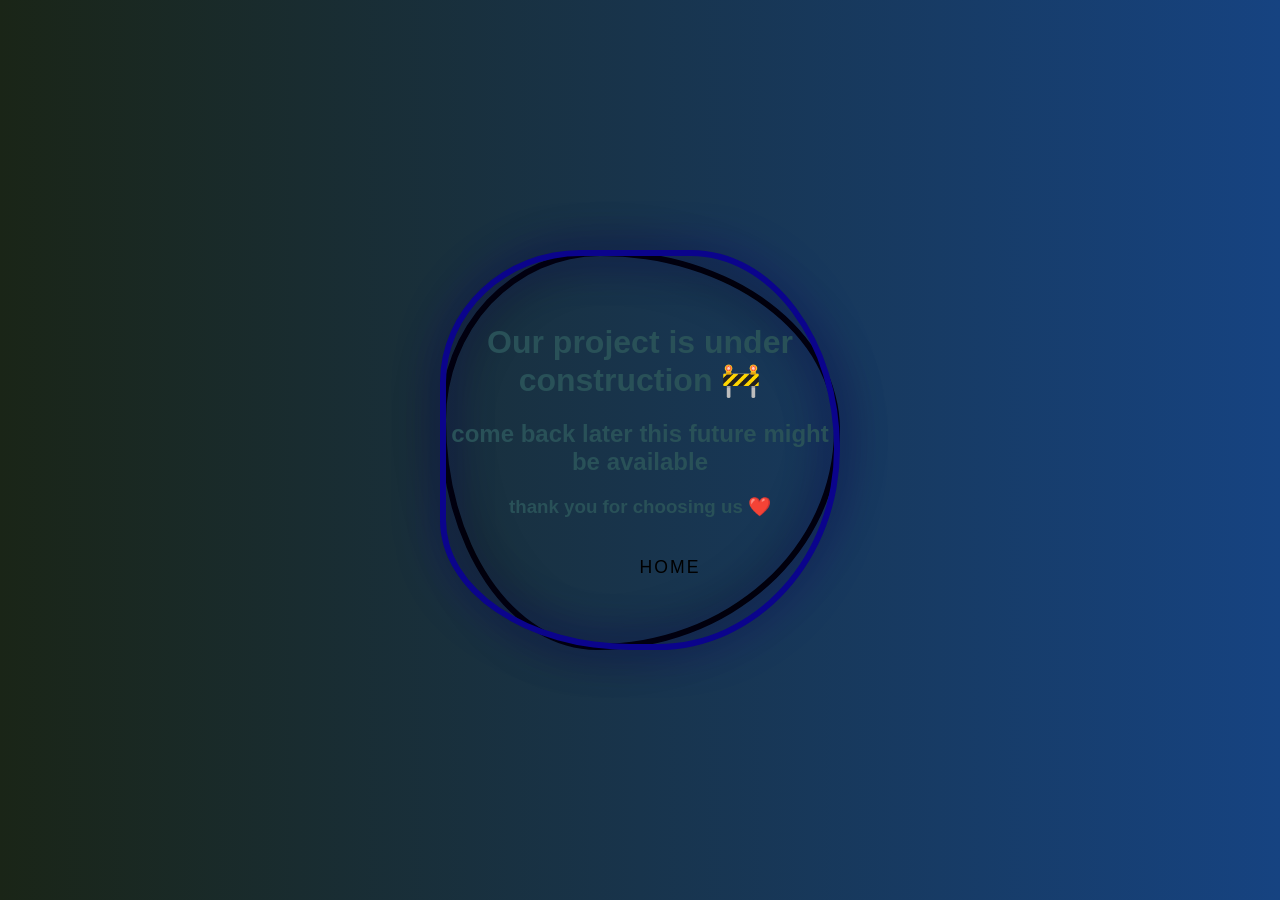
<file: construction.html>
<!DOCTYPE html>
<html lang="en">

<head>
    <meta charset="UTF-8">
    <meta name="viewport" content="width=device-width, initial-scale=1.0">
    <title>Document</title>
    <link rel="stylesheet" href="construction.css">
</head>

<body>
    <div class="ring">
        <i style="--clr:#000000;"></i>
        <i style="--clr:#0b048c;"></i>

        <div class="main">


            <h1>Our project is under construction 🚧</h1>
            <h2>come back later this future might be available </h2>
            <h3>thank you for choosing us ❤️</h3>
            <a href="index.html" class="home-link">Home</a> <!-- add the link here -->
        </div>
    </div>
</body>

</html>
</file>
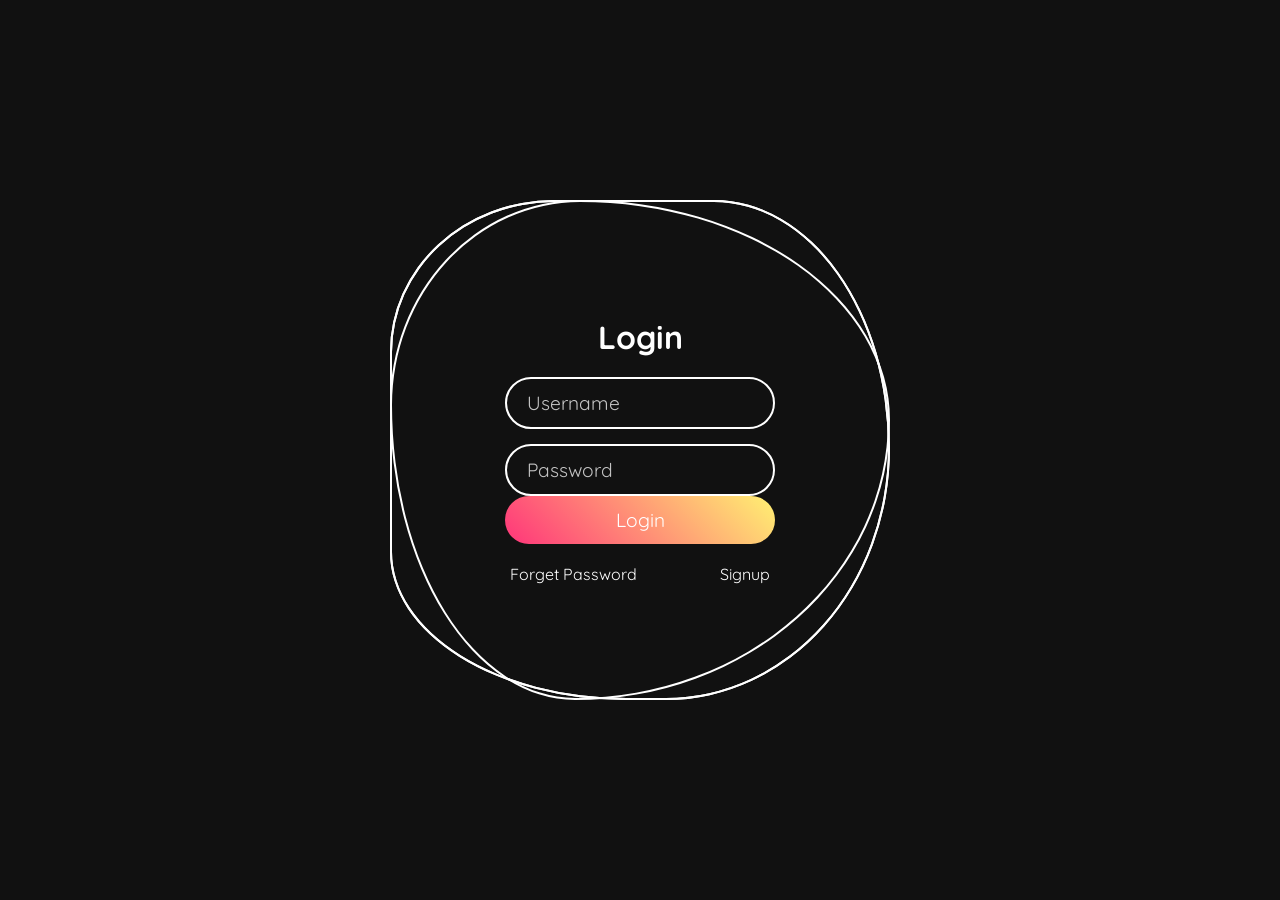
<file: loginpage.html>
<!DOCTYPE html>
<html lang="en">
<head>
    <meta charset="UTF-8">
    <meta name="viewport" content="width=device-width, initial-scale=1.0">
    <title>Login</title>
    <link rel="stylesheet" href="login.css">
    <script>
        window.onload = function() {
            // Get error parameter from URL
            const urlParams = new URLSearchParams(window.location.search);
            const error = urlParams.get('error');
            
            // Display popup message based on error parameter
            if (error === 'incorrect_credentials') {
                document.getElementById('username').insertAdjacentHTML('afterend', '<div class="error-message"  style="color: rgb(241, 0, 0); font-size: 12px;  margin-bottom:10% left: 0;">Incorrect username or password or not registered. Please try again.</div>');
            } 
        };
    </script>
</head>
<body>
<div class="ring">
  <i style="--clr:#00ff0a;"></i>
  <i style="--clr:#ff0057;"></i>
  <i style="--clr:#fffd44;"></i>
  <div class="login">
    <h2>Login</h2>
    <form action="loginpage.php" id="login" method="post">
      <div class="inputBx">
        <input type="text" placeholder="Username" name="username" id="username" style="margin-bottom: 15px;">
      </div>
      <div class="inputBx">
        <input type="password" placeholder="Password" name="password" id="password">
      </div>
      <div class="inputBx">
        <input type="submit" value="Login" name="login">
      </div>
    </form>
    <div class="links">
      <a href="construction.html">Forget Password</a>
      <a href="register.php">Signup</a>
    </div>
  </div>
</div>


</body>
</html>
</file>
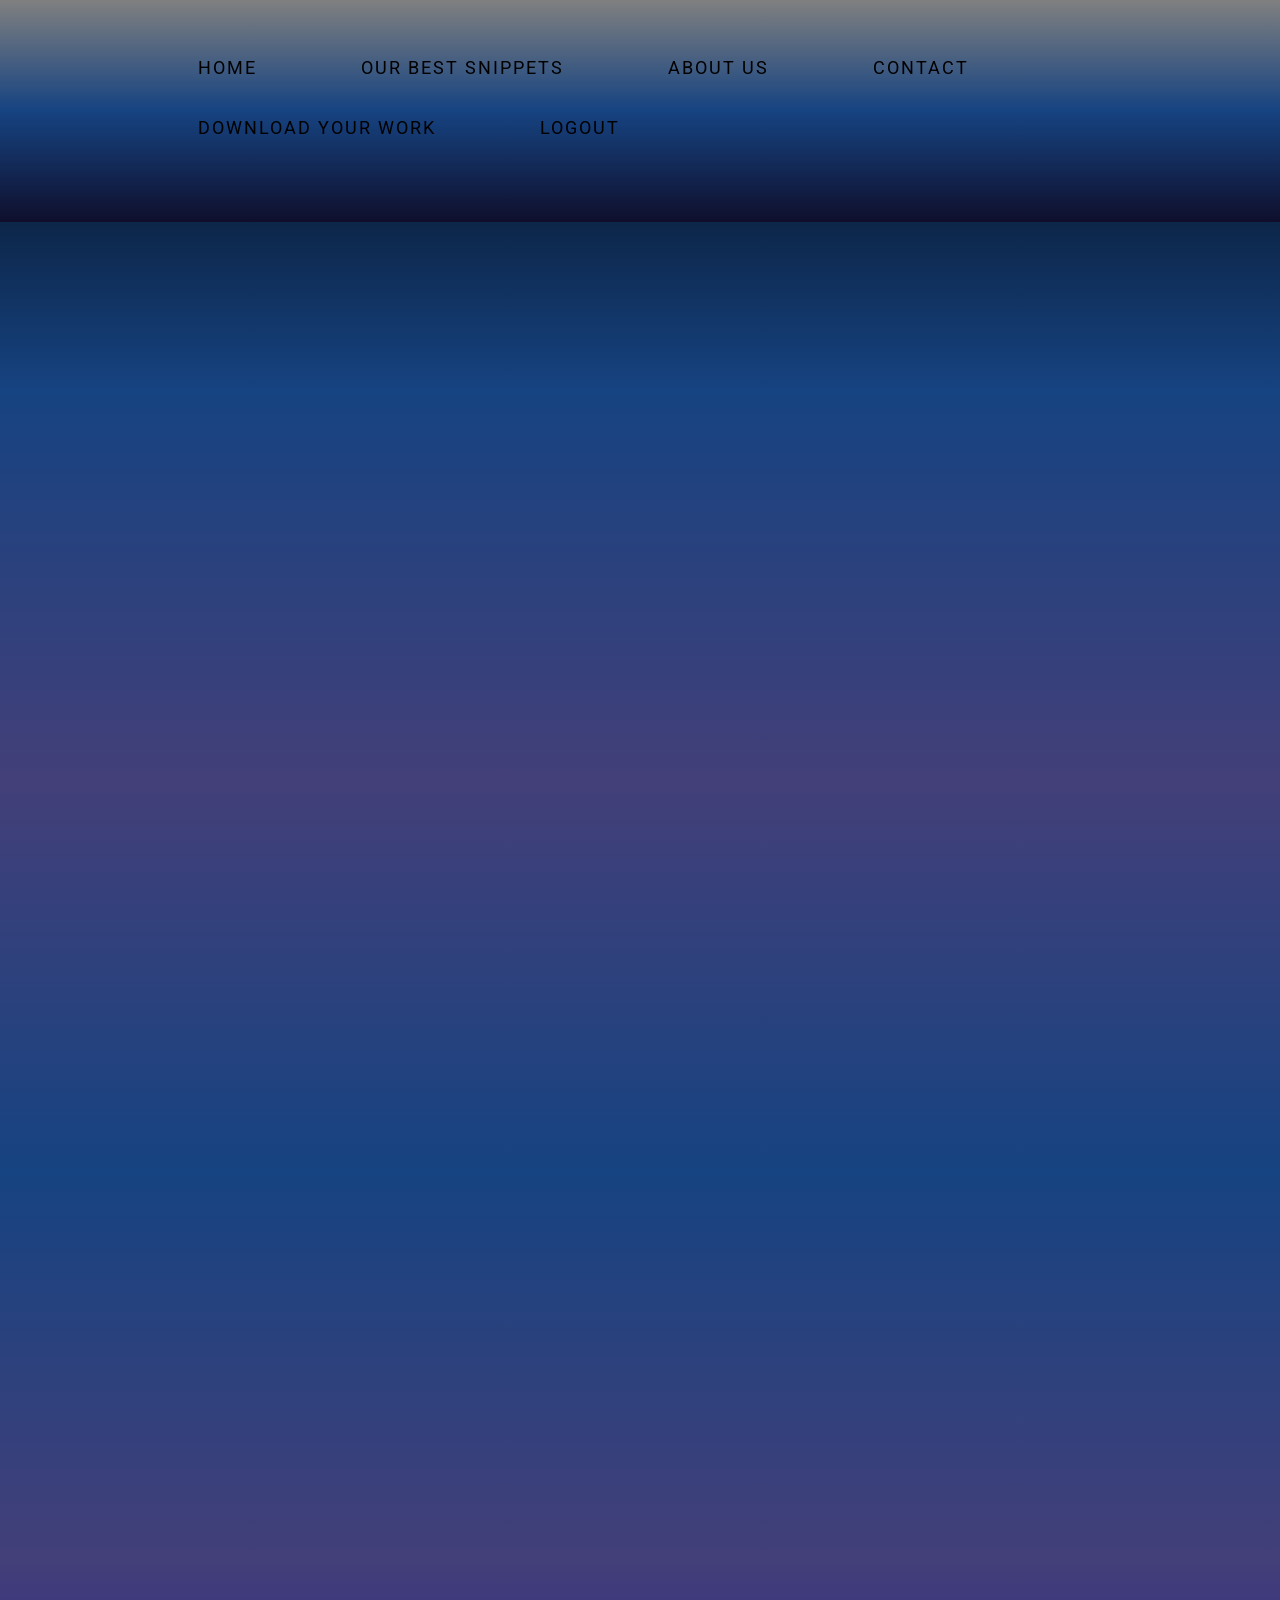
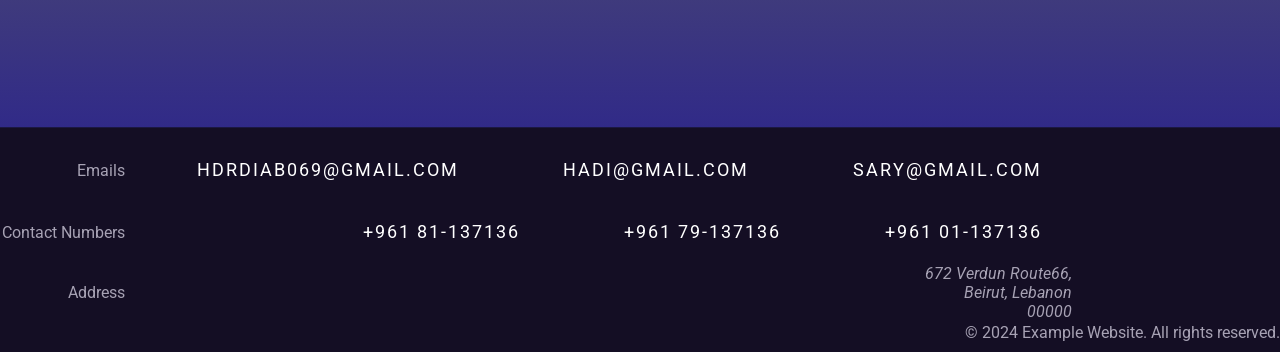
<file: main.html>
<!DOCTYPE html>
<html lang="en">

<head>
    <meta charset="UTF-8">
    <meta name="viewport" content="width=device-width, initial-scale=1.0">
    <title>Document</title>
    <link rel="stylesheet" href="main.css">
    <link
        href="https://fonts.googleapis.com/css2?family=Roboto:ital,wght@0,100;0,300;0,400;0,500;0,700;0,900;1,100;1,300;1,400;1,500;1,700;1,900&display=swap"
        rel="stylesheet">
</head>

<body>

    <section id="header">
        <div>
            <ul id="navbar">
                <li><a class="active" href="index.html">Home</a></li>
                <li><a href="ourbstsnp.html">Our Best Snippets</a></li>
                <li><a href="About_us.html">About us</a></li>
                <li><a href="#contact">Contact</a></li>
                <li><a href="construction.html">Download Your Work</a></li>
                <li><a href="logout.php">logout</a></li>

            </ul>
        </div>
    </section>

    <div class="container">
        <div class="box item-1 item-name">
            <video class="video" loop muted>
                <source src="box effects.mp4" type="video/mp4">

            </video>
        </div>
        <div class="box item-2 item-name">
            <video class="video" loop muted>
                <source src="button styles.mp4" type="video/mp4">
            </video>
        </div>
        <div class="box item-3 item-name">
            <video class="video" loop muted>
                <source src="Email Template.mp4" type="video/mp4">
            </video>
        </div>
        <div class="box item-4 item-name">
            <video class="video" loop muted>
                <source src="Modern Login Page.mp4" type="video/mp4">
            </video>
        </div>
    </div>


    <footer id="contact" style=" border-top: 1px solid #1b1842;
background-color: #140e24;
color: #a7a2b4;
text-align: right;
bottom: 0;
margin-top: 20px;
padding: 10px 0;
width: 100%;

">
        <div class="contact-info">
            <table>

                <tr>
                    <td>Emails</td>
                    <td>
                        <ul>
                            <li><a class="bottom-info" href="mailto:hdrdiab069@gmail.com">hdrdiab069@gmail.com</a></li>
                            <li><a class="bottom-info" href="mailto:hadi@gmail.com">hadi@gmail.com</a></li>
                            <li><a class="bottom-info" href="mailto:sary@gmail.com">sary@gmail.com</a></li>
                        </ul>
                    </td>
                </tr>
                <tr>
                    <td>Contact Numbers</td>
                    <td>
                        <ul>
                            <li><a class="bottom-info" href="tel:+96181137136">+961 81-137136</a></li>
                            <li><a class="bottom-info" href="tel:+96179137136">+961 79-137136</a></li>
                            <li><a class="bottom-info" href="tel:+96101137136">+961 01-137136</a></li>
                        </ul>
                    </td>
                </tr>
                <tr>
                    <td>Address</td>
                    <td>
                        <address>
                            672 Verdun Route66, <br>
                            Beirut, Lebanon <br>
                            00000
                        </address>
                    </td>
                </tr>
            </table>
        </div>
        <p>&copy; 2024 Example Website. All rights reserved.</p>
    </footer>
    <script src="script.js"></script>
</body>

</html>
</file>
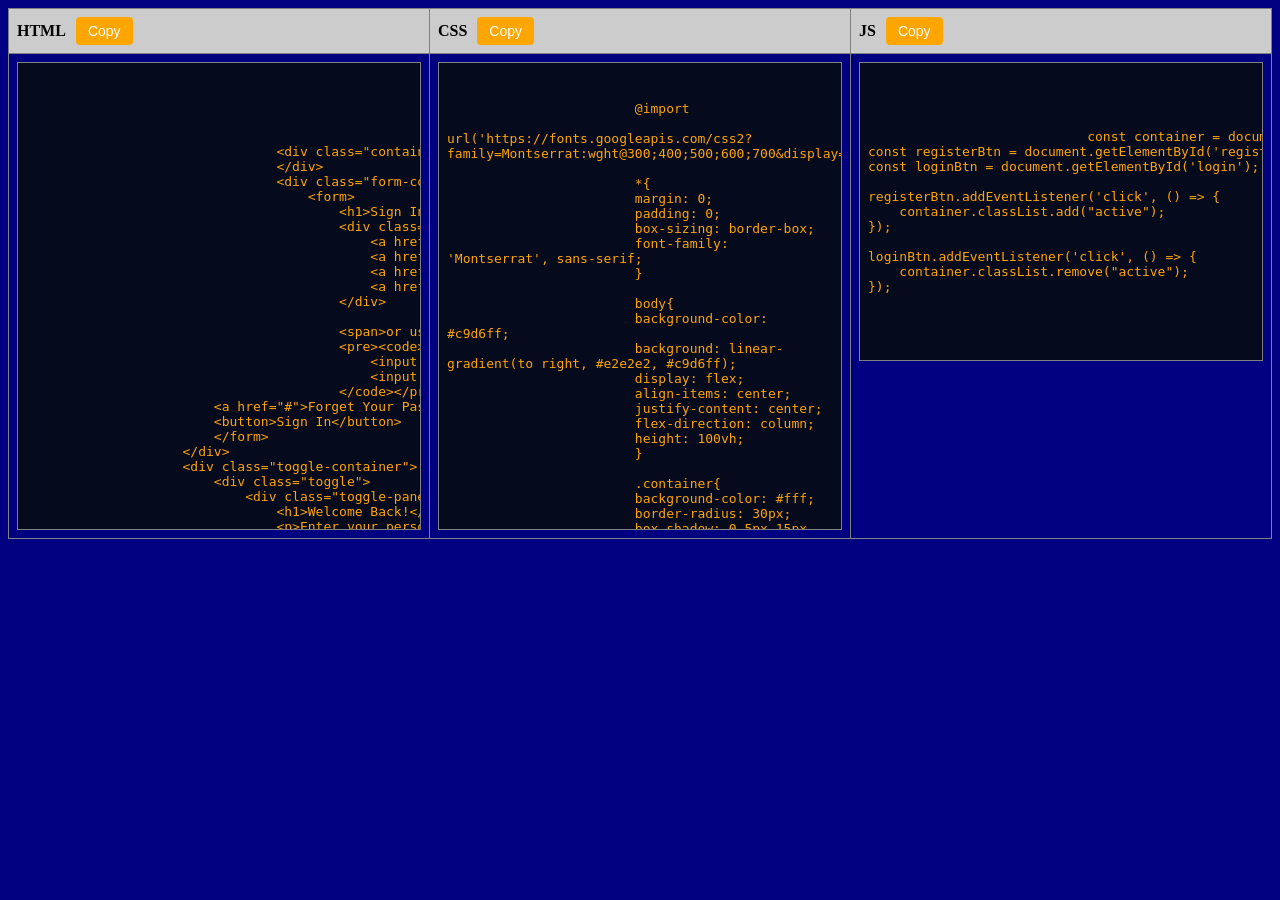
<file: modernloginpage.html>
<!DOCTYPE html>
<html lang="en">

<head>
    <meta charset="UTF-8">
    <meta name="viewport" content="width=device-width, initial-scale=1.0">
    <title>Code View in Table</title>
    <link rel="stylesheet" type="text/css" href="styleforcode.css">
</head>

<body>

    <table class="code-table">
        <thead>
            <tr>
                <th class="header-html">HTML<button class="copy-button"
                        onclick="copyToClipboard('htmlCode')">Copy</button></th>
                <th class="header-css">CSS<button class="copy-button" onclick="copyToClipboard('cssCode')">Copy</button>
                </th>
                <th class="header-js">JS<button class="copy-button" onclick="copyToClipboard('jsCode')">Copy</button>
                </th>
            </tr>
        </thead>
        <tbody>
            <tr>
                <td>
                    <!-- HTML Code Section -->
                    <div class="code-section" id="htmlCode">

                        <pre>
                            <code>
                                &lt;div class=&quot;container&quot; id=&quot;container&quot;&gt;
                                &lt;/div&gt;
                                &lt;div class=&quot;form-container sign-in&quot;&gt;
                                    &lt;form&gt;
                                        &lt;h1&gt;Sign In&lt;/h1&gt;
                                        &lt;div class=&quot;social-icons&quot;&gt;
                                            &lt;a href=&quot;#&quot; class=&quot;icon&quot;&gt;&lt;i class=&quot;fa-brands fa-google-plus-g&quot;&gt;&lt;/i&gt;&lt;/a&gt;
                                            &lt;a href=&quot;#&quot; class=&quot;icon&quot;&gt;&lt;i class=&quot;fa-brands fa-facebook-f&quot;&gt;&lt;/i&gt;&lt;/a&gt;
                                            &lt;a href=&quot;#&quot; class=&quot;icon&quot;&gt;&lt;i class=&quot;fa-brands fa-github&quot;&gt;&lt;/i&gt;&lt;/a&gt;
                                            &lt;a href=&quot;#&quot; class=&quot;icon&quot;&gt;&lt;i class=&quot;fa-brands fa-linkedin-in&quot;&gt;&lt;/i&gt;&lt;/a&gt;
                                        &lt;/div&gt;
                                
                                        &lt;span&gt;or use your email password&lt;/span&gt;
                                        &lt;pre&gt;&lt;code&gt;
                                            &lt;input type=&quot;email&quot; placeholder=&quot;Email&quot;&gt;
                                            &lt;input type=&quot;password&quot; placeholder=&quot;Password&quot;&gt;
                                        &lt;/code&gt;&lt;/pre&gt;
                        &lt;a href=&quot;#&quot;&gt;Forget Your Password?&lt;/a&gt;
                        &lt;button&gt;Sign In&lt;/button&gt;
                        &lt;/form&gt;
                    &lt;/div&gt;
                    &lt;div class=&quot;toggle-container&quot;&gt;
                        &lt;div class=&quot;toggle&quot;&gt;
                            &lt;div class=&quot;toggle-panel toggle-left&quot;&gt;
                                &lt;h1&gt;Welcome Back!&lt;/h1&gt;
                                &lt;p&gt;Enter your personal details to use all of site features&lt;/p&gt;
                                &lt;button class=&quot;hidden&quot; id=&quot;login&quot;&gt;Sign In&lt;/button&gt;
                            &lt;/div&gt;
                            &lt;div class=&quot;toggle-panel toggle-right&quot;&gt;
                                &lt;h1&gt;Hello, Friend!&lt;/h1&gt;
                                &lt;p&gt;Register with your personal details to use all of site features&lt;/p&gt;
                                &lt;button class=&quot;hidden&quot; id=&quot;register&quot;&gt;Sign Up&lt;/button&gt;
                            &lt;/div&gt;
                        &lt;/div&gt;
                    &lt;/div&gt;

                    &lt;/div&gt;
                    &lt;/div&gt;
                    </code>
                    </pre>

                    </div>
                </td>
                <td>
                    <!-- CSS Code Section -->
                    <div class="code-section" id="cssCode">
                        <!-- Insert your CSS code here -->
                        @import
                        url('https://fonts.googleapis.com/css2?family=Montserrat:wght@300;400;500;600;700&display=swap');

                        *{
                        margin: 0;
                        padding: 0;
                        box-sizing: border-box;
                        font-family: 'Montserrat', sans-serif;
                        }

                        body{
                        background-color: #c9d6ff;
                        background: linear-gradient(to right, #e2e2e2, #c9d6ff);
                        display: flex;
                        align-items: center;
                        justify-content: center;
                        flex-direction: column;
                        height: 100vh;
                        }

                        .container{
                        background-color: #fff;
                        border-radius: 30px;
                        box-shadow: 0 5px 15px rgba(0, 0, 0, 0.35);
                        position: relative;
                        overflow: hidden;
                        width: 768px;
                        max-width: 100%;
                        min-height: 480px;
                        }

                        .container p{
                        font-size: 14px;
                        line-height: 20px;
                        letter-spacing: 0.3px;
                        margin: 20px 0;
                        }

                        .container span{
                        font-size: 12px;
                        }

                        .container a{
                        color: #333;
                        font-size: 13px;
                        text-decoration: none;
                        margin: 15px 0 10px;
                        }

                        .container button{
                        background-color: #512da8;
                        color: #fff;
                        font-size: 12px;
                        padding: 10px 45px;
                        border: 1px solid transparent;
                        border-radius: 8px;
                        font-weight: 600;
                        letter-spacing: 0.5px;
                        text-transform: uppercase;
                        margin-top: 10px;
                        cursor: pointer;
                        }

                        .container button.hidden{
                        background-color: transparent;
                        border-color: #fff;
                        }

                        .container form{
                        background-color: #fff;
                        display: flex;
                        align-items: center;
                        justify-content: center;
                        flex-direction: column;
                        padding: 0 40px;
                        height: 100%;
                        }

                        .container input{
                        background-color: #eee;
                        border: none;
                        margin: 8px 0;
                        padding: 10px 15px;
                        font-size: 13px;
                        border-radius: 8px;
                        width: 100%;
                        outline: none;
                        }

                        .form-container{
                        position: absolute;
                        top: 0;
                        height: 100%;
                        transition: all 0.6s ease-in-out;
                        }

                        .sign-in{
                        left: 0;
                        width: 50%;
                        z-index: 2;
                        }

                        .container.active .sign-in{
                        transform: translateX(100%);
                        }

                        .sign-up{
                        left: 0;
                        width: 50%;
                        opacity: 0;
                        z-index: 1;
                        }

                        .container.active .sign-up{
                        transform: translateX(100%);
                        opacity: 1;
                        z-index: 5;
                        animation: move 0.6s;
                        }

                        @keyframes move{
                        0%, 49.99%{
                        opacity: 0;
                        z-index: 1;
                        }
                        50%, 100%{
                        opacity: 1;
                        z-index: 5;
                        }
                        }

                        .social-icons{
                        margin: 20px 0;
                        }

                        .social-icons a{
                        border: 1px solid #ccc;
                        border-radius: 20%;
                        display: inline-flex;
                        justify-content: center;
                        align-items: center;
                        margin: 0 3px;
                        width: 40px;
                        height: 40px;
                        }

                        .toggle-container{
                        position: absolute;
                        top: 0;
                        left: 50%;
                        width: 50%;
                        height: 100%;
                        overflow: hidden;
                        transition: all 0.6s ease-in-out;
                        border-radius: 150px 0 0 100px;
                        z-index: 1000;
                        }

                        .container.active .toggle-container{
                        transform: translateX(-100%);
                        border-radius: 0 150px 100px 0;
                        }

                        .toggle{
                        background-color: #512da8;
                        height: 100%;
                        background: linear-gradient(to right, #5c6bc0, #512da8);
                        color: #fff;
                        position: relative;
                        left: -100%;
                        height: 100%;
                        width: 200%;
                        transform: translateX(0);
                        transition: all 0.6s ease-in-out;
                        }

                        .container.active .toggle{
                        transform: translateX(50%);
                        }

                        .toggle-panel{
                        position: absolute;
                        width: 50%;
                        height: 100%;
                        display: flex;
                        align-items: center;
                        justify-content: center;
                        flex-direction: column;
                        padding: 0 30px;
                        text-align: center;
                        top: 0;
                        transform: translateX(0);
                        transition: all 0.6s ease-in-out;
                        }

                        .toggle-left{
                        transform: translateX(-200%);
                        }

                        .container.active .toggle-left{
                        transform: translateX(0);
                        }

                        .toggle-right{
                        right: 0;
                        transform: translateX(0);
                        }

                        .container.active .toggle-right{
                        transform: translateX(200%);
                        }
                    </div>
                </td>
                <td>
                    <!-- JavaScript Code Section -->
                    <div class="code-section" id="jsCode">
                        <!-- Insert your JavaScript code here -->
                        <pre>
                            const container = document.getElementById('container');
const registerBtn = document.getElementById('register');
const loginBtn = document.getElementById('login');

registerBtn.addEventListener('click', () => {
    container.classList.add("active");
});

loginBtn.addEventListener('click', () => {
    container.classList.remove("active");
});
          </pre>
                    </div>
                </td>
            </tr>
        </tbody>
    </table>

    <script src="boxshadow.js"></script>
</body>

</html>
</file>
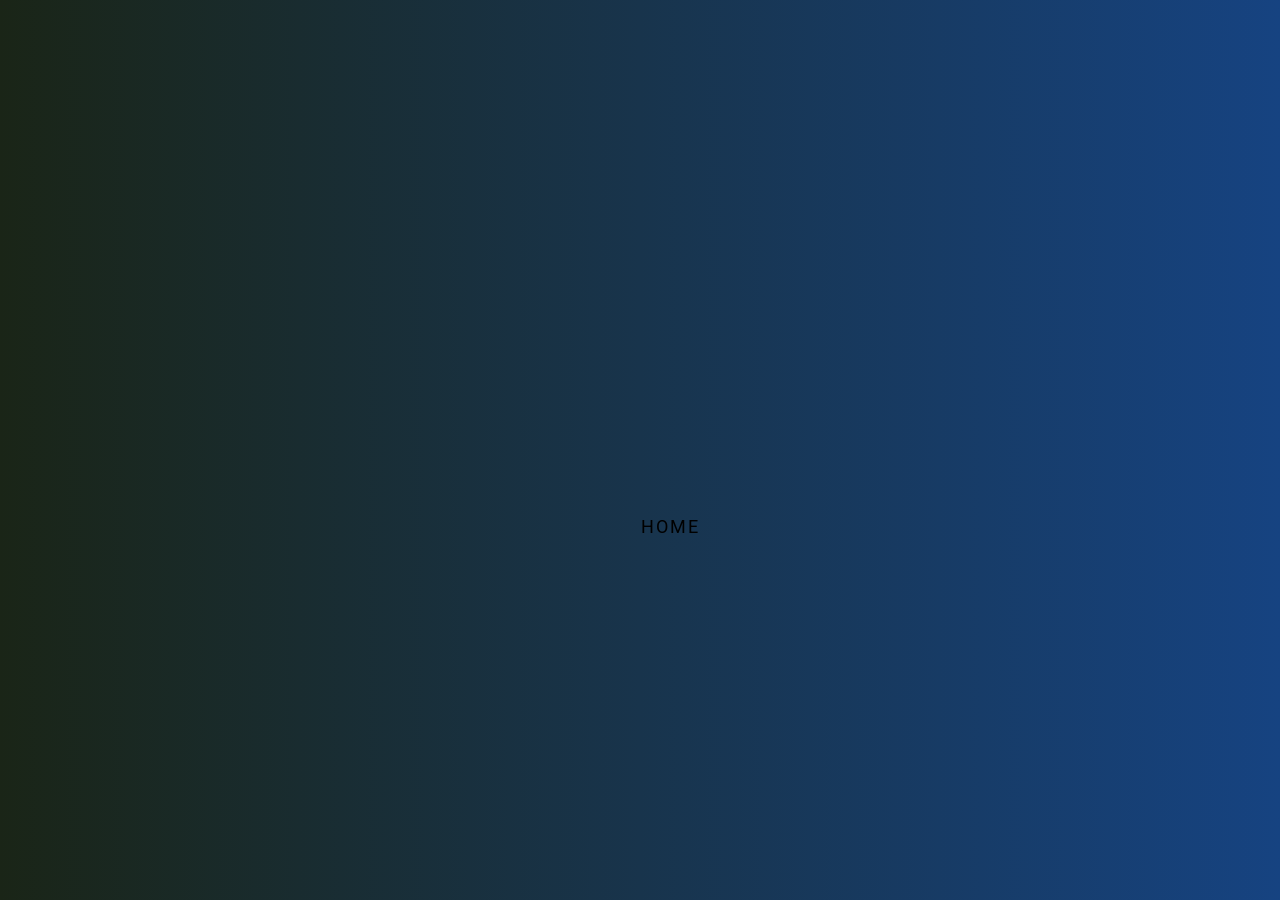
<file: ourbstsnp.html>
<!DOCTYPE html>
<html lang="en">

<head>
    <meta charset="UTF-8">
    <meta name="viewport" content="width=device-width, initial-scale=1.0">
    <title>Document</title>
    <link
        href="https://fonts.googleapis.com/css2?family=Roboto:ital,wght@0,100;0,300;0,400;0,500;0,700;0,900;1,100;1,300;1,400;1,500;1,700;1,900&display=swap"
        rel="stylesheet">
    <link rel="stylesheet" href="construction.css">
    <script src="script.js" defer></script>
</head>

<body>
    <div class="ring">

        <div class="main">


            <video class="video" loop muted>
                <source src="Modern Login Page.mp4" type="video/mp4">
            </video>
            <a href="index.html" class="home-link">Home</a>
        </div>
    </div>
</body>

</html>
</file>
<file: neonstyle.css>
* {
    margin: 0;
    padding: 0;
    box-sizing: border-box;
    outline: none;
}

body {
    width: 100%;
    height: 70%;
    font-family: 'Roboto', sans-serif;
    background: linear-gradient(to bottom, black, #164381, #433f79, #164381, #433f79, #180e9c);
}

#header {
    padding-left: 10%;
    padding-bottom: 5%;
    padding-top: 3%;
    background: linear-gradient(to bottom, grey, #164381, rgb(15, 15, 44));
    border-bottom: aqua;
    border-left: 1px aqua;
}


ul li {
    display: inline-block;
    margin: 10px 0;
    margin-left: 70px;
}

ul li a {
    display: block;
    text-decoration: none;
    text-transform: uppercase;
    font-size: 110%;
    letter-spacing: 2px;
    color: black;
    margin: 0 10px;
    padding: 10px 25px;
    position: relative;
}

ul li a::before {
    content: '';
    position: absolute;
    top: 0;
    left: 0;
    height: 100%;
    width: 0;
    background: #0095ff;

    box-shadow: 0 0 10px #00b3ff,
        0 0 20px #00b3ff,
        0 0 50px #00b3ff,
        0 0 80px #00b3ff,
        0 0 100px #00b3ff;
    opacity: 0.5;
    transition: 0.55s;
}

ul li a:hover::before {
    width: 100%;
}

.container {
    display: flex;
    flex-direction: column;
    justify-content: space-evenly;
    align-items: center;
    width: 100%;
}


.box {
    width: 60%;
    height: 60%;
    text-align: center;
    font-weight: 500;
    border-radius: 10px;
}

.item-name {
    color: white;
    padding-top: 60px;
}

.video {
    width: 80%;
    height: 80%;
    transition: transform 0.3s ease;
    /* Smooth transition effect */
}

.video:hover {
    transform: scale(1.1);
    /* Scale the video on hover */
}

.bottom-info {
    color: white;
}
</file>
<file: Modern-Login-Page/style.css>
@import url('https://fonts.googleapis.com/css2?family=Montserrat:wght@300;400;500;600;700&display=swap');

*{
    margin: 0;
    padding: 0;
    box-sizing: border-box;
    font-family: 'Montserrat', sans-serif;
}

body{
    background-color: #c9d6ff;
    background: linear-gradient(to right, #e2e2e2, #c9d6ff);
    display: flex;
    align-items: center;
    justify-content: center;
    flex-direction: column;
    height: 100vh;
}

.container{
    background-color: #fff;
    border-radius: 30px;
    box-shadow: 0 5px 15px rgba(0, 0, 0, 0.35);
    position: relative;
    overflow: hidden;
    width: 768px;
    max-width: 100%;
    min-height: 480px;
}

.container p{
    font-size: 14px;
    line-height: 20px;
    letter-spacing: 0.3px;
    margin: 20px 0;
}

.container span{
    font-size: 12px;
}

.container a{
    color: #333;
    font-size: 13px;
    text-decoration: none;
    margin: 15px 0 10px;
}

.container button{
    background-color: #512da8;
    color: #fff;
    font-size: 12px;
    padding: 10px 45px;
    border: 1px solid transparent;
    border-radius: 8px;
    font-weight: 600;
    letter-spacing: 0.5px;
    text-transform: uppercase;
    margin-top: 10px;
    cursor: pointer;
}

.container button.hidden{
    background-color: transparent;
    border-color: #fff;
}

.container form{
    background-color: #fff;
    display: flex;
    align-items: center;
    justify-content: center;
    flex-direction: column;
    padding: 0 40px;
    height: 100%;
}

.container input{
    background-color: #eee;
    border: none;
    margin: 8px 0;
    padding: 10px 15px;
    font-size: 13px;
    border-radius: 8px;
    width: 100%;
    outline: none;
}

.form-container{
    position: absolute;
    top: 0;
    height: 100%;
    transition: all 0.6s ease-in-out;
}

.sign-in{
    left: 0;
    width: 50%;
    z-index: 2;
}

.container.active .sign-in{
    transform: translateX(100%);
}

.sign-up{
    left: 0;
    width: 50%;
    opacity: 0;
    z-index: 1;
}

.container.active .sign-up{
    transform: translateX(100%);
    opacity: 1;
    z-index: 5;
    animation: move 0.6s;
}

@keyframes move{
    0%, 49.99%{
        opacity: 0;
        z-index: 1;
    }
    50%, 100%{
        opacity: 1;
        z-index: 5;
    }
}

.social-icons{
    margin: 20px 0;
}

.social-icons a{
    border: 1px solid #ccc;
    border-radius: 20%;
    display: inline-flex;
    justify-content: center;
    align-items: center;
    margin: 0 3px;
    width: 40px;
    height: 40px;
}

.toggle-container{
    position: absolute;
    top: 0;
    left: 50%;
    width: 50%;
    height: 100%;
    overflow: hidden;
    transition: all 0.6s ease-in-out;
    border-radius: 150px 0 0 100px;
    z-index: 1000;
}

.container.active .toggle-container{
    transform: translateX(-100%);
    border-radius: 0 150px 100px 0;
}

.toggle{
    background-color: #512da8;
    height: 100%;
    background: linear-gradient(to right, #5c6bc0, #512da8);
    color: #fff;
    position: relative;
    left: -100%;
    height: 100%;
    width: 200%;
    transform: translateX(0);
    transition: all 0.6s ease-in-out;
}

.container.active .toggle{
    transform: translateX(50%);
}

.toggle-panel{
    position: absolute;
    width: 50%;
    height: 100%;
    display: flex;
    align-items: center;
    justify-content: center;
    flex-direction: column;
    padding: 0 30px;
    text-align: center;
    top: 0;
    transform: translateX(0);
    transition: all 0.6s ease-in-out;
}

.toggle-left{
    transform: translateX(-200%);
}

.container.active .toggle-left{
    transform: translateX(0);
}

.toggle-right{
    right: 0;
    transform: translateX(0);
}

.container.active .toggle-right{
    transform: translateX(200%);
}
</file>
<file: aboutusstyle.css>
/* Neon-style CSS */

/* Body background */
body {
    background: linear-gradient(to bottom, black, #164381, #433f79, #164381, #433f79, #180e9c);
    font-family: 'Roboto', sans-serif;
    color: white;
    padding: 0;
    margin: 0;
    
}

/* Header styles */
#header {
    padding-left: 10%;
    padding-bottom: 5%;
    padding-top: 3%;
    background: linear-gradient(to bottom, grey, #164381, rgb(15, 15, 44));
    
}

ul li {
    display: inline-block;
    margin: 10px 0;
    margin-left: 70px;
}

ul li a {
    display: block;
    text-decoration: none;
    text-transform: uppercase;
    font-size: 110%;
    letter-spacing: 2px;
    color: black;
    margin: 0 10px;
    padding: 10px 25px;
    position: relative;
}

ul li a::before {
    content: '';
    position: absolute;
    top: 0;
    left: 0;
    height: 100%;
    width: 0;
    background: #0095ff;
    box-shadow: 0 0 10px #00b3ff,
                0 0 20px #00b3ff,
                0 0 50px #00b3ff,
                0 0 80px #00b3ff,
                0 0 100px #00b3ff;
    opacity: 0.5;
    transition: 0.55s;
}

ul li a:hover::before {
    width: 100%;
}

/* Container styles */
.container {
    display: flex;
    flex-direction: column;
    justify-content: space-evenly;
    align-items: center;
    width: 100%;
}

/* Box styles */
.box {
    width: 60%;
    height: 60%;
    text-align: center;
    font-weight: 500;
    border-radius: 10px;
    background: rgba(255, 255, 255, 0.1); /* Neon glow effect */
    padding: 20px;
    margin: 20px;
    box-shadow: 0 0 20px rgba(0, 149, 255, 0.5); /* Neon glow shadow */
}

/* Video styles */
.video {
    width: 80%;
    height: 80%;
    transition: transform 0.3s ease;
}

.video:hover {
    transform: scale(1.1);
}

/* Bottom info styles */
.bottom-info {
    color: white;
    text-align: center;
    margin-top: 20px;
}
</file>
<file: styleforcode.css>
/* Body background color */
body {
    background-color: navy;
  }
  

  .code-table {
    max-height: 60vh;
    width: 100%; 
    margin: auto; 
    border-collapse: collapse;
    table-layout: fixed;

 
  }
  
  .code-table th, .code-table td {
    border: 1px solid grey; 
    padding: 8px;
    text-align: left;
    vertical-align: top;
  }
  
  
  .header-html {
    background-color: #ccc; 
  }
  

  .header-css {
    background-color: #ccc; 
  }
  
  
  .header-js {
    background-color: #ccc; 
  }

  .code-section {
    max-height: 50vh;
    overflow-y: auto;
    border: 1px solid grey; 
    padding: 8px;
    background-color: #050a1c; 
    font-family: monospace;
    white-space: pre-wrap;
    color: orange;
  }
  
  .copy-button {
    margin-left: 10px;
    background-color: orange;
    color: white; 
    border: none;
    cursor: pointer;
    font-size: 14px;
    border-radius: 4px;
    padding: 6px 12px;
  }
  

  .copy-button:hover {
    background-color: darkorange;   
  }
</file>
<file: buttons-pagecss.css>
@import url(https://fonts.googleapis.com/css2?family=REM:wght@100;200;400;500;600;700;800&display=swap);

*,
::after,
::before {
  box-sizing: border-box;
  border: 0 solid #e5e7eb;
  --tw-border-spacing-x: 0;
  --tw-border-spacing-y: 0;
  --tw-translate-x: 0;
  --tw-translate-y: 0;
  --tw-rotate: 0;
  --tw-skew-x: 0;
  --tw-skew-y: 0;
  --tw-scale-x: 1;
  --tw-scale-y: 1;
  --tw-pan-x: ;
  --tw-pan-y: ;
  --tw-pinch-zoom: ;
  --tw-scroll-snap-strictness: proximity;
  --tw-gradient-from-position: ;
  --tw-gradient-via-position: ;
  --tw-gradient-to-position: ;
  --tw-ordinal: ;
  --tw-slashed-zero: ;
  --tw-numeric-figure: ;
  --tw-numeric-spacing: ;
  --tw-numeric-fraction: ;
  --tw-ring-inset: ;
  --tw-ring-offset-width: 0px;
  --tw-ring-offset-color: #fff;
  --tw-ring-color: rgb(59 130 246 / 0.5);
  --tw-ring-offset-shadow: 0 0 #0000;
  --tw-ring-shadow: 0 0 #0000;
  --tw-shadow: 0 0 #0000;
  --tw-shadow-colored: 0 0 #0000;
  --tw-blur: ;
  --tw-brightness: ;
  --tw-contrast: ;
  --tw-grayscale: ;
  --tw-hue-rotate: ;
  --tw-invert: ;
  --tw-saturate: ;
  --tw-sepia: ;
  --tw-drop-shadow: ;
  --tw-backdrop-blur: ;
  --tw-backdrop-brightness: ;
  --tw-backdrop-contrast: ;
  --tw-backdrop-grayscale: ;
  --tw-backdrop-hue-rotate: ;
  --tw-backdrop-invert: ;
  --tw-backdrop-opacity: ;
  --tw-backdrop-saturate: ;
  --tw-backdrop-sepia: ;
}

::after,
::before {
  --tw-content: "";
}

html {
  line-height: 1.5;
  -webkit-text-size-adjust: 100%;
  -moz-tab-size: 4;
  -o-tab-size: 4;
  tab-size: 4;
  font-family: REM, sans-serif;
  font-feature-settings: normal;
  font-variation-settings: normal;
  position: relative;
  scroll-behavior: smooth;
}

body {
  margin: 0;
  line-height: inherit;

}

hr {
  height: 0;
  color: inherit;
  border-top-width: 1px;
}

abbr:where([title]) {
  -webkit-text-decoration: underline dotted;
  text-decoration: underline dotted;
}

h1,
h2,
h3,
h4,
h5,
h6 {
  font-size: inherit;
}

a {
  color: inherit;
  text-decoration: inherit;
}

b,
strong {
  font-weight: bolder;
}

code,
kbd,
pre,
samp {
  font-family: ui-monospace, SFMono-Regular, Menlo, Monaco, Consolas,
    "Liberation Mono", "Courier New", monospace;
  font-size: 1em;
}

small {
  font-size: 80%;
}

sub,
sup {
  font-size: 75%;
  line-height: 0;
  position: relative;
  vertical-align: baseline;
}

sub {
  bottom: -0.25em;
}

sup {
  top: -0.5em;
}

table {
  text-indent: 0;
  border-color: inherit;
  border-collapse: collapse;
}

button,
input,
optgroup,
select,
textarea {
  font-family: inherit;
  font-feature-settings: inherit;
  font-variation-settings: inherit;
  font-size: 100%;
  font-weight: inherit;
  line-height: inherit;
  color: inherit;
  margin: 0;
  padding: 0;
}

button,
select {
  text-transform: none;
}

[type="button"],
[type="reset"],
[type="submit"],
button {
  -webkit-appearance: button;
  background-color: transparent;
  background-image: none;
}

:-moz-focusring {
  outline: auto;
}

:-moz-ui-invalid {
  box-shadow: none;
}

progress {
  vertical-align: baseline;
}

::-webkit-inner-spin-button,
::-webkit-outer-spin-button {
  height: auto;
}

[type="search"] {
  -webkit-appearance: textfield;
  outline-offset: -2px;
}

::-webkit-search-decoration {
  -webkit-appearance: none;
}

::-webkit-file-upload-button {
  -webkit-appearance: button;
  font: inherit;
}

summary {
  display: list-item;
}

blockquote,
dd,
dl,
figure,
h1,
h2,
h3,
h4,
h5,
h6,
hr,
p,
pre {
  margin: 0;
}

fieldset {
  margin: 0;
  padding: 0;
}

dialog,
legend {
  padding: 0;
}

menu,
ol,
ul {
  list-style: none;
  margin: 0;
  padding: 0;
}

textarea {
  resize: vertical;
}

input::-moz-placeholder,
textarea::-moz-placeholder {
  opacity: 1;
  color: #9ca3af;
}

input::placeholder,
textarea::placeholder {
  opacity: 1;
  color: #9ca3af;
}

[role="button"],
button {
  cursor: pointer;
}

:disabled {
  cursor: default;
}

audio,
canvas,
embed,
iframe,
img,
object,
svg,
video {
  display: block;
  vertical-align: middle;
}

img,
video {
  max-width: 100%;
  height: auto;
}

[hidden] {
  display: none;
}

::backdrop {
  --tw-border-spacing-x: 0;
  --tw-border-spacing-y: 0;
  --tw-translate-x: 0;
  --tw-translate-y: 0;
  --tw-rotate: 0;
  --tw-skew-x: 0;
  --tw-skew-y: 0;
  --tw-scale-x: 1;
  --tw-scale-y: 1;
  --tw-pan-x: ;
  --tw-pan-y: ;
  --tw-pinch-zoom: ;
  --tw-scroll-snap-strictness: proximity;
  --tw-gradient-from-position: ;
  --tw-gradient-via-position: ;
  --tw-gradient-to-position: ;
  --tw-ordinal: ;
  --tw-slashed-zero: ;
  --tw-numeric-figure: ;
  --tw-numeric-spacing: ;
  --tw-numeric-fraction: ;
  --tw-ring-inset: ;
  --tw-ring-offset-width: 0px;
  --tw-ring-offset-color: #fff;
  --tw-ring-color: rgb(59 130 246 / 0.5);
  --tw-ring-offset-shadow: 0 0 #0000;
  --tw-ring-shadow: 0 0 #0000;
  --tw-shadow: 0 0 #0000;
  --tw-shadow-colored: 0 0 #0000;
  --tw-blur: ;
  --tw-brightness: ;
  --tw-contrast: ;
  --tw-grayscale: ;
  --tw-hue-rotate: ;
  --tw-invert: ;
  --tw-saturate: ;
  --tw-sepia: ;
  --tw-drop-shadow: ;
  --tw-backdrop-blur: ;
  --tw-backdrop-brightness: ;
  --tw-backdrop-contrast: ;
  --tw-backdrop-grayscale: ;
  --tw-backdrop-hue-rotate: ;
  --tw-backdrop-invert: ;
  --tw-backdrop-opacity: ;
  --tw-backdrop-saturate: ;
  --tw-backdrop-sepia: ;
}

.container {
  width: 100%;
  margin-right: auto;
  margin-left: auto;
  padding-right: 1rem;
  padding-left: 1rem;
}

@media (min-width: 640px) {
  .container {
    max-width: 640px;
    padding-right: 1rem;
    padding-left: 1rem;
  }
}

@media (min-width: 768px) {
  .container {
    max-width: 768px;
    padding-right: 1rem;
    padding-left: 1rem;
  }
}

@media (min-width: 1024px) {
  .container {
    max-width: 1024px;
    padding-right: 1rem;
    padding-left: 1rem;
  }
}

@media (min-width: 1280px) {
  .container {
    max-width: 1280px;
    padding-right: 3rem;
    padding-left: 3rem;
  }
}

@media (min-width: 1536px) {
  .container {
    max-width: 1536px;
    padding-right: 14rem;
    padding-left: 14rem;
  }
}

.invisible {
  visibility: hidden;
}

.absolute {
  position: absolute;
}

.relative {
  position: relative;
}

.inset-0 {
  inset: 0px;
}

.bottom-0 {
  bottom: 0;
}

.left-0 {
  left: 0;
}

.right-0 {
  right: 0;
}

.top-0 {
  top: 0;
}

.top-1\/2 {
  top: 50%;
}

.z-10 {
  z-index: 10;
}

.z-20 {
  z-index: 20;
}

.z-30 {
  z-index: 30;
}

.m-1 {
  margin: 0.25rem;
}

.mx-10 {
  margin-left: 2.5rem;
  margin-right: 2.5rem;
}

.mx-auto {
  margin-left: auto;
  margin-right: auto;
}

.-mb-1 {
  margin-bottom: -0.25rem;
}

.-mb-8 {
  margin-bottom: -2rem;
}

.-ml-10 {
  margin-left: -2.5rem;
}

.-ml-12 {
  margin-left: -3rem;
}

.-ml-2 {
  margin-left: -0.5rem;
}

.-ml-3 {
  margin-left: -0.75rem;
}

.-mr-1 {
  margin-right: -0.25rem;
}

.-mr-10 {
  margin-right: -2.5rem;
}

.-mr-3 {
  margin-right: -0.75rem;
}

.-mr-5 {
  margin-right: -1.25rem;
}

.-mt-1 {
  margin-top: -0.25rem;
}

.-mt-10 {
  margin-top: -2.5rem;
}

.-mt-12 {
  margin-top: -3rem;
}

.mb-0 {
  margin-bottom: 0;
}

.mb-10 {
  margin-bottom: 2.5rem;
}

.mb-2 {
  margin-bottom: 0.5rem;
}

.mb-3 {
  margin-bottom: 0.75rem;
}

.mb-32 {
  margin-bottom: 8rem;
}

.mb-9 {
  margin-bottom: 2.25rem;
}

.ml-0 {
  margin-left: 0;
}

.ml-0\.5 {
  margin-left: 0.125rem;
}

.ml-1 {
  margin-left: 0.25rem;
}

.ml-2 {
  margin-left: 0.5rem;
}

.ml-9 {
  margin-left: 2.25rem;
}

.mr-1 {
  margin-right: 0.25rem;
}

.mr-2 {
  margin-right: 0.5rem;
}

.mr-4 {
  margin-right: 1rem;
}

.mt-0 {
  margin-top: 0;
}

.mt-0\.5 {
  margin-top: 0.125rem;
}

.mt-1 {
  margin-top: 0.25rem;
}

.box-border {
  box-sizing: border-box;
}

.block {
  display: block;
}

.inline-block {
  display: inline-block;
}

.flex {
  display: flex;
}

.inline-flex {
  display: inline-flex;
}

.grid {
  display: grid;
}

.hidden {
  display: none;
}

.h-0 {
  height: 0;
}

.h-0\.5 {
  height: 0.125rem;
}

.h-1 {
  height: 0.25rem;
}

.h-1\/3 {
  height: 33.333333%;
}

.h-10 {
  height: 2.5rem;
}

.h-12 {
  height: 3rem;
}

.h-16 {
  height: 4rem;
}

.h-20 {
  height: 5rem;
}

.h-24 {
  height: 6rem;
}

.h-32 {
  height: 8rem;
}

.h-4 {
  height: 1rem;
}

.h-40 {
  height: 10rem;
}

.h-48 {
  height: 12rem;
}

.h-5 {
  height: 1.25rem;
}

.h-6 {
  height: 1.5rem;
}

.h-64 {
  height: 16rem;
}

.h-8 {
  height: 2rem;
}

.h-full {
  height: 100%;
}

.w-0 {
  width: 0;
}

.w-0\.5 {
  width: 0.125rem;
}

.w-10 {
  width: 2.5rem;
}

.w-12 {
  width: 3rem;
}

.w-20 {
  width: 5rem;
}

.w-24 {
  width: 6rem;
}

.w-32 {
  width: 8rem;
}

.w-4 {
  width: 1rem;
}

.w-40 {
  width: 10rem;
}

.w-48 {
  width: 12rem;
}

.w-5 {
  width: 1.25rem;
}

.w-6 {
  width: 1.5rem;
}

.w-64 {
  width: 16rem;
}

.w-8 {
  width: 2rem;
}

.w-auto {
  width: auto;
}

.w-full {
  width: 100%;
}

.origin-bottom-left {
  transform-origin: bottom left;
}

.origin-center {
  transform-origin: center;
}

.origin-top-right {
  transform-origin: top right;
}

.-translate-x-1 {
  --tw-translate-x: -0.25rem;
  transform: translate(var(--tw-translate-x), var(--tw-translate-y)) rotate(var(--tw-rotate)) skewX(var(--tw-skew-x)) skewY(var(--tw-skew-y)) scaleX(var(--tw-scale-x)) scaleY(var(--tw-scale-y));
}

.-translate-x-12 {
  --tw-translate-x: -3rem;
  transform: translate(var(--tw-translate-x), var(--tw-translate-y)) rotate(var(--tw-rotate)) skewX(var(--tw-skew-x)) skewY(var(--tw-skew-y)) scaleX(var(--tw-scale-x)) scaleY(var(--tw-scale-y));
}

.-translate-x-2 {
  --tw-translate-x: -0.5rem;
  transform: translate(var(--tw-translate-x), var(--tw-translate-y)) rotate(var(--tw-rotate)) skewX(var(--tw-skew-x)) skewY(var(--tw-skew-y)) scaleX(var(--tw-scale-x)) scaleY(var(--tw-scale-y));
}

.-translate-x-20 {
  --tw-translate-x: -5rem;
  transform: translate(var(--tw-translate-x), var(--tw-translate-y)) rotate(var(--tw-rotate)) skewX(var(--tw-skew-x)) skewY(var(--tw-skew-y)) scaleX(var(--tw-scale-x)) scaleY(var(--tw-scale-y));
}

.-translate-x-56 {
  --tw-translate-x: -14rem;
  transform: translate(var(--tw-translate-x), var(--tw-translate-y)) rotate(var(--tw-rotate)) skewX(var(--tw-skew-x)) skewY(var(--tw-skew-y)) scaleX(var(--tw-scale-x)) scaleY(var(--tw-scale-y));
}

.-translate-x-8 {
  --tw-translate-x: -2rem;
  transform: translate(var(--tw-translate-x), var(--tw-translate-y)) rotate(var(--tw-rotate)) skewX(var(--tw-skew-x)) skewY(var(--tw-skew-y)) scaleX(var(--tw-scale-x)) scaleY(var(--tw-scale-y));
}

.-translate-x-full {
  --tw-translate-x: -100%;
  transform: translate(var(--tw-translate-x), var(--tw-translate-y)) rotate(var(--tw-rotate)) skewX(var(--tw-skew-x)) skewY(var(--tw-skew-y)) scaleX(var(--tw-scale-x)) scaleY(var(--tw-scale-y));
}

.-translate-y-1 {
  --tw-translate-y: -0.25rem;
  transform: translate(var(--tw-translate-x), var(--tw-translate-y)) rotate(var(--tw-rotate)) skewX(var(--tw-skew-x)) skewY(var(--tw-skew-y)) scaleX(var(--tw-scale-x)) scaleY(var(--tw-scale-y));
}

.-translate-y-1\/2 {
  --tw-translate-y: -50%;
  transform: translate(var(--tw-translate-x), var(--tw-translate-y)) rotate(var(--tw-rotate)) skewX(var(--tw-skew-x)) skewY(var(--tw-skew-y)) scaleX(var(--tw-scale-x)) scaleY(var(--tw-scale-y));
}

.-translate-y-2 {
  --tw-translate-y: -0.5rem;
  transform: translate(var(--tw-translate-x), var(--tw-translate-y)) rotate(var(--tw-rotate)) skewX(var(--tw-skew-x)) skewY(var(--tw-skew-y)) scaleX(var(--tw-scale-x)) scaleY(var(--tw-scale-y));
}

.-translate-y-24 {
  --tw-translate-y: -6rem;
  transform: translate(var(--tw-translate-x), var(--tw-translate-y)) rotate(var(--tw-rotate)) skewX(var(--tw-skew-x)) skewY(var(--tw-skew-y)) scaleX(var(--tw-scale-x)) scaleY(var(--tw-scale-y));
}

.translate-x-0 {
  --tw-translate-x: 0px;
  transform: translate(var(--tw-translate-x), var(--tw-translate-y)) rotate(var(--tw-rotate)) skewX(var(--tw-skew-x)) skewY(var(--tw-skew-y)) scaleX(var(--tw-scale-x)) scaleY(var(--tw-scale-y));
}

.translate-x-1 {
  --tw-translate-x: 0.25rem;
  transform: translate(var(--tw-translate-x), var(--tw-translate-y)) rotate(var(--tw-rotate)) skewX(var(--tw-skew-x)) skewY(var(--tw-skew-y)) scaleX(var(--tw-scale-x)) scaleY(var(--tw-scale-y));
}

.translate-x-1\/2 {
  --tw-translate-x: 50%;
  transform: translate(var(--tw-translate-x), var(--tw-translate-y)) rotate(var(--tw-rotate)) skewX(var(--tw-skew-x)) skewY(var(--tw-skew-y)) scaleX(var(--tw-scale-x)) scaleY(var(--tw-scale-y));
}

.translate-x-10 {
  --tw-translate-x: 2.5rem;
  transform: translate(var(--tw-translate-x), var(--tw-translate-y)) rotate(var(--tw-rotate)) skewX(var(--tw-skew-x)) skewY(var(--tw-skew-y)) scaleX(var(--tw-scale-x)) scaleY(var(--tw-scale-y));
}

.translate-x-12 {
  --tw-translate-x: 3rem;
  transform: translate(var(--tw-translate-x), var(--tw-translate-y)) rotate(var(--tw-rotate)) skewX(var(--tw-skew-x)) skewY(var(--tw-skew-y)) scaleX(var(--tw-scale-x)) scaleY(var(--tw-scale-y));
}

.translate-x-24 {
  --tw-translate-x: 6rem;
  transform: translate(var(--tw-translate-x), var(--tw-translate-y)) rotate(var(--tw-rotate)) skewX(var(--tw-skew-x)) skewY(var(--tw-skew-y)) scaleX(var(--tw-scale-x)) scaleY(var(--tw-scale-y));
}

.translate-x-full {
  --tw-translate-x: 100%;
  transform: translate(var(--tw-translate-x), var(--tw-translate-y)) rotate(var(--tw-rotate)) skewX(var(--tw-skew-x)) skewY(var(--tw-skew-y)) scaleX(var(--tw-scale-x)) scaleY(var(--tw-scale-y));
}

.translate-y-0 {
  --tw-translate-y: 0px;
  transform: translate(var(--tw-translate-x), var(--tw-translate-y)) rotate(var(--tw-rotate)) skewX(var(--tw-skew-x)) skewY(var(--tw-skew-y)) scaleX(var(--tw-scale-x)) scaleY(var(--tw-scale-y));
}

.translate-y-1 {
  --tw-translate-y: 0.25rem;
  transform: translate(var(--tw-translate-x), var(--tw-translate-y)) rotate(var(--tw-rotate)) skewX(var(--tw-skew-x)) skewY(var(--tw-skew-y)) scaleX(var(--tw-scale-x)) scaleY(var(--tw-scale-y));
}

.translate-y-10 {
  --tw-translate-y: 2.5rem;
  transform: translate(var(--tw-translate-x), var(--tw-translate-y)) rotate(var(--tw-rotate)) skewX(var(--tw-skew-x)) skewY(var(--tw-skew-y)) scaleX(var(--tw-scale-x)) scaleY(var(--tw-scale-y));
}

.translate-y-12 {
  --tw-translate-y: 3rem;
  transform: translate(var(--tw-translate-x), var(--tw-translate-y)) rotate(var(--tw-rotate)) skewX(var(--tw-skew-x)) skewY(var(--tw-skew-y)) scaleX(var(--tw-scale-x)) scaleY(var(--tw-scale-y));
}

.translate-y-8 {
  --tw-translate-y: 2rem;
  transform: translate(var(--tw-translate-x), var(--tw-translate-y)) rotate(var(--tw-rotate)) skewX(var(--tw-skew-x)) skewY(var(--tw-skew-y)) scaleX(var(--tw-scale-x)) scaleY(var(--tw-scale-y));
}

.translate-y-full {
  --tw-translate-y: 100%;
  transform: translate(var(--tw-translate-x), var(--tw-translate-y)) rotate(var(--tw-rotate)) skewX(var(--tw-skew-x)) skewY(var(--tw-skew-y)) scaleX(var(--tw-scale-x)) scaleY(var(--tw-scale-y));
}

.-rotate-12 {
  --tw-rotate: -12deg;
  transform: translate(var(--tw-translate-x), var(--tw-translate-y)) rotate(var(--tw-rotate)) skewX(var(--tw-skew-x)) skewY(var(--tw-skew-y)) scaleX(var(--tw-scale-x)) scaleY(var(--tw-scale-y));
}

.-rotate-45 {
  --tw-rotate: -45deg;
  transform: translate(var(--tw-translate-x), var(--tw-translate-y)) rotate(var(--tw-rotate)) skewX(var(--tw-skew-x)) skewY(var(--tw-skew-y)) scaleX(var(--tw-scale-x)) scaleY(var(--tw-scale-y));
}

.-rotate-90 {
  --tw-rotate: -90deg;
  transform: translate(var(--tw-translate-x), var(--tw-translate-y)) rotate(var(--tw-rotate)) skewX(var(--tw-skew-x)) skewY(var(--tw-skew-y)) scaleX(var(--tw-scale-x)) scaleY(var(--tw-scale-y));
}

.rotate-12 {
  --tw-rotate: 12deg;
  transform: translate(var(--tw-translate-x), var(--tw-translate-y)) rotate(var(--tw-rotate)) skewX(var(--tw-skew-x)) skewY(var(--tw-skew-y)) scaleX(var(--tw-scale-x)) scaleY(var(--tw-scale-y));
}

.rotate-45 {
  --tw-rotate: 45deg;
  transform: translate(var(--tw-translate-x), var(--tw-translate-y)) rotate(var(--tw-rotate)) skewX(var(--tw-skew-x)) skewY(var(--tw-skew-y)) scaleX(var(--tw-scale-x)) scaleY(var(--tw-scale-y));
}

.rotate-\[-40deg\] {
  --tw-rotate: -40deg;
  transform: translate(var(--tw-translate-x), var(--tw-translate-y)) rotate(var(--tw-rotate)) skewX(var(--tw-skew-x)) skewY(var(--tw-skew-y)) scaleX(var(--tw-scale-x)) scaleY(var(--tw-scale-y));
}

.-skew-x-12 {
  --tw-skew-x: -12deg;
  transform: translate(var(--tw-translate-x), var(--tw-translate-y)) rotate(var(--tw-rotate)) skewX(var(--tw-skew-x)) skewY(var(--tw-skew-y)) scaleX(var(--tw-scale-x)) scaleY(var(--tw-scale-y));
}

.skew-x-12 {
  --tw-skew-x: 12deg;
  transform: translate(var(--tw-translate-x), var(--tw-translate-y)) rotate(var(--tw-rotate)) skewX(var(--tw-skew-x)) skewY(var(--tw-skew-y)) scaleX(var(--tw-scale-x)) scaleY(var(--tw-scale-y));
}

.transform {
  transform: translate(var(--tw-translate-x), var(--tw-translate-y)) rotate(var(--tw-rotate)) skewX(var(--tw-skew-x)) skewY(var(--tw-skew-y)) scaleX(var(--tw-scale-x)) scaleY(var(--tw-scale-y));
}

.cursor-pointer {
  cursor: pointer;
}

.select-none {
  -webkit-user-select: none;
  -moz-user-select: none;
  user-select: none;
}

.grid-cols-1 {
  grid-template-columns: repeat(1, minmax(0, 1fr));
}

.items-center {
  align-items: center;
}

.justify-start {
  justify-content: flex-start;
}

.justify-center {
  justify-content: center;
}

.gap-6 {
  gap: 1.5rem;
}

.overflow-hidden {
  overflow: hidden;
}

.rounded {
  border-radius: 0.25rem;
}

.rounded-2xl {
  border-radius: 1rem;
}

.rounded-full {
  border-radius: 9999px;
}

.rounded-lg {
  border-radius: 0.5rem;
}

.rounded-md {
  border-radius: 0.375rem;
}

.rounded-xl {
  border-radius: 0.75rem;
}

.border {
  border-width: 1px;
}

.border-0 {
  border-width: 0;
}

.border-2 {
  border-width: 2px;
}

.border-4 {
  border-width: 4px;
}

.border-b-2 {
  border-bottom-width: 2px;
}

.border-b-4 {
  border-bottom-width: 4px;
}

.border-l-2 {
  border-left-width: 2px;
}

.border-t-2 {
  border-top-width: 2px;
}

.border-solid {
  border-style: solid;
}

.border-black {
  --tw-border-opacity: 1;
  border-color: rgb(0 0 0 / var(--tw-border-opacity));
}

.border-blue-700 {
  --tw-border-opacity: 1;
  border-color: rgb(29 78 216 / var(--tw-border-opacity));
}

.border-gray-100 {
  --tw-border-opacity: 1;
  border-color: rgb(243 244 246 / var(--tw-border-opacity));
}

.border-gray-200 {
  --tw-border-opacity: 1;
  border-color: rgb(229 231 235 / var(--tw-border-opacity));
}

.border-gray-600 {
  --tw-border-opacity: 1;
  border-color: rgb(75 85 99 / var(--tw-border-opacity));
}

.border-gray-900 {
  --tw-border-opacity: 1;
  border-color: rgb(17 24 39 / var(--tw-border-opacity));
}

.border-indigo-500 {
  --tw-border-opacity: 1;
  border-color: rgb(99 102 241 / var(--tw-border-opacity));
}

.border-indigo-600 {
  --tw-border-opacity: 1;
  border-color: rgb(79 70 229 / var(--tw-border-opacity));
}

.border-purple-500 {
  --tw-border-opacity: 1;
  border-color: rgb(168 85 247 / var(--tw-border-opacity));
}

.border-purple-700 {
  --tw-border-opacity: 1;
  border-color: rgb(126 34 206 / var(--tw-border-opacity));
}

.border-transparent {
  border-color: transparent;
}

.border-white {
  --tw-border-opacity: 1;
  border-color: rgb(255 255 255 / var(--tw-border-opacity));
}

.bg-black {
  --tw-bg-opacity: 1;
  background-color: rgb(0 0 0 / var(--tw-bg-opacity));
}

.bg-blue-100\/60 {
  background-color: rgb(219 234 254 / 0.6);
}

.bg-blue-600 {
  --tw-bg-opacity: 1;
  background-color: rgb(37 99 235 / var(--tw-bg-opacity));
}

.bg-gray-100 {
  --tw-bg-opacity: 1;
  background-color: rgb(243 244 246 / var(--tw-bg-opacity));
}

.bg-gray-50 {
  --tw-bg-opacity: 1;
  background-color: rgb(249 250 251 / var(--tw-bg-opacity));
}

.bg-gray-600 {
  --tw-bg-opacity: 1;
  background-color: rgb(75 85 99 / var(--tw-bg-opacity));
}

.bg-gray-800 {
  --tw-bg-opacity: 1;
  background-color: rgb(31 41 55 / var(--tw-bg-opacity));
}

.bg-gray-900 {
  --tw-bg-opacity: 1;
  background-color: rgb(17 24 39 / var(--tw-bg-opacity));
}

.bg-green-400 {
  --tw-bg-opacity: 1;
  background-color: rgb(74 222 128 / var(--tw-bg-opacity));
}

.bg-green-500 {
  --tw-bg-opacity: 1;
  background-color: rgb(34 197 94 / var(--tw-bg-opacity));
}

.bg-indigo-600 {
  --tw-bg-opacity: 1;
  background-color: rgb(79 70 229 / var(--tw-bg-opacity));
}

.bg-pink-500 {
  --tw-bg-opacity: 1;
  background-color: rgb(236 72 153 / var(--tw-bg-opacity));
}

.bg-pink-800 {
  --tw-bg-opacity: 1;
  background-color: rgb(157 23 77 / var(--tw-bg-opacity));
}

.bg-purple-400 {
  --tw-bg-opacity: 1;
  background-color: rgb(192 132 252 / var(--tw-bg-opacity));
}

.bg-purple-500 {
  --tw-bg-opacity: 1;
  background-color: rgb(168 85 247 / var(--tw-bg-opacity));
}

.bg-purple-600 {
  --tw-bg-opacity: 1;
  background-color: rgb(147 51 234 / var(--tw-bg-opacity));
}

.bg-purple-700 {
  --tw-bg-opacity: 1;
  background-color: rgb(126 34 206 / var(--tw-bg-opacity));
}

.bg-purple-800 {
  --tw-bg-opacity: 1;
  background-color: rgb(107 33 168 / var(--tw-bg-opacity));
}

.bg-red-300 {
  --tw-bg-opacity: 1;
  background-color: rgb(252 165 165 / var(--tw-bg-opacity));
}

.bg-red-500 {
  --tw-bg-opacity: 1;
  background-color: rgb(239 68 68 / var(--tw-bg-opacity));
}

.bg-red-600 {
  --tw-bg-opacity: 1;
  background-color: rgb(220 38 38 / var(--tw-bg-opacity));
}

.bg-red-700 {
  --tw-bg-opacity: 1;
  background-color: rgb(185 28 28 / var(--tw-bg-opacity));
}

.bg-sky-500 {
  --tw-bg-opacity: 1;
  background-color: rgb(14 165 233 / var(--tw-bg-opacity));
}

.bg-transparent {
  background-color: transparent;
}

.bg-white {
  --tw-bg-opacity: 1;
  background-color: rgb(255 255 255 / var(--tw-bg-opacity));
}

.bg-gradient-to-b {
  background-image: linear-gradient(to bottom, var(--tw-gradient-stops));
}

.bg-gradient-to-br {
  background-image: linear-gradient(to bottom right, var(--tw-gradient-stops));
}

.bg-gradient-to-l {
  background-image: linear-gradient(to left, var(--tw-gradient-stops));
}

.bg-gradient-to-r {
  background-image: linear-gradient(to right, var(--tw-gradient-stops));
}

.bg-gradient-to-t {
  background-image: linear-gradient(to top, var(--tw-gradient-stops));
}

.bg-gradient-to-tr {
  background-image: linear-gradient(to top right, var(--tw-gradient-stops));
}

.from-\[\#ff8a05\] {
  --tw-gradient-from: #ff8a05 var(--tw-gradient-from-position);
  --tw-gradient-to: rgb(255 138 5 / 0) var(--tw-gradient-to-position);
  --tw-gradient-stops: var(--tw-gradient-from), var(--tw-gradient-to);
}

.from-blue-500 {
  --tw-gradient-from: #3b82f6 var(--tw-gradient-from-position);
  --tw-gradient-to: rgb(59 130 246 / 0) var(--tw-gradient-to-position);
  --tw-gradient-stops: var(--tw-gradient-from), var(--tw-gradient-to);
}

.from-blue-600 {
  --tw-gradient-from: #2563eb var(--tw-gradient-from-position);
  --tw-gradient-to: rgb(37 99 235 / 0) var(--tw-gradient-to-position);
  --tw-gradient-stops: var(--tw-gradient-from), var(--tw-gradient-to);
}

.from-pink-400 {
  --tw-gradient-from: #f472b6 var(--tw-gradient-from-position);
  --tw-gradient-to: rgb(244 114 182 / 0) var(--tw-gradient-to-position);
  --tw-gradient-stops: var(--tw-gradient-from), var(--tw-gradient-to);
}

.from-pink-600 {
  --tw-gradient-from: #db2777 var(--tw-gradient-from-position);
  --tw-gradient-to: rgb(219 39 119 / 0) var(--tw-gradient-to-position);
  --tw-gradient-stops: var(--tw-gradient-from), var(--tw-gradient-to);
}

.from-purple-500 {
  --tw-gradient-from: #a855f7 var(--tw-gradient-from-position);
  --tw-gradient-to: rgb(168 85 247 / 0) var(--tw-gradient-to-position);
  --tw-gradient-stops: var(--tw-gradient-from), var(--tw-gradient-to);
}

.from-purple-600 {
  --tw-gradient-from: #9333ea var(--tw-gradient-from-position);
  --tw-gradient-to: rgb(147 51 234 / 0) var(--tw-gradient-to-position);
  --tw-gradient-stops: var(--tw-gradient-from), var(--tw-gradient-to);
}

.from-transparent {
  --tw-gradient-from: transparent var(--tw-gradient-from-position);
  --tw-gradient-to: rgb(0 0 0 / 0) var(--tw-gradient-to-position);
  --tw-gradient-stops: var(--tw-gradient-from), var(--tw-gradient-to);
}

.from-white {
  --tw-gradient-from: #fff var(--tw-gradient-from-position);
  --tw-gradient-to: rgb(255 255 255 / 0) var(--tw-gradient-to-position);
  --tw-gradient-stops: var(--tw-gradient-from), var(--tw-gradient-to);
}

.via-\[\#ff5478\] {
  --tw-gradient-to: rgb(255 84 120 / 0) var(--tw-gradient-to-position);
  --tw-gradient-stops: var(--tw-gradient-from),
    #ff5478 var(--tw-gradient-via-position), var(--tw-gradient-to);
}

.via-indigo-500 {
  --tw-gradient-to: rgb(99 102 241 / 0) var(--tw-gradient-to-position);
  --tw-gradient-stops: var(--tw-gradient-from),
    #6366f1 var(--tw-gradient-via-position), var(--tw-gradient-to);
}

.via-purple-600 {
  --tw-gradient-to: rgb(147 51 234 / 0) var(--tw-gradient-to-position);
  --tw-gradient-stops: var(--tw-gradient-from),
    #9333ea var(--tw-gradient-via-position), var(--tw-gradient-to);
}

.via-purple-700 {
  --tw-gradient-to: rgb(126 34 206 / 0) var(--tw-gradient-to-position);
  --tw-gradient-stops: var(--tw-gradient-from),
    #7e22ce var(--tw-gradient-via-position), var(--tw-gradient-to);
}

.via-transparent {
  --tw-gradient-to: rgb(0 0 0 / 0) var(--tw-gradient-to-position);
  --tw-gradient-stops: var(--tw-gradient-from),
    transparent var(--tw-gradient-via-position), var(--tw-gradient-to);
}

.to-\[\#ff00c6\] {
  --tw-gradient-to: #ff00c6 var(--tw-gradient-to-position);
}

.to-blue-400 {
  --tw-gradient-to: #60a5fa var(--tw-gradient-to-position);
}

.to-blue-500 {
  --tw-gradient-to: #3b82f6 var(--tw-gradient-to-position);
}

.to-blue-600 {
  --tw-gradient-to: #2563eb var(--tw-gradient-to-position);
}

.to-gray-50 {
  --tw-gradient-to: #f9fafb var(--tw-gradient-to-position);
}

.to-gray-700 {
  --tw-gradient-to: #374151 var(--tw-gradient-to-position);
}

.to-indigo-500 {
  --tw-gradient-to: #6366f1 var(--tw-gradient-to-position);
}

.to-pink-500 {
  --tw-gradient-to: #ec4899 var(--tw-gradient-to-position);
}

.to-pink-700 {
  --tw-gradient-to: #be185d var(--tw-gradient-to-position);
}

.to-purple-500 {
  --tw-gradient-to: #a855f7 var(--tw-gradient-to-position);
}

.to-purple-600 {
  --tw-gradient-to: #9333ea var(--tw-gradient-to-position);
}

.to-transparent {
  --tw-gradient-to: transparent var(--tw-gradient-to-position);
}

.bg-clip-text {
  -webkit-background-clip: text;
  background-clip: text;
}

.object-cover {
  -o-object-fit: cover;
  object-fit: cover;
}

.p-0 {
  padding: 0;
}

.p-0\.5 {
  padding: 0.125rem;
}

.p-4 {
  padding: 1rem;
}

.px-10 {
  padding-left: 2.5rem;
  padding-right: 2.5rem;
}

.px-12 {
  padding-left: 3rem;
  padding-right: 3rem;
}

.px-3 {
  padding-left: 0.75rem;
  padding-right: 0.75rem;
}

.px-3\.5 {
  padding-left: 0.875rem;
  padding-right: 0.875rem;
}

.px-4 {
  padding-left: 1rem;
  padding-right: 1rem;
}

.px-5 {
  padding-left: 1.25rem;
  padding-right: 1.25rem;
}

.px-6 {
  padding-left: 1.5rem;
  padding-right: 1.5rem;
}

.px-7 {
  padding-left: 1.75rem;
  padding-right: 1.75rem;
}

.px-8 {
  padding-left: 2rem;
  padding-right: 2rem;
}

.px-9 {
  padding-left: 2.25rem;
  padding-right: 2.25rem;
}

.py-0 {
  padding-top: 0;
  padding-bottom: 0;
}

.py-2 {
  padding-top: 0.5rem;
  padding-bottom: 0.5rem;
}

.py-2\.5 {
  padding-top: 0.625rem;
  padding-bottom: 0.625rem;
}

.py-3 {
  padding-top: 0.75rem;
  padding-bottom: 0.75rem;
}

.py-4 {
  padding-top: 1rem;
  padding-bottom: 1rem;
}

.pb-20 {
  padding-bottom: 5rem;
}

.pl-2 {
  padding-left: 0.5rem;
}

.pl-2\.5 {
  padding-left: 0.625rem;
}

.pl-4 {
  padding-left: 1rem;
}

.pr-12 {
  padding-right: 3rem;
}

.pr-4 {
  padding-right: 1rem;
}

.pr-5 {
  padding-right: 1.25rem;
}

.pt-28 {
  padding-top: 7rem;
}

.text-left {
  text-align: left;
}

.text-center {
  text-align: center;
}

.align-middle {
  vertical-align: middle;
}

.text-4xl {
  font-size: 2.25rem;
  line-height: 2.5rem;
}

.text-base {
  font-size: 1rem;
  line-height: 1.5rem;
}

.text-lg {
  font-size: 1.125rem;
  line-height: 1.75rem;
}

.text-sm {
  font-size: 0.875rem;
  line-height: 1.25rem;
}

.text-xl {
  font-size: 1.25rem;
  line-height: 1.75rem;
}

.font-bold {
  font-weight: 700;
}

.font-medium {
  font-weight: 500;
}

.font-semibold {
  font-weight: 600;
}

.uppercase {
  text-transform: uppercase;
}

.leading-6 {
  line-height: 1.5rem;
}

.leading-\[50px\] {
  line-height: 50px;
}

.leading-tight {
  line-height: 1.25;
}

.tracking-tighter {
  letter-spacing: -0.05em;
}

.tracking-wide {
  letter-spacing: 0.025em;
}

.text-amber-300 {
  --tw-text-opacity: 1;
  color: rgb(252 211 77 / var(--tw-text-opacity));
}

.text-black {
  --tw-text-opacity: 1;
  color: rgb(0 0 0 / var(--tw-text-opacity));
}

.text-blue-500 {
  --tw-text-opacity: 1;
  color: rgb(59 130 246 / var(--tw-text-opacity));
}

.text-gray-500 {
  --tw-text-opacity: 1;
  color: rgb(107 114 128 / var(--tw-text-opacity));
}

.text-gray-600 {
  --tw-text-opacity: 1;
  color: rgb(75 85 99 / var(--tw-text-opacity));
}

.text-gray-800 {
  --tw-text-opacity: 1;
  color: rgb(31 41 55 / var(--tw-text-opacity));
}

.text-gray-900 {
  --tw-text-opacity: 1;
  color: rgb(17 24 39 / var(--tw-text-opacity));
}

.text-green-400 {
  --tw-text-opacity: 1;
  color: rgb(74 222 128 / var(--tw-text-opacity));
}

.text-indigo-100 {
  --tw-text-opacity: 1;
  color: rgb(224 231 255 / var(--tw-text-opacity));
}

.text-indigo-600 {
  --tw-text-opacity: 1;
  color: rgb(79 70 229 / var(--tw-text-opacity));
}

.text-purple-500 {
  --tw-text-opacity: 1;
  color: rgb(168 85 247 / var(--tw-text-opacity));
}

.text-purple-600 {
  --tw-text-opacity: 1;
  color: rgb(147 51 234 / var(--tw-text-opacity));
}

.text-transparent {
  color: transparent;
}

.text-white {
  --tw-text-opacity: 1;
  color: rgb(255 255 255 / var(--tw-text-opacity));
}

.no-underline {
  text-decoration-line: none;
}

.opacity-0 {
  opacity: 0;
}

.opacity-10 {
  opacity: 0.1;
}

.opacity-100 {
  opacity: 1;
}

.opacity-30 {
  opacity: 0.3;
}

.opacity-5 {
  opacity: 0.05;
}

.opacity-50 {
  opacity: 0.5;
}

.opacity-80 {
  opacity: 0.8;
}

.opacity-90 {
  opacity: 0.9;
}

.opacity-\[3\%\] {
  opacity: 3%;
}

.mix-blend-screen {
  mix-blend-mode: screen;
}

.shadow {
  --tw-shadow: 0 1px 3px 0 rgb(0 0 0 / 0.1), 0 1px 2px -1px rgb(0 0 0 / 0.1);
  --tw-shadow-colored: 0 1px 3px 0 var(--tw-shadow-color),
    0 1px 2px -1px var(--tw-shadow-color);
  box-shadow: var(--tw-ring-offset-shadow, 0 0 #0000),
    var(--tw-ring-shadow, 0 0 #0000), var(--tw-shadow);
}

.shadow-2xl {
  --tw-shadow: 0 25px 50px -12px rgb(0 0 0 / 0.25);
  --tw-shadow-colored: 0 25px 50px -12px var(--tw-shadow-color);
  box-shadow: var(--tw-ring-offset-shadow, 0 0 #0000),
    var(--tw-ring-shadow, 0 0 #0000), var(--tw-shadow);
}

.shadow-inner {
  --tw-shadow: inset 0 2px 4px 0 rgb(0 0 0 / 0.05);
  --tw-shadow-colored: inset 0 2px 4px 0 var(--tw-shadow-color);
  box-shadow: var(--tw-ring-offset-shadow, 0 0 #0000),
    var(--tw-ring-shadow, 0 0 #0000), var(--tw-shadow);
}

.shadow-lg {
  --tw-shadow: 0 10px 15px -3px rgb(0 0 0 / 0.1),
    0 4px 6px -4px rgb(0 0 0 / 0.1);
  --tw-shadow-colored: 0 10px 15px -3px var(--tw-shadow-color),
    0 4px 6px -4px var(--tw-shadow-color);
  box-shadow: var(--tw-ring-offset-shadow, 0 0 #0000),
    var(--tw-ring-shadow, 0 0 #0000), var(--tw-shadow);
}

.shadow-md {
  --tw-shadow: 0 4px 6px -1px rgb(0 0 0 / 0.1), 0 2px 4px -2px rgb(0 0 0 / 0.1);
  --tw-shadow-colored: 0 4px 6px -1px var(--tw-shadow-color),
    0 2px 4px -2px var(--tw-shadow-color);
  box-shadow: var(--tw-ring-offset-shadow, 0 0 #0000),
    var(--tw-ring-shadow, 0 0 #0000), var(--tw-shadow);
}

.shadow-sm {
  --tw-shadow: 0 1px 2px 0 rgb(0 0 0 / 0.05);
  --tw-shadow-colored: 0 1px 2px 0 var(--tw-shadow-color);
  box-shadow: var(--tw-ring-offset-shadow, 0 0 #0000),
    var(--tw-ring-shadow, 0 0 #0000), var(--tw-shadow);
}

.shadow-xl {
  --tw-shadow: 0 20px 25px -5px rgb(0 0 0 / 0.1),
    0 8px 10px -6px rgb(0 0 0 / 0.1);
  --tw-shadow-colored: 0 20px 25px -5px var(--tw-shadow-color),
    0 8px 10px -6px var(--tw-shadow-color);
  box-shadow: var(--tw-ring-offset-shadow, 0 0 #0000),
    var(--tw-ring-shadow, 0 0 #0000), var(--tw-shadow);
}

.ring-1 {
  --tw-ring-offset-shadow: var(--tw-ring-inset) 0 0 0 var(--tw-ring-offset-width) var(--tw-ring-offset-color);
  --tw-ring-shadow: var(--tw-ring-inset) 0 0 0 calc(1px + var(--tw-ring-offset-width)) var(--tw-ring-color);
  box-shadow: var(--tw-ring-offset-shadow), var(--tw-ring-shadow),
    var(--tw-shadow, 0 0 #0000);
}

.ring-indigo-300 {
  --tw-ring-opacity: 1;
  --tw-ring-color: rgb(165 180 252 / var(--tw-ring-opacity));
}

.ring-offset-2 {
  --tw-ring-offset-width: 2px;
}

.ring-offset-indigo-200 {
  --tw-ring-offset-color: #c7d2fe;
}

.blur-md {
  --tw-blur: blur(12px);
  filter: var(--tw-blur) var(--tw-brightness) var(--tw-contrast) var(--tw-grayscale) var(--tw-hue-rotate) var(--tw-invert) var(--tw-saturate) var(--tw-sepia) var(--tw-drop-shadow);
}

.blur-sm {
  --tw-blur: blur(4px);
  filter: var(--tw-blur) var(--tw-brightness) var(--tw-contrast) var(--tw-grayscale) var(--tw-hue-rotate) var(--tw-invert) var(--tw-saturate) var(--tw-sepia) var(--tw-drop-shadow);
}

.filter {
  filter: var(--tw-blur) var(--tw-brightness) var(--tw-contrast) var(--tw-grayscale) var(--tw-hue-rotate) var(--tw-invert) var(--tw-saturate) var(--tw-sepia) var(--tw-drop-shadow);
}

.transition {
  transition-property: color, background-color, border-color,
    text-decoration-color, fill, stroke, opacity, box-shadow, transform, filter,
    backdrop-filter, -webkit-backdrop-filter;
  transition-timing-function: cubic-bezier(0.4, 0, 0.2, 1);
  transition-duration: 150ms;
}

.transition-all {
  transition-property: all;
  transition-timing-function: cubic-bezier(0.4, 0, 0.2, 1);
  transition-duration: 150ms;
}

.transition-colors {
  transition-property: color, background-color, border-color,
    text-decoration-color, fill, stroke;
  transition-timing-function: cubic-bezier(0.4, 0, 0.2, 1);
  transition-duration: 150ms;
}

.delay-100 {
  transition-delay: 0.1s;
}

.delay-200 {
  transition-delay: 0.2s;
}

.delay-300 {
  transition-delay: 0.3s;
}

.duration-100 {
  transition-duration: 0.1s;
}

.duration-1000 {
  transition-duration: 1s;
}

.duration-150 {
  transition-duration: 150ms;
}

.duration-200 {
  transition-duration: 0.2s;
}

.duration-300 {
  transition-duration: 0.3s;
}

.duration-500 {
  transition-duration: 0.5s;
}

.duration-700 {
  transition-duration: 0.7s;
}

.ease-in-out {
  transition-timing-function: cubic-bezier(0.4, 0, 0.2, 1);
}

.ease-linear {
  transition-timing-function: linear;
}

.ease-out {
  transition-timing-function: cubic-bezier(0, 0, 0.2, 1);
}

body {
  font-size: 15px;
  overflow-x: hidden;
  --tw-text-opacity: 1;
  color: rgb(55 65 81 / var(--tw-text-opacity));
}

h1,
h2,
h3,
h4,
h5,
h6 {
  font-weight: 600;
}

.before\:absolute::before {
  content: var(--tw-content);
  position: absolute;
}

.before\:bottom-0::before {
  content: var(--tw-content);
  bottom: 0;
}

.before\:left-0::before {
  content: var(--tw-content);
  left: 0;
}

.before\:h-\[2px\]::before {
  content: var(--tw-content);
  height: 2px;
}

.before\:w-0::before {
  content: var(--tw-content);
  width: 0;
}

.before\:bg-amber-300::before {
  content: var(--tw-content);
  --tw-bg-opacity: 1;
  background-color: rgb(252 211 77 / var(--tw-bg-opacity));
}

.before\:transition-all::before {
  content: var(--tw-content);
  transition-property: all;
  transition-timing-function: cubic-bezier(0.4, 0, 0.2, 1);
  transition-duration: 150ms;
}

.before\:duration-500::before {
  content: var(--tw-content);
  transition-duration: 0.5s;
}

.after\:absolute::after {
  content: var(--tw-content);
  position: absolute;
}

.after\:bottom-0::after {
  content: var(--tw-content);
  bottom: 0;
}

.after\:left-0::after {
  content: var(--tw-content);
  left: 0;
}

.after\:-z-10::after {
  content: var(--tw-content);
  z-index: -10;
}

.after\:h-0::after {
  content: var(--tw-content);
  height: 0;
}

.after\:w-full::after {
  content: var(--tw-content);
  width: 100%;
}

.after\:bg-amber-300::after {
  content: var(--tw-content);
  --tw-bg-opacity: 1;
  background-color: rgb(252 211 77 / var(--tw-bg-opacity));
}

.after\:text-white::after {
  content: var(--tw-content);
  --tw-text-opacity: 1;
  color: rgb(255 255 255 / var(--tw-text-opacity));
}

.after\:transition-all::after {
  content: var(--tw-content);
  transition-property: all;
  transition-timing-function: cubic-bezier(0.4, 0, 0.2, 1);
  transition-duration: 150ms;
}

.after\:duration-500::after {
  content: var(--tw-content);
  transition-duration: 0.5s;
}

.focus-within\:border-blue-700:focus-within {
  --tw-border-opacity: 1;
  border-color: rgb(29 78 216 / var(--tw-border-opacity));
}

.focus-within\:bg-blue-700:focus-within {
  --tw-bg-opacity: 1;
  background-color: rgb(29 78 216 / var(--tw-bg-opacity));
}

.hover\:border-blue-600:hover {
  --tw-border-opacity: 1;
  border-color: rgb(37 99 235 / var(--tw-border-opacity));
}

.hover\:border-blue-700:hover {
  --tw-border-opacity: 1;
  border-color: rgb(29 78 216 / var(--tw-border-opacity));
}

.hover\:border-sky-500:hover {
  --tw-border-opacity: 1;
  border-color: rgb(14 165 233 / var(--tw-border-opacity));
}

.hover\:bg-blue-100:hover {
  --tw-bg-opacity: 1;
  background-color: rgb(219 234 254 / var(--tw-bg-opacity));
}

.hover\:bg-blue-700:hover {
  --tw-bg-opacity: 1;
  background-color: rgb(29 78 216 / var(--tw-bg-opacity));
}

.hover\:bg-gray-200:hover {
  --tw-bg-opacity: 1;
  background-color: rgb(229 231 235 / var(--tw-bg-opacity));
}

.hover\:bg-gray-50:hover {
  --tw-bg-opacity: 1;
  background-color: rgb(249 250 251 / var(--tw-bg-opacity));
}

.hover\:bg-gray-700:hover {
  --tw-bg-opacity: 1;
  background-color: rgb(55 65 81 / var(--tw-bg-opacity));
}

.hover\:bg-gray-800:hover {
  --tw-bg-opacity: 1;
  background-color: rgb(31 41 55 / var(--tw-bg-opacity));
}

.hover\:bg-green-400:hover {
  --tw-bg-opacity: 1;
  background-color: rgb(74 222 128 / var(--tw-bg-opacity));
}

.hover\:bg-green-500:hover {
  --tw-bg-opacity: 1;
  background-color: rgb(34 197 94 / var(--tw-bg-opacity));
}

.hover\:bg-indigo-500:hover {
  --tw-bg-opacity: 1;
  background-color: rgb(99 102 241 / var(--tw-bg-opacity));
}

.hover\:bg-transparent:hover {
  background-color: transparent;
}

.hover\:bg-white:hover {
  --tw-bg-opacity: 1;
  background-color: rgb(255 255 255 / var(--tw-bg-opacity));
}

.hover\:bg-gradient-to-r:hover {
  background-image: linear-gradient(to right, var(--tw-gradient-stops));
}

.hover\:from-gray-50:hover {
  --tw-gradient-from: #f9fafb var(--tw-gradient-from-position);
  --tw-gradient-to: rgb(249 250 251 / 0) var(--tw-gradient-to-position);
  --tw-gradient-stops: var(--tw-gradient-from), var(--tw-gradient-to);
}

.hover\:from-green-500:hover {
  --tw-gradient-from: #22c55e var(--tw-gradient-from-position);
  --tw-gradient-to: rgb(34 197 94 / 0) var(--tw-gradient-to-position);
  --tw-gradient-stops: var(--tw-gradient-from), var(--tw-gradient-to);
}

.hover\:from-purple-600:hover {
  --tw-gradient-from: #9333ea var(--tw-gradient-from-position);
  --tw-gradient-to: rgb(147 51 234 / 0) var(--tw-gradient-to-position);
  --tw-gradient-stops: var(--tw-gradient-from), var(--tw-gradient-to);
}

.hover\:to-green-400:hover {
  --tw-gradient-to: #4ade80 var(--tw-gradient-to-position);
}

.hover\:to-pink-600:hover {
  --tw-gradient-to: #db2777 var(--tw-gradient-to-position);
}

.hover\:to-white:hover {
  --tw-gradient-to: #fff var(--tw-gradient-to-position);
}

.hover\:pl-10:hover {
  padding-left: 2.5rem;
}

.hover\:pr-6:hover {
  padding-right: 1.5rem;
}

.hover\:text-black:hover {
  --tw-text-opacity: 1;
  color: rgb(0 0 0 / var(--tw-text-opacity));
}

.hover\:text-blue-600:hover {
  --tw-text-opacity: 1;
  color: rgb(37 99 235 / var(--tw-text-opacity));
}

.hover\:text-gray-600:hover {
  --tw-text-opacity: 1;
  color: rgb(75 85 99 / var(--tw-text-opacity));
}

.hover\:text-sky-500:hover {
  --tw-text-opacity: 1;
  color: rgb(14 165 233 / var(--tw-text-opacity));
}

.hover\:text-white:hover {
  --tw-text-opacity: 1;
  color: rgb(255 255 255 / var(--tw-text-opacity));
}

.hover\:ring-1:hover {
  --tw-ring-offset-shadow: var(--tw-ring-inset) 0 0 0 var(--tw-ring-offset-width) var(--tw-ring-offset-color);
  --tw-ring-shadow: var(--tw-ring-inset) 0 0 0 calc(1px + var(--tw-ring-offset-width)) var(--tw-ring-color);
  box-shadow: var(--tw-ring-offset-shadow), var(--tw-ring-shadow),
    var(--tw-shadow, 0 0 #0000);
}

.hover\:ring-2:hover {
  --tw-ring-offset-shadow: var(--tw-ring-inset) 0 0 0 var(--tw-ring-offset-width) var(--tw-ring-offset-color);
  --tw-ring-shadow: var(--tw-ring-inset) 0 0 0 calc(2px + var(--tw-ring-offset-width)) var(--tw-ring-color);
  box-shadow: var(--tw-ring-offset-shadow), var(--tw-ring-shadow),
    var(--tw-shadow, 0 0 #0000);
}

.hover\:ring-green-400:hover {
  --tw-ring-opacity: 1;
  --tw-ring-color: rgb(74 222 128 / var(--tw-ring-opacity));
}

.hover\:ring-purple-500:hover {
  --tw-ring-opacity: 1;
  --tw-ring-color: rgb(168 85 247 / var(--tw-ring-opacity));
}

.hover\:ring-offset-2:hover {
  --tw-ring-offset-width: 2px;
}

.hover\:ring-offset-indigo-500:hover {
  --tw-ring-offset-color: #6366f1;
}

.hover\:delay-\[\.5s\]:hover {
  transition-delay: 0.5s;
}

.before\:hover\:w-full:hover::before {
  content: var(--tw-content);
  width: 100%;
}

.after\:hover\:h-full:hover::after {
  content: var(--tw-content);
  height: 100%;
}

.after\:hover\:delay-\[0\.4s\]:hover::after {
  content: var(--tw-content);
  transition-delay: 0.4s;
}

.focus\:no-underline:focus {
  text-decoration-line: none;
}

.focus\:shadow-none:focus {
  --tw-shadow: 0 0 #0000;
  --tw-shadow-colored: 0 0 #0000;
  box-shadow: var(--tw-ring-offset-shadow, 0 0 #0000),
    var(--tw-ring-shadow, 0 0 #0000), var(--tw-shadow);
}

.focus\:outline-none:focus {
  outline: transparent solid 2px;
  outline-offset: 2px;
}

.focus\:ring-2:focus {
  --tw-ring-offset-shadow: var(--tw-ring-inset) 0 0 0 var(--tw-ring-offset-width) var(--tw-ring-offset-color);
  --tw-ring-shadow: var(--tw-ring-inset) 0 0 0 calc(2px + var(--tw-ring-offset-width)) var(--tw-ring-color);
  box-shadow: var(--tw-ring-offset-shadow), var(--tw-ring-shadow),
    var(--tw-shadow, 0 0 #0000);
}

.focus\:ring-blue-500:focus {
  --tw-ring-opacity: 1;
  --tw-ring-color: rgb(59 130 246 / var(--tw-ring-opacity));
}

.focus\:ring-indigo-600:focus {
  --tw-ring-opacity: 1;
  --tw-ring-color: rgb(79 70 229 / var(--tw-ring-opacity));
}

.focus\:ring-offset-2:focus {
  --tw-ring-offset-width: 2px;
}

.active\:border-purple-600:active {
  --tw-border-opacity: 1;
  border-color: rgb(147 51 234 / var(--tw-border-opacity));
}

.active\:to-white:active {
  --tw-gradient-to: #fff var(--tw-gradient-to-position);
}

.active\:shadow-none:active {
  --tw-shadow: 0 0 #0000;
  --tw-shadow-colored: 0 0 #0000;
  box-shadow: var(--tw-ring-offset-shadow, 0 0 #0000),
    var(--tw-ring-shadow, 0 0 #0000), var(--tw-shadow);
}

.group:hover .group-hover\:top-0 {
  top: 0;
}

.group:hover .group-hover\:-mr-4 {
  margin-right: -1rem;
}

.group:hover .group-hover\:-mt-4 {
  margin-top: -1rem;
}

.group:hover .group-hover\:mb-0 {
  margin-bottom: 0;
}

.group:hover .group-hover\:mb-12 {
  margin-bottom: 3rem;
}

.group:hover .group-hover\:mb-32 {
  margin-bottom: 8rem;
}

.group:hover .group-hover\:ml-0 {
  margin-left: 0;
}

.group:hover .group-hover\:mr-0 {
  margin-right: 0;
}

.group:hover .group-hover\:mt-0 {
  margin-top: 0;
}

.group:hover .group-hover\:h-32 {
  height: 8rem;
}

.group:hover .group-hover\:h-56 {
  height: 14rem;
}

.group:hover .group-hover\:h-64 {
  height: 16rem;
}

.group:hover .group-hover\:h-full {
  height: 100%;
}

.group:hover .group-hover\:w-32 {
  width: 8rem;
}

.group:hover .group-hover\:w-56 {
  width: 14rem;
}

.group:hover .group-hover\:w-full {
  width: 100%;
}

.group:hover .group-hover\:-translate-x-0 {
  --tw-translate-x: -0px;
  transform: translate(var(--tw-translate-x), var(--tw-translate-y)) rotate(var(--tw-rotate)) skewX(var(--tw-skew-x)) skewY(var(--tw-skew-y)) scaleX(var(--tw-scale-x)) scaleY(var(--tw-scale-y));
}

.group:hover .group-hover\:-translate-x-40 {
  --tw-translate-x: -10rem;
  transform: translate(var(--tw-translate-x), var(--tw-translate-y)) rotate(var(--tw-rotate)) skewX(var(--tw-skew-x)) skewY(var(--tw-skew-y)) scaleX(var(--tw-scale-x)) scaleY(var(--tw-scale-y));
}

.group:hover .group-hover\:-translate-x-8 {
  --tw-translate-x: -2rem;
  transform: translate(var(--tw-translate-x), var(--tw-translate-y)) rotate(var(--tw-rotate)) skewX(var(--tw-skew-x)) skewY(var(--tw-skew-y)) scaleX(var(--tw-scale-x)) scaleY(var(--tw-scale-y));
}

.group:hover .group-hover\:-translate-y-0 {
  --tw-translate-y: -0px;
  transform: translate(var(--tw-translate-x), var(--tw-translate-y)) rotate(var(--tw-rotate)) skewX(var(--tw-skew-x)) skewY(var(--tw-skew-y)) scaleX(var(--tw-scale-x)) scaleY(var(--tw-scale-y));
}

.group:hover .group-hover\:-translate-y-32 {
  --tw-translate-y: -8rem;
  transform: translate(var(--tw-translate-x), var(--tw-translate-y)) rotate(var(--tw-rotate)) skewX(var(--tw-skew-x)) skewY(var(--tw-skew-y)) scaleX(var(--tw-scale-x)) scaleY(var(--tw-scale-y));
}

.group:hover .group-hover\:translate-x-0 {
  --tw-translate-x: 0px;
  transform: translate(var(--tw-translate-x), var(--tw-translate-y)) rotate(var(--tw-rotate)) skewX(var(--tw-skew-x)) skewY(var(--tw-skew-y)) scaleX(var(--tw-scale-x)) scaleY(var(--tw-scale-y));
}

.group:hover .group-hover\:translate-x-12 {
  --tw-translate-x: 3rem;
  transform: translate(var(--tw-translate-x), var(--tw-translate-y)) rotate(var(--tw-rotate)) skewX(var(--tw-skew-x)) skewY(var(--tw-skew-y)) scaleX(var(--tw-scale-x)) scaleY(var(--tw-scale-y));
}

.group:hover .group-hover\:translate-x-full {
  --tw-translate-x: 100%;
  transform: translate(var(--tw-translate-x), var(--tw-translate-y)) rotate(var(--tw-rotate)) skewX(var(--tw-skew-x)) skewY(var(--tw-skew-y)) scaleX(var(--tw-scale-x)) scaleY(var(--tw-scale-y));
}

.group:hover .group-hover\:translate-y-0 {
  --tw-translate-y: 0px;
  transform: translate(var(--tw-translate-x), var(--tw-translate-y)) rotate(var(--tw-rotate)) skewX(var(--tw-skew-x)) skewY(var(--tw-skew-y)) scaleX(var(--tw-scale-x)) scaleY(var(--tw-scale-y));
}

.group:hover .group-hover\:-rotate-180 {
  --tw-rotate: -180deg;
  transform: translate(var(--tw-translate-x), var(--tw-translate-y)) rotate(var(--tw-rotate)) skewX(var(--tw-skew-x)) skewY(var(--tw-skew-y)) scaleX(var(--tw-scale-x)) scaleY(var(--tw-scale-y));
}

.group:hover .group-hover\:rotate-180 {
  --tw-rotate: 180deg;
  transform: translate(var(--tw-translate-x), var(--tw-translate-y)) rotate(var(--tw-rotate)) skewX(var(--tw-skew-x)) skewY(var(--tw-skew-y)) scaleX(var(--tw-scale-x)) scaleY(var(--tw-scale-y));
}

.group:hover .group-hover\:rotate-90 {
  --tw-rotate: 90deg;
  transform: translate(var(--tw-translate-x), var(--tw-translate-y)) rotate(var(--tw-rotate)) skewX(var(--tw-skew-x)) skewY(var(--tw-skew-y)) scaleX(var(--tw-scale-x)) scaleY(var(--tw-scale-y));
}

.group:hover .group-hover\:-skew-x-12 {
  --tw-skew-x: -12deg;
  transform: translate(var(--tw-translate-x), var(--tw-translate-y)) rotate(var(--tw-rotate)) skewX(var(--tw-skew-x)) skewY(var(--tw-skew-y)) scaleX(var(--tw-scale-x)) scaleY(var(--tw-scale-y));
}

.group:hover .group-hover\:skew-x-12 {
  --tw-skew-x: 12deg;
  transform: translate(var(--tw-translate-x), var(--tw-translate-y)) rotate(var(--tw-rotate)) skewX(var(--tw-skew-x)) skewY(var(--tw-skew-y)) scaleX(var(--tw-scale-x)) scaleY(var(--tw-scale-y));
}

.group:hover .group-hover\:border-\[25px\] {
  border-width: 25px;
}

.group:hover .group-hover\:bg-black {
  --tw-bg-opacity: 1;
  background-color: rgb(0 0 0 / var(--tw-bg-opacity));
}

.group:hover .group-hover\:bg-purple-500 {
  --tw-bg-opacity: 1;
  background-color: rgb(168 85 247 / var(--tw-bg-opacity));
}

.group:hover .group-hover\:bg-purple-600 {
  --tw-bg-opacity: 1;
  background-color: rgb(147 51 234 / var(--tw-bg-opacity));
}

.group:hover .group-hover\:bg-purple-700 {
  --tw-bg-opacity: 1;
  background-color: rgb(126 34 206 / var(--tw-bg-opacity));
}

.group:hover .group-hover\:bg-opacity-0 {
  --tw-bg-opacity: 0;
}

.group:hover .group-hover\:from-\[\#ff00c6\] {
  --tw-gradient-from: #ff00c6 var(--tw-gradient-from-position);
  --tw-gradient-to: rgb(255 0 198 / 0) var(--tw-gradient-to-position);
  --tw-gradient-stops: var(--tw-gradient-from), var(--tw-gradient-to);
}

.group:hover .group-hover\:via-\[\#ff5478\] {
  --tw-gradient-to: rgb(255 84 120 / 0) var(--tw-gradient-to-position);
  --tw-gradient-stops: var(--tw-gradient-from),
    #ff5478 var(--tw-gradient-via-position), var(--tw-gradient-to);
}

.group:hover .group-hover\:to-\[\#ff8a05\] {
  --tw-gradient-to: #ff8a05 var(--tw-gradient-to-position);
}

.group:hover .group-hover\:text-blue-600 {
  --tw-text-opacity: 1;
  color: rgb(37 99 235 / var(--tw-text-opacity));
}

.group:hover .group-hover\:text-gray-200 {
  --tw-text-opacity: 1;
  color: rgb(229 231 235 / var(--tw-text-opacity));
}

.group:hover .group-hover\:text-white {
  --tw-text-opacity: 1;
  color: rgb(255 255 255 / var(--tw-text-opacity));
}

.group:hover .group-hover\:opacity-100 {
  opacity: 1;
}

.group:hover .group-hover\:blur-sm {
  --tw-blur: blur(4px);
  filter: var(--tw-blur) var(--tw-brightness) var(--tw-contrast) var(--tw-grayscale) var(--tw-hue-rotate) var(--tw-invert) var(--tw-saturate) var(--tw-sepia) var(--tw-drop-shadow);
}

.group:active .group-active\:bg-transparent {
  background-color: transparent;
}

.group:active .group-active\:opacity-0 {
  opacity: 0;
}

@media (min-width: 640px) {
  .sm\:mb-0 {
    margin-bottom: 0;
  }

  .sm\:w-auto {
    width: auto;
  }

  .sm\:grid-cols-2 {
    grid-template-columns: repeat(2, minmax(0, 1fr));
  }
}

@media (min-width: 768px) {
  .md\:mx-0 {
    margin-left: 0;
    margin-right: 0;
  }

  .md\:w-auto {
    width: auto;
  }

  .md\:grid-cols-3 {
    grid-template-columns: repeat(3, minmax(0, 1fr));
  }
}

@media (min-width: 1024px) {
  .lg\:flex {
    display: flex;
  }
}

/*# sourceMappingURL=style.min.css.map */
</file>
<file: construction.css>
body {
  background: linear-gradient(to right, #1a2517, #164381);
  margin: 0;
  padding: 0;
  box-sizing: border-box;
  display: flex;
  justify-content: center;
  align-items: center;
  min-height: 100vh;
  font-family: 'Roboto', sans-serif;
}

h1,
h2,
h3 {
  color: rgb(41, 81, 88);
}

.ring {
  position: relative;
  width: 400px;
  /* Adjust the width as needed */
  height: 400px;
  /* Adjust the height as needed */
  display: flex;
  justify-content: center;
  align-items: center;
  z-index: 0;
  /* Ensure the ring is behind the content */
}

.main {
  position: relative;
  z-index: 1;
  /* Ensure the content is in front of the ring */
  text-align: center;
}

.home-link {
  font-size: 110%;
  letter-spacing: 2px;
  color: black;
  display: inline-block;
  margin: 10px 10px 10px 70px;
  text-decoration: none;
  text-transform: uppercase;
  font-size: 110%;
  letter-spacing: 2px;
  color: black;
  padding: 10px 25px;
  position: relative;
}

.home-link::before {
  content: '';
  position: absolute;
  top: 0;
  left: 0;
  height: 100%;
  width: 0;
  background: #0095ff;
  box-shadow: 0 0 10px #00b3ff,
    0 0 20px #00b3ff,
    0 0 50px #00b3ff,
    0 0 80px #00b3ff,
    0 0 100px #00b3ff;
  opacity: 0.5;
  transition: 0.55s;
}

.home-link:hover::before {
  width: 100%;
}

.ring i {
  position: absolute;
  inset: 0;
  border: 2px solid #fff;
  transition: 0.5s;
}

.ring i:nth-child(1) {
  border-radius: 48% 72% 73% 47% / 51% 54% 66% 69%;
  animation: animate 6s linear infinite;
}

.ring i:nth-child(2) {
  border-radius: 51% 54% 66% 69%/48% 72% 73% 47%;
  animation: animate 4s linear infinite;
}

.ring i {
  border: 6px solid var(--clr);
  filter: drop-shadow(0 0 20px var(--clr));
}

@keyframes animate {
  0% {
    transform: rotate(0deg);
  }

  100% {
    transform: rotate(360deg);
  }
}

@keyframes animate2 {
  0% {
    transform: rotate(360deg);
  }

  100% {
    transform: rotate(0deg);
  }
}
</file>
<file: login.css>
@import url("https://fonts.googleapis.com/css2?family=Quicksand:wght@300&display=swap");

* {
  margin: 0;
  padding: 0;
  box-sizing: border-box;
  font-family: "Quicksand", sans-serif;
}

body {
  display: flex;
  justify-content: center;
  align-items: center;
  min-height: 100vh;
  background: #111;
  width: 100%;
  overflow: hidden;
}

.ring {
  position: relative;
  width: 500px;
  height: 500px;
  display: flex;
  justify-content: center;
  align-items: center;
}

.ring i {
  position: absolute;
  inset: 0;
  border: 2px solid #fff;
  transition: 0.5s;
}

.ring i:nth-child(1) {
  border-radius: 38% 62% 63% 37% / 41% 44% 56% 59%;
  animation: animate 6s linear infinite;
}

.ring i:nth-child(2) {
  border-radius: 41% 44% 56% 59%/38% 62% 63% 37%;
  animation: animate 4s linear infinite;
}

.ring i:nth-child(3) {
  border-radius: 41% 44% 56% 59%/38% 62% 63% 37%;
  animation: animate2 10s linear infinite;
}

.ring:hover i {
  border: 6px solid var(--clr);
  filter: drop-shadow(0 0 20px var(--clr));
}

@keyframes animate {
  0% {
    transform: rotate(0deg);
  }
  100% {
    transform: rotate(360deg);
  }
}

@keyframes animate2 {
  0% {
    transform: rotate(360deg);
  }
  100% {
    transform: rotate(0deg);
  }
}

.login {
  position: absolute;
  width: 300px;
  height: 100%;
  display: flex;
  justify-content: center;
  align-items: center;
  flex-direction: column;
  gap: 20px;
}

.login h2 {
  font-size: 2em;
  color: #fff;
}

.login .inputBx {
  position: relative;
  width: 100%;
}

.login .inputBx input {
  position: relative;
  width: 100%;
  padding: 12px 20px;
  background: transparent;
  border: 2px solid #fff;
  border-radius: 40px;
  font-size: 1.2em;
  color: #fff;
  box-shadow: none;
  outline: none;
}

.login .inputBx input[type="submit"] {
  width: 100%;
  background: #0078ff;
  background: linear-gradient(45deg, #ff357a, #fff172);
  border: none;
  cursor: pointer;
}

.login .inputBx input::placeholder {
  color: rgba(255, 255, 255, 0.75);
}

.login .links {
  position: relative;
  width: 100%;
  display: flex;
  align-items: center;
  justify-content: space-between;
  padding: 0 20px;
}

.login .links a {
  color: #fff;
  text-decoration: none;
}

.error-message {
  color: rgb(241, 0, 0);
  font-size: 12px;
  position: absolute;
  top: 100%;
  left: 0;
}
</file>
<file: main.css>
* {
    margin: 0;
    padding: 0;
    box-sizing: border-box;
    outline: none;
}

body {
    width: 100%;
    height: 70%;
    font-family: 'Roboto', sans-serif;
    background: linear-gradient(to bottom, black, #164381, #433f79, #164381, #433f79, #180e9c);
}

#header {
    padding-left: 10%;
    padding-bottom: 5%;
    padding-top: 3%;
    background: linear-gradient(to bottom, grey, #164381, rgb(15, 15, 44));
    border-bottom: aqua;
    border-left: 1px aqua;
}


ul li {
    display: inline-block;
    margin: 10px 0;
    margin-left: 40px;
}

ul li a {
    display: block;
    text-decoration: none;
    text-transform: uppercase;
    font-size: 110%;
    letter-spacing: 2px;
    color: black;
    margin: 0 10px;
    padding: 10px 20px;
    position: relative;
}

ul li a::before {
    content: '';
    position: absolute;
    top: 0;
    left: 0;
    height: 100%;
    width: 0;
    background: #0095ff;

    box-shadow: 0 0 10px #00b3ff,
        0 0 20px #00b3ff,
        0 0 50px #00b3ff,
        0 0 80px #00b3ff,
        0 0 100px #00b3ff;
    opacity: 0.5;
    transition: 0.55s;
}

ul li a:hover::before {
    width: 100%;
}

.container {
    display: flex;
    flex-direction: column;
    justify-content: space-evenly;
    align-items: center;
    width: 100%;
}


.box {
    width: 60%;
    height: 60%;
    text-align: center;
    font-weight: 500;
    border-radius: 10px;
}

.item-name {
    color: white;
    padding-top: 60px;
}

.video {
    width: 80%;
    height: 80%;
    transition: transform 0.3s ease;
    /* Smooth transition effect */
}

.video:hover {
    transform: scale(1.1);
    /* Scale the video on hover */
}

.bottom-info {
    color: white;
}
</file>
